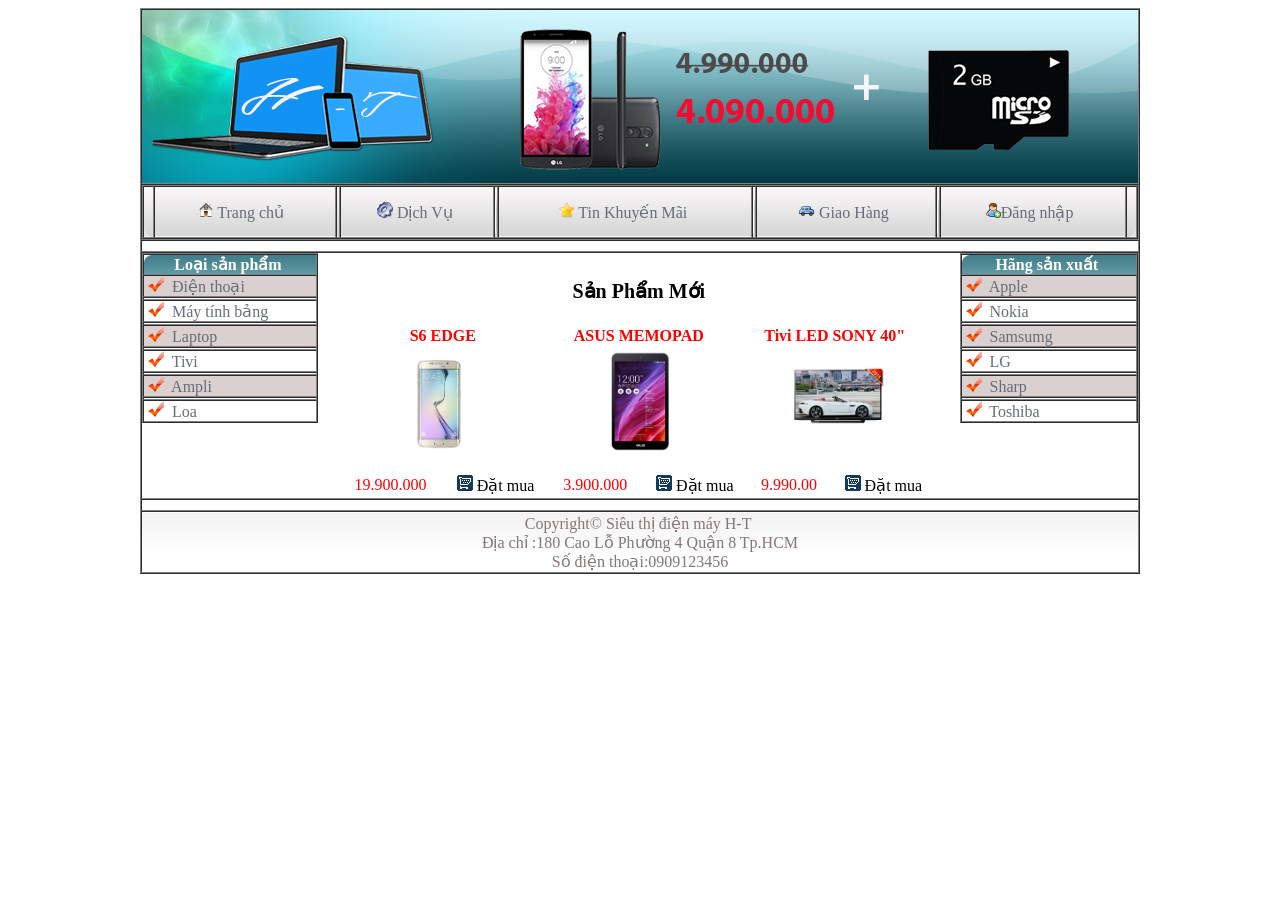
<file: lap/lab2/index.html>
<!DOCTYPE html PUBLIC "-//W3C//DTD XHTML 1.0 Transitional//EN" "http://www.w3.org/TR/xhtml1/DTD/xhtml1-transitional.dtd">
<html xmlns="http://www.w3.org/1999/xhtml">
<head>
<meta http-equiv="Content-Type" content="text/html; charset=utf-8" />
<title>Siêu thị điện máy</title>

<style type="text/css">
.title {
	font-weight: bold;
	color: #FFF;
}
a{
  text-decoration: none;
  color: #676d77 ;

}
</style>
</head>

<body>
  <table width="1000" align="center" border="1" cellpadding="0" cellspacing="0">
    <tr><!-- logo và banner -->
        <td background="images/layout/header_bg.jpg">
            <table border="0" cellpadding="0" cellspacing="0" width="100%">
                <tr>
                    <td height="173" width="300" align="center" valign="middle">
                        <img src="images/layout/logo.png" width="284" height="160" />
                      </td>
                      <td width="700" align="center">
                        <img src="images/layout/banner.png" width="600" height="173" />
                      </td>
                  </tr>
              </table>
          </td>
      </tr>
      <tr><!-- menu -->
        <td>
            <table width="100%" border="1" cellspacing="0" cellpadding="0" >
                <tr style="background-image: url(images/layout/menu_bg.gif);color: #676d77;text-align: center;">
                  <td style="background-image: url(images/layout/menu_left.gif);"height="50" width="9">&nbsp;</td>
                  <td  ><img src="images/layout/home.png" alt="home"> Trang chủ &nbsp;</td>
                  <td width="2"><img src="images/layout/menu_left.gif" width="2" height="50" /></td>
                  <td ><a href="dichvu.html"><img src="images/layout/services.png" alt=""> Dịch Vụ&nbsp;</a></td>
                  <td width="2"><img src="images/layout/menu_divider.gif" width="2" height="50" /></td>
                  <td ><img src="images/layout/favs.png" alt=""> Tin Khuyến Mãi&nbsp;</td>
                  <td width="2"><img src="images/layout/menu_divider.gif" width="2" height="50" /></td>
                  <td ><img src="images/layout/car.png" alt=""> Giao Hàng&nbsp;</td>
                  <td width="2"><img src="images/layout/menu_divider.gif" width="2" height="50" /></td>
                  <td><img src="images/layout/user_add.png" alt="">Đăng nhập &nbsp;</td>
                  <td style="background-image: url(images/layout/menu_right.gif);" width="9">&nbsp;</td>
                </tr>
  </table>
  
          </td>
      </tr>
      <tr><!-- dòng trắng -->
        <td height="10"></td>
      </tr>
      <tr> <!-- Nội dung -->
        <td>
            <table width="100%" border="0" cellpadding="0" cellspacing="0">
                <tr>
                     <td width="196" valign="top"><!-- left -->
                        <table width="100%" border="1" cellspacing="0" cellpadding="0">
                                <tr >
                                  <td style="background-image: url(images/layout/menu_title_bg.gif);color: white;text-align: center;"> <b>Loại sản phẩm&nbsp;</b></td>
                             </tr>
                                <tr>
                                  <td style="background-color:#dad0d0 ;color: #676d77;">&nbsp;<img src="images/layout/checked.png" alt="">&nbsp; Điện thoại</td>
                                </tr>
                                <tr>
                                  <td height="1"></td>
                                </tr>
                                <tr>
                                  <td style="background-color:#eee6e6, ;color: #676d77;">&nbsp;<img src="images/layout/checked.png" alt="">&nbsp; Máy tính bảng</td>
                                </tr>
                                <tr>
                                  <td height="1"></td>
                                </tr>
                                <tr>
                                  <td style="background-color:#dad0d0 ;color: #676d77;">&nbsp;<img src="images/layout/checked.png" alt="">&nbsp; Laptop</td>
                                </tr>
                               <tr>
                                  <td height="1"></td>
                            </tr>
                                <tr>
                                  <td style="background-color:#eee6e6, ;color: #676d77;">&nbsp;<img src="images/layout/checked.png" alt="">&nbsp; Tivi</td>
                                </tr>
                                <tr>
                                  <td height="1"></td>
                                </tr>
                                <tr>
                                  <td style="background-color:#dad0d0 ;color: #676d77;">&nbsp;<img src="images/layout/checked.png" alt="">&nbsp; Ampli</td>
                                </tr>
                                <tr>
                                  <td  height="1"></td>
                                </tr>
                                <tr>
                                  <td style="background-color:#eee6e6, ;color: #676d77;">&nbsp;<img src="images/layout/checked.png" alt="">&nbsp; Loa</td>
                                </tr>
                        </table>
  
                      </td>
  
  
                      
                    <td width="24"></td> <!-- trắng -->
                      <td width="560" valign="top">
                        <table width="600"  align ="center" >
                          <tr style="text-align :center ; font-size:20px; ">
                            <td>
                              <br> <b>Sản Phẩm Mới</b> 
                            </td>
                          </tr>
                        </table>
  
                        <table width="600"  align="center">
                          <br>
                          <tr style="color: red;text-align: center; " >
                          
                            <td   width="200">
                             <b> S6 EDGE </b>
                            </td>
                            <td  width="180"><b> ASUS MEMOPAD </b></td>
                            <td width="200"> <b> Tivi LED SONY 40" </b></td>
                          </b>
                          </tr>
                        </table>
                        <table width="600"  >
                          <tr align="center">
                          <td ><img src="images/pro_img/phones/S6Edge1.png" alt="" width="100">
  
                          </td>
                          <td><img src="images/pro_img/tablets/ME181CX1.png" alt="" width="100"></td>
                          <td><img src="images/pro_img/tivis/KDL-40R350C VN31.png" alt="" width="100"  ></td>
                          </tr>
                        </table>
  
                        <table width="600" >
                          <tr align="center">
                            <br>
                            <td style="color: red;">19.900.000</td>
                            <td><img src="images/layout/cart.gif" alt=""> Đặt mua</td>
                            <td style="color: red;">3.900.000</td>
                            <td><img src="images/layout/cart.gif" alt=""> Đặt mua</td>
                            <td style="color: red;">9.990.00</td>
                            <td><img src="images/layout/cart.gif" alt=""> Đặt mua</td>
                          </tr>
                          
                        </table>
                        <!-- center --></td>
                      <td width="24"></td> 
                      <!-- trắng -->
                    <td width="196" valign="top"><table width="100%" border="1" cellspacing="0" cellpadding="0">
                      <tr>
                        <td style="background-image: url(images/layout/menu_title_bg.gif);color: white;text-align: center;"> <b>Hãng sản xuất&nbsp;</b></td>
                      </tr>
                      <tr>
                        <td style="background-color:#dad0d0 ;color: #676d77;">&nbsp;<img src="images/layout/checked.png" alt="">&nbsp; Apple</td>
                      </tr>
                      <tr>
                        <td height="1"></td>
                      </tr>
                      <tr>
                        <td style="background-color:#eee6e6, ;color: #676d77;">&nbsp;<img src="images/layout/checked.png" alt="">&nbsp; Nokia</td>
                      </tr>
                      <tr>
                        <td height="1"></td>
                      </tr>
                      <tr>
                        <td style="background-color:#dad0d0 ;color: #676d77;">&nbsp;<img src="images/layout/checked.png" alt="">&nbsp; Samsumg</td>
                      </tr>
                      <tr>
                        <td height="1"></td>
                      </tr>
                      <tr>
                        <td style="background-color:#eee6e6, ;color: #676d77;">&nbsp;<img src="images/layout/checked.png" alt="">&nbsp; LG</td>
                      </tr>
                      <tr>
                        <td height="1"></td>
                      </tr>
                      <tr>
                        <td style="background-color:#dad0d0 ;color: #676d77;">&nbsp;<img src="images/layout/checked.png" alt="">&nbsp; Sharp</td>
                      </tr>
                      <tr>
                        <td height="1"></td>
                      </tr>
                      <tr>
                        <td style="background-color:#eee6e6, ;color: #676d77;">&nbsp;<img src="images/layout/checked.png" alt="">&nbsp; Toshiba</td>
                      </tr>
                    </table>                    <!-- right --></td>
                  </tr>
              </table>
          
        </td>
      </tr>
      <tr> <!-- trắng -->
        <td height="10"></td>
      </tr>
      <tr style="background-image: url(images/layout/footer_bg.gif);color: #847676;text-align: center;" > <!-- footer -->
        <td height="60">Copyright© Siêu thị điện máy H-T&nbsp;
          <br>Địa chỉ :180 Cao Lỗ Phường 4 Quận 8 Tp.HCM
          <br> Số điện thoại:0909123456
        </br>
        
      </tr>
      
  </table>
  
  </body>
</html>
</file>
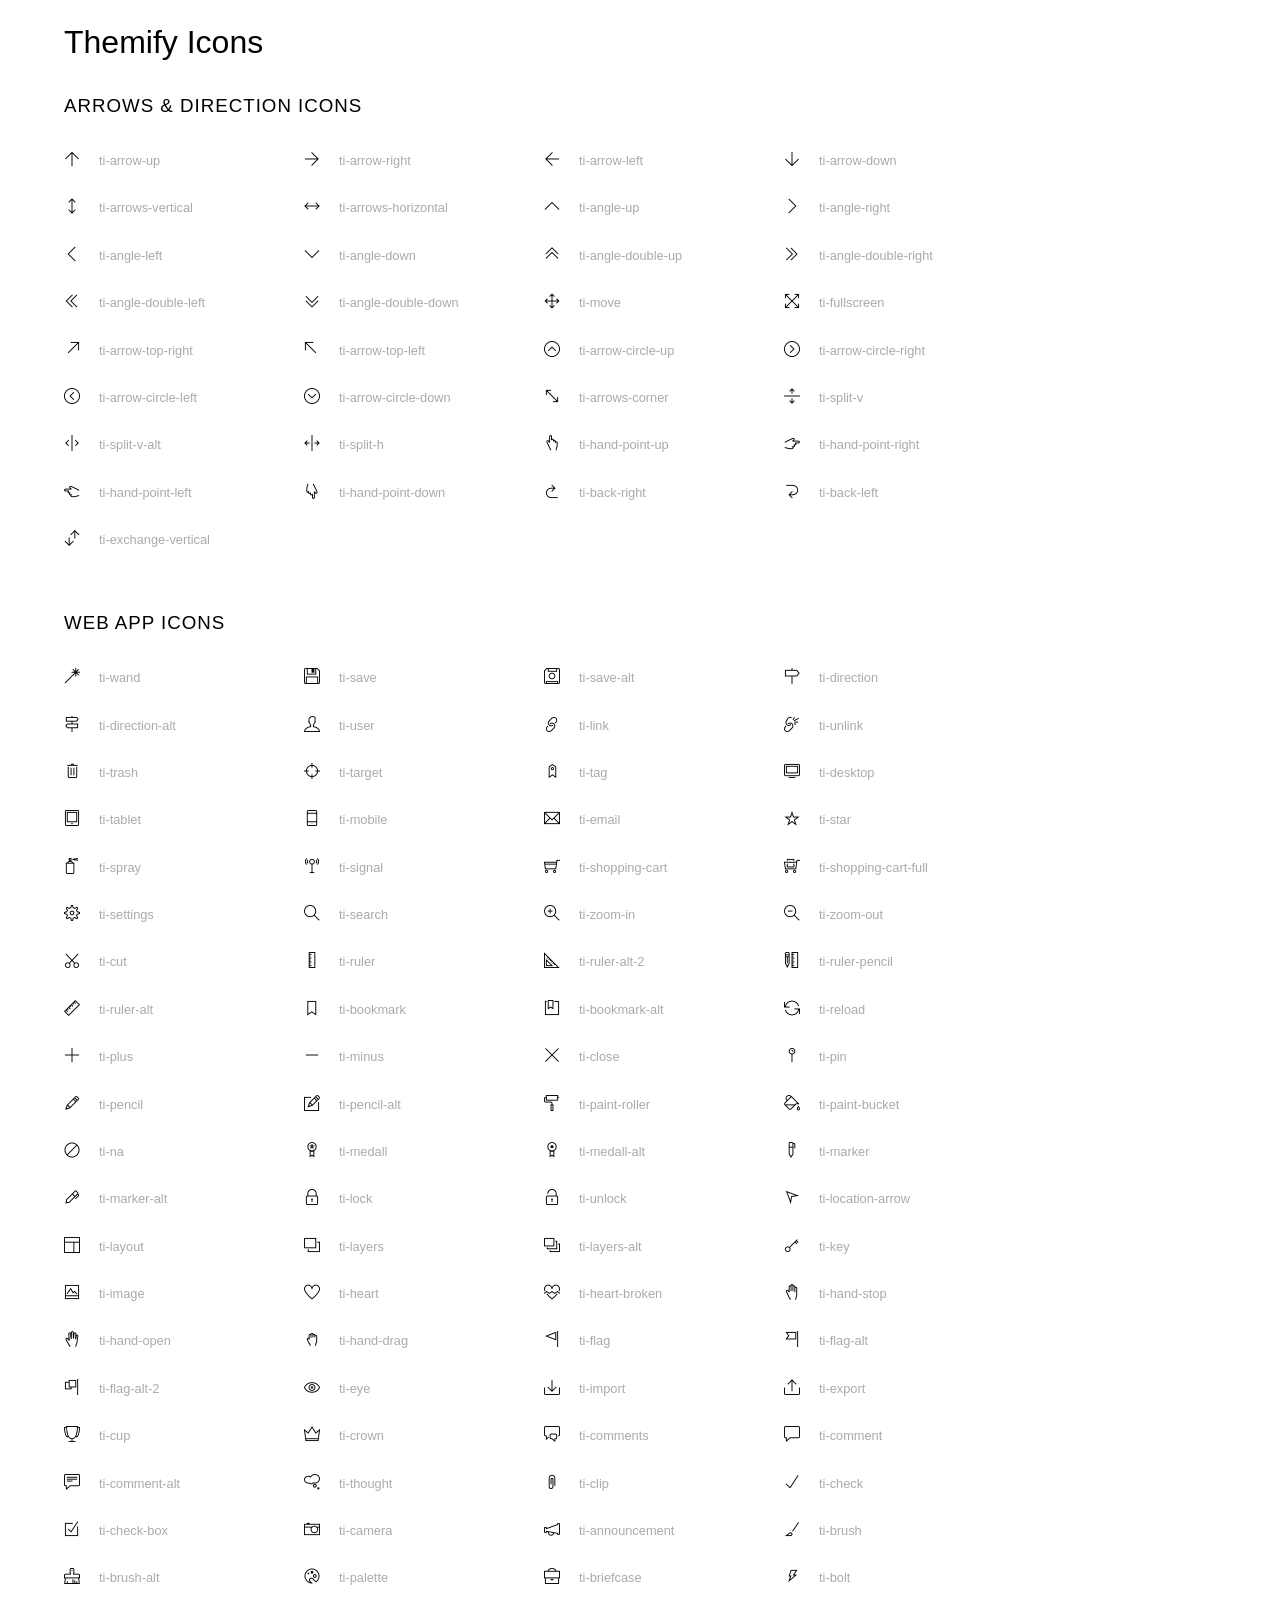
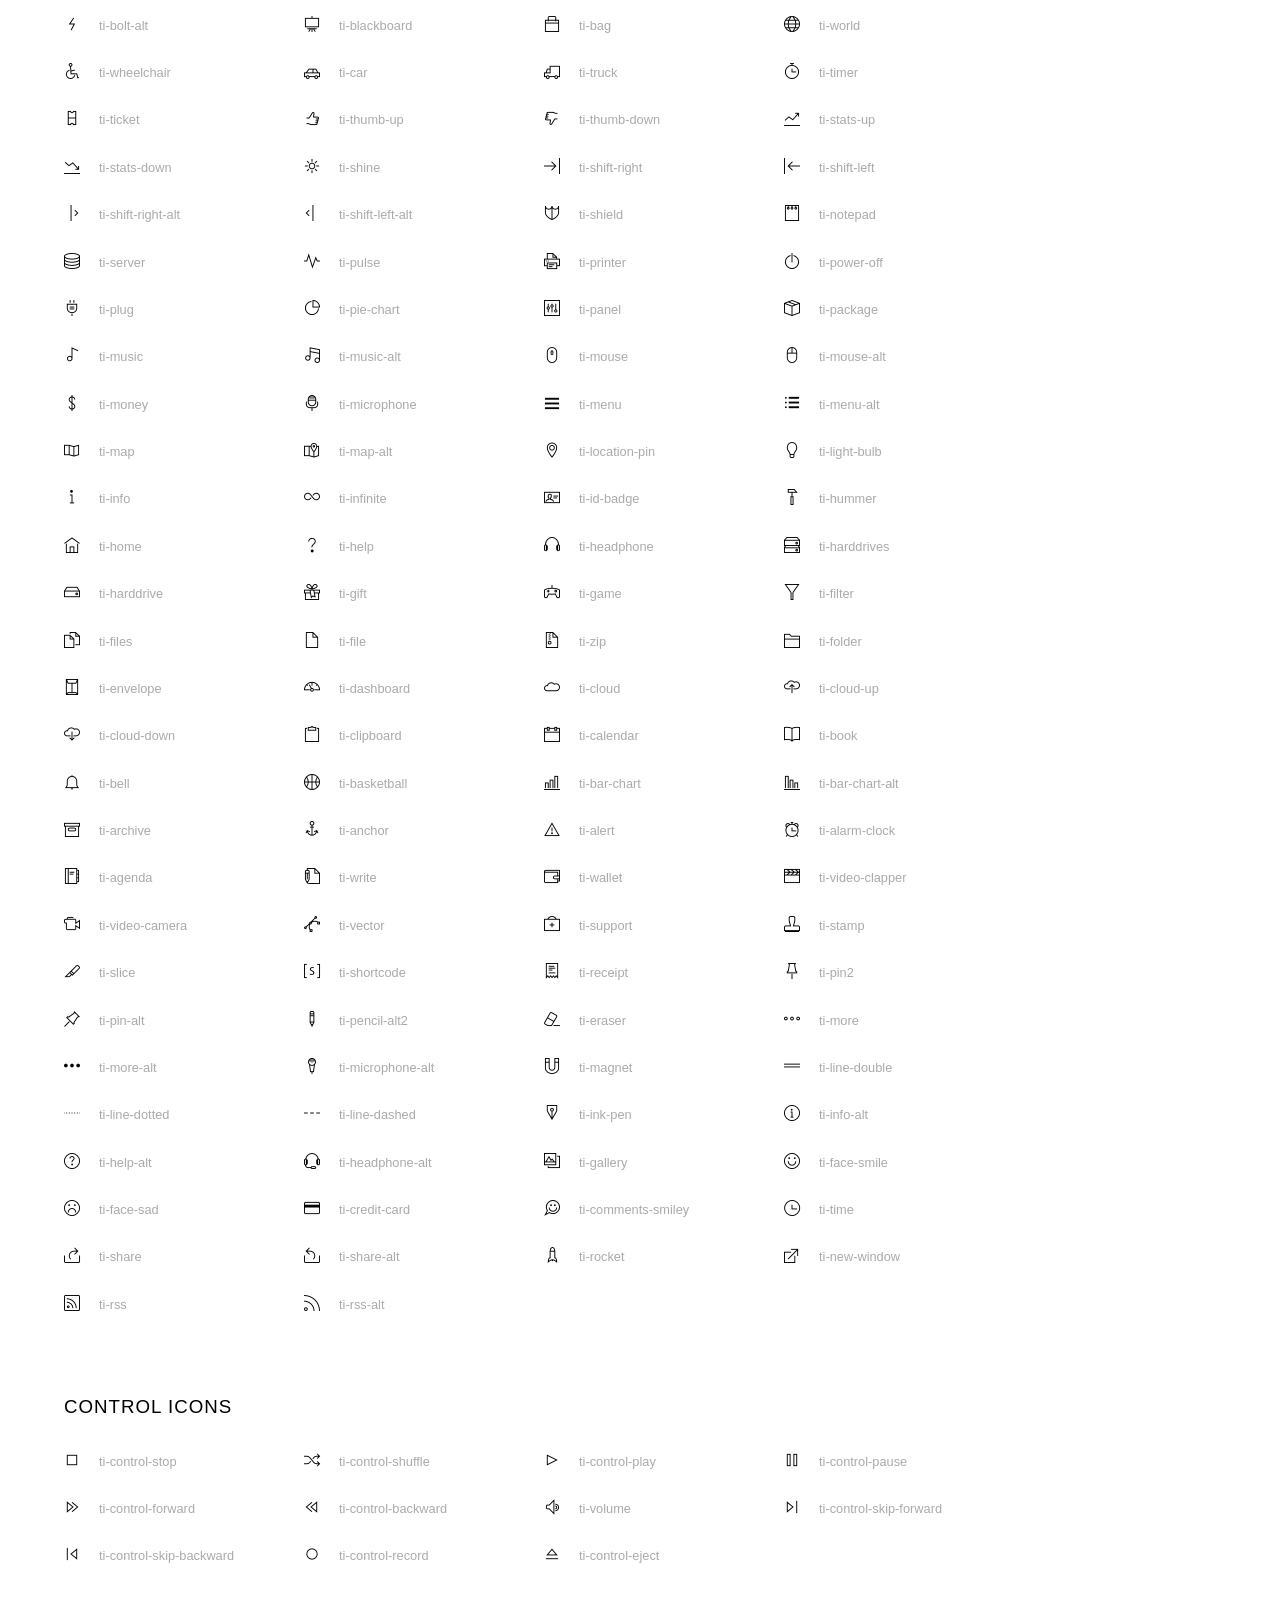
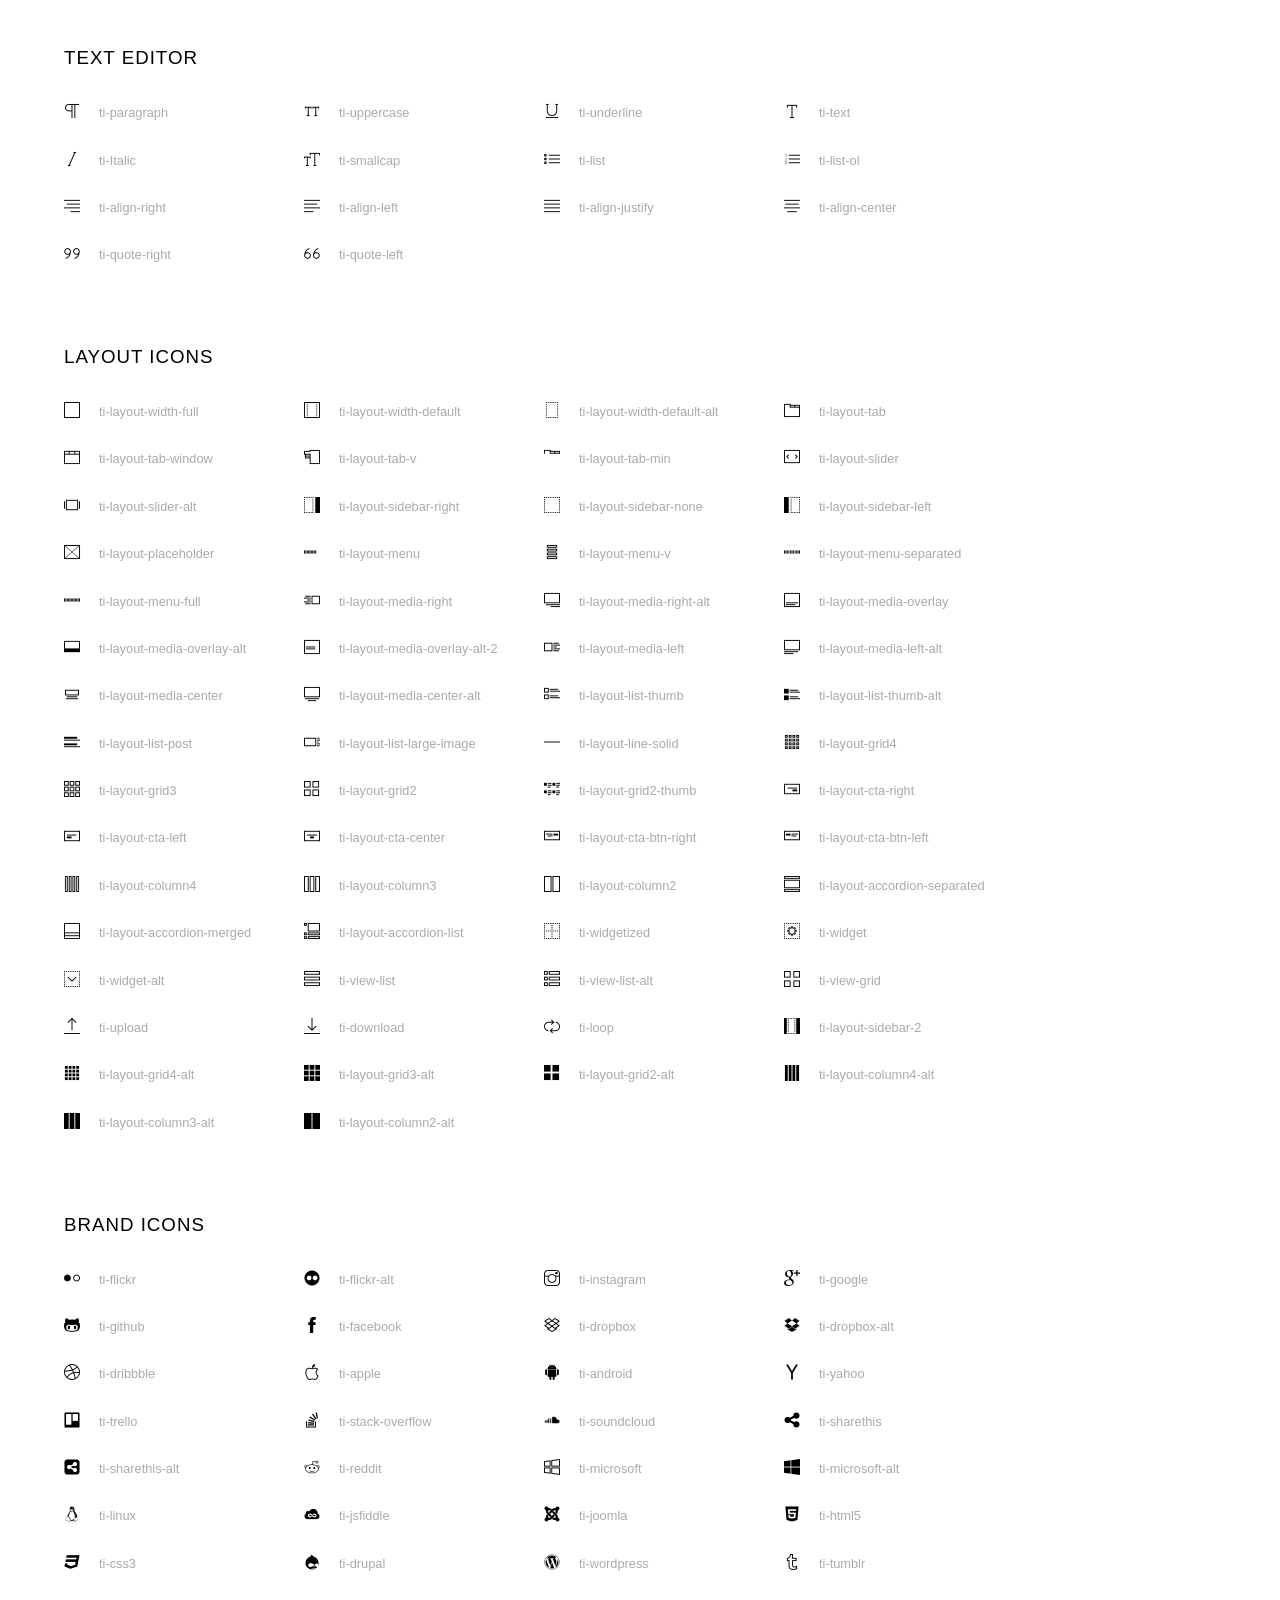
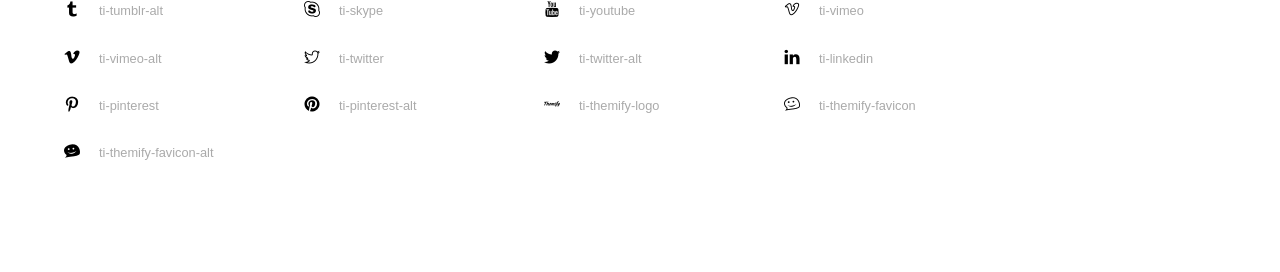
<file: assets/font/themify-icons/index.html>
<!doctype html>
<html>
<head>
	<meta charset="utf-8">
	<title>Themify Icon Font</title>
	<meta name="viewport" content="width=device-width">
	<link rel="stylesheet" href="demo-files/demo.css">
	<link rel="stylesheet" href="themify-icons.css">
	<!--[if lt IE 8]><!-->
	<link rel="stylesheet" href="ie7/ie7.css">
	<!--<![endif]-->
</head>
<body>
	<h1>Themify Icons</h1>

	<div class="icon-section">

		<div class="icon-section">
			<h3>Arrows &amp; Direction Icons </h3>

			<div class="icon-container">
				<span class="ti-arrow-up"></span><span class="icon-name"> ti-arrow-up</span>
			</div>
			<div class="icon-container">
				<span class="ti-arrow-right"></span><span class="icon-name"> ti-arrow-right</span>
			</div>
			<div class="icon-container">
				<span class="ti-arrow-left"></span><span class="icon-name"> ti-arrow-left</span>
			</div>
			<div class="icon-container">
				<span class="ti-arrow-down"></span><span class="icon-name"> ti-arrow-down</span>
			</div>
			<div class="icon-container">
				<span class="ti-arrows-vertical"></span><span class="icon-name"> ti-arrows-vertical</span>
			</div>
			<div class="icon-container">
				<span class="ti-arrows-horizontal"></span><span class="icon-name"> ti-arrows-horizontal</span>
			</div>
			<div class="icon-container">
				<span class="ti-angle-up"></span><span class="icon-name"> ti-angle-up</span>
			</div>
			<div class="icon-container">
				<span class="ti-angle-right"></span><span class="icon-name"> ti-angle-right</span>
			</div>
			<div class="icon-container">
				<span class="ti-angle-left"></span><span class="icon-name"> ti-angle-left</span>
			</div>
			<div class="icon-container">
				<span class="ti-angle-down"></span><span class="icon-name"> ti-angle-down</span>
			</div>	
			<div class="icon-container">
				<span class="ti-angle-double-up"></span><span class="icon-name"> ti-angle-double-up</span>
			</div>
			<div class="icon-container">
				<span class="ti-angle-double-right"></span><span class="icon-name"> ti-angle-double-right</span>
			</div>
			<div class="icon-container">
				<span class="ti-angle-double-left"></span><span class="icon-name"> ti-angle-double-left</span>
			</div>
			<div class="icon-container">
				<span class="ti-angle-double-down"></span><span class="icon-name"> ti-angle-double-down</span>
			</div>					
			<div class="icon-container">
				<span class="ti-move"></span><span class="icon-name"> ti-move</span>
			</div>
			<div class="icon-container">
				<span class="ti-fullscreen"></span><span class="icon-name"> ti-fullscreen</span>
			</div>
			<div class="icon-container">
				<span class="ti-arrow-top-right"></span><span class="icon-name"> ti-arrow-top-right</span>
			</div>
			<div class="icon-container">
				<span class="ti-arrow-top-left"></span><span class="icon-name"> ti-arrow-top-left</span>
			</div>
			<div class="icon-container">
				<span class="ti-arrow-circle-up"></span><span class="icon-name"> ti-arrow-circle-up</span>
			</div>
			<div class="icon-container">
				<span class="ti-arrow-circle-right"></span><span class="icon-name"> ti-arrow-circle-right</span>
			</div>
			<div class="icon-container">
				<span class="ti-arrow-circle-left"></span><span class="icon-name"> ti-arrow-circle-left</span>
			</div>
			<div class="icon-container">
				<span class="ti-arrow-circle-down"></span><span class="icon-name"> ti-arrow-circle-down</span>
			</div>
			<div class="icon-container">
				<span class="ti-arrows-corner"></span><span class="icon-name"> ti-arrows-corner</span>
			</div>
			<div class="icon-container">
				<span class="ti-split-v"></span><span class="icon-name"> ti-split-v</span>
			</div>

			<div class="icon-container">
				<span class="ti-split-v-alt"></span><span class="icon-name"> ti-split-v-alt</span>
			</div>
			<div class="icon-container">
				<span class="ti-split-h"></span><span class="icon-name"> ti-split-h</span>
			</div>
			<div class="icon-container">
				<span class="ti-hand-point-up"></span><span class="icon-name"> ti-hand-point-up</span>
			</div>
			<div class="icon-container">
				<span class="ti-hand-point-right"></span><span class="icon-name"> ti-hand-point-right</span>
			</div>
			<div class="icon-container">
				<span class="ti-hand-point-left"></span><span class="icon-name"> ti-hand-point-left</span>
			</div>
			<div class="icon-container">
				<span class="ti-hand-point-down"></span><span class="icon-name"> ti-hand-point-down</span>
			</div>
			<div class="icon-container">
				<span class="ti-back-right"></span><span class="icon-name"> ti-back-right</span>
			</div>
			<div class="icon-container">
				<span class="ti-back-left"></span><span class="icon-name"> ti-back-left</span>
			</div>
			<div class="icon-container">
				<span class="ti-exchange-vertical"></span><span class="icon-name"> ti-exchange-vertical</span>
			</div>

		</div> <!-- Arrows Icons -->



		<h3>Web App Icons</h3>
		
		<div class="icon-section">

			<div class="icon-container">
				<span class="ti-wand"></span><span class="icon-name"> ti-wand</span>
			</div>
			<div class="icon-container">
				<span class="ti-save"></span><span class="icon-name"> ti-save</span>
			</div>
			<div class="icon-container">
				<span class="ti-save-alt"></span><span class="icon-name"> ti-save-alt</span>
			</div>

			<div class="icon-container">
				<span class="ti-direction"></span><span class="icon-name"> ti-direction</span>
			</div>
			<div class="icon-container">
				<span class="ti-direction-alt"></span><span class="icon-name"> ti-direction-alt</span>
			</div>
			<div class="icon-container">
				<span class="ti-user"></span><span class="icon-name"> ti-user</span>
			</div>
			<div class="icon-container">
				<span class="ti-link"></span><span class="icon-name"> ti-link</span>
			</div>
			<div class="icon-container">
				<span class="ti-unlink"></span><span class="icon-name"> ti-unlink</span>
			</div>
			<div class="icon-container">
				<span class="ti-trash"></span><span class="icon-name"> ti-trash</span>
			</div>
			<div class="icon-container">
				<span class="ti-target"></span><span class="icon-name"> ti-target</span>
			</div>
			<div class="icon-container">
				<span class="ti-tag"></span><span class="icon-name"> ti-tag</span>
			</div>
			<div class="icon-container">
				<span class="ti-desktop"></span><span class="icon-name"> ti-desktop</span>
			</div>
			<div class="icon-container">
				<span class="ti-tablet"></span><span class="icon-name"> ti-tablet</span>
			</div>
			<div class="icon-container">
				<span class="ti-mobile"></span><span class="icon-name"> ti-mobile</span>
			</div>
			<div class="icon-container">
				<span class="ti-email"></span><span class="icon-name"> ti-email</span>
			</div>	
			<div class="icon-container">
				<span class="ti-star"></span><span class="icon-name"> ti-star</span>
			</div>
			<div class="icon-container">
				<span class="ti-spray"></span><span class="icon-name"> ti-spray</span>
			</div>
			<div class="icon-container">
				<span class="ti-signal"></span><span class="icon-name"> ti-signal</span>
			</div>
			<div class="icon-container">
				<span class="ti-shopping-cart"></span><span class="icon-name"> ti-shopping-cart</span>
			</div>
			<div class="icon-container">
				<span class="ti-shopping-cart-full"></span><span class="icon-name"> ti-shopping-cart-full</span>
			</div>
			<div class="icon-container">
				<span class="ti-settings"></span><span class="icon-name"> ti-settings</span>
			</div>
			<div class="icon-container">
				<span class="ti-search"></span><span class="icon-name"> ti-search</span>
			</div>
			<div class="icon-container">
				<span class="ti-zoom-in"></span><span class="icon-name"> ti-zoom-in</span>
			</div>
			<div class="icon-container">
				<span class="ti-zoom-out"></span><span class="icon-name"> ti-zoom-out</span>
			</div>
			<div class="icon-container">
				<span class="ti-cut"></span><span class="icon-name"> ti-cut</span>
			</div>
			<div class="icon-container">
				<span class="ti-ruler"></span><span class="icon-name"> ti-ruler</span>
			</div>
			<div class="icon-container">
				<span class="ti-ruler-alt-2"></span><span class="icon-name"> ti-ruler-alt-2</span>
			</div>			
			<div class="icon-container">
				<span class="ti-ruler-pencil"></span><span class="icon-name"> ti-ruler-pencil</span>
			</div>
			<div class="icon-container">
				<span class="ti-ruler-alt"></span><span class="icon-name"> ti-ruler-alt</span>
			</div>
			<div class="icon-container">
				<span class="ti-bookmark"></span><span class="icon-name"> ti-bookmark</span>
			</div>
			<div class="icon-container">
				<span class="ti-bookmark-alt"></span><span class="icon-name"> ti-bookmark-alt</span>
			</div>
			<div class="icon-container">
				<span class="ti-reload"></span><span class="icon-name"> ti-reload</span>
			</div>
			<div class="icon-container">
				<span class="ti-plus"></span><span class="icon-name"> ti-plus</span>
			</div>
			<div class="icon-container">
				<span class="ti-minus"></span><span class="icon-name"> ti-minus</span>
			</div>
			<div class="icon-container">
				<span class="ti-close"></span><span class="icon-name"> ti-close</span>
			</div>			
			<div class="icon-container">
				<span class="ti-pin"></span><span class="icon-name"> ti-pin</span>
			</div>
			<div class="icon-container">
				<span class="ti-pencil"></span><span class="icon-name"> ti-pencil</span>
			</div>
					
		  	<div class="icon-container">
				<span class="ti-pencil-alt"></span><span class="icon-name"> ti-pencil-alt</span>
			</div>
			<div class="icon-container">
				<span class="ti-paint-roller"></span><span class="icon-name"> ti-paint-roller</span>
			</div>
			<div class="icon-container">
				<span class="ti-paint-bucket"></span><span class="icon-name"> ti-paint-bucket</span>
			</div>
			<div class="icon-container">
				<span class="ti-na"></span><span class="icon-name"> ti-na</span>
			</div>
			<div class="icon-container">
				<span class="ti-medall"></span><span class="icon-name"> ti-medall</span>
			</div>
			<div class="icon-container">
				<span class="ti-medall-alt"></span><span class="icon-name"> ti-medall-alt</span>
			</div>
			<div class="icon-container">
				<span class="ti-marker"></span><span class="icon-name"> ti-marker</span>
			</div>
			<div class="icon-container">
				<span class="ti-marker-alt"></span><span class="icon-name"> ti-marker-alt</span>
			</div>

			<div class="icon-container">
				<span class="ti-lock"></span><span class="icon-name"> ti-lock</span>
			</div>
			<div class="icon-container">
				<span class="ti-unlock"></span><span class="icon-name"> ti-unlock</span>
			</div>
			<div class="icon-container">
				<span class="ti-location-arrow"></span><span class="icon-name"> ti-location-arrow</span>
			</div>
			<div class="icon-container">
				<span class="ti-layout"></span><span class="icon-name"> ti-layout</span>
			</div>
			<div class="icon-container">
				<span class="ti-layers"></span><span class="icon-name"> ti-layers</span>
			</div>
			<div class="icon-container">
				<span class="ti-layers-alt"></span><span class="icon-name"> ti-layers-alt</span>
			</div>
			<div class="icon-container">
				<span class="ti-key"></span><span class="icon-name"> ti-key</span>
			</div>
			<div class="icon-container">
				<span class="ti-image"></span><span class="icon-name"> ti-image</span>
			</div>
			<div class="icon-container">
				<span class="ti-heart"></span><span class="icon-name"> ti-heart</span>
			</div>
			<div class="icon-container">
				<span class="ti-heart-broken"></span><span class="icon-name"> ti-heart-broken</span>
			</div>
			<div class="icon-container">
				<span class="ti-hand-stop"></span><span class="icon-name"> ti-hand-stop</span>
			</div>
			<div class="icon-container">
				<span class="ti-hand-open"></span><span class="icon-name"> ti-hand-open</span>
			</div>
			<div class="icon-container">
				<span class="ti-hand-drag"></span><span class="icon-name"> ti-hand-drag</span>
			</div>
			<div class="icon-container">
				<span class="ti-flag"></span><span class="icon-name"> ti-flag</span>
			</div>
			<div class="icon-container">
				<span class="ti-flag-alt"></span><span class="icon-name"> ti-flag-alt</span>
			</div>
			<div class="icon-container">
				<span class="ti-flag-alt-2"></span><span class="icon-name"> ti-flag-alt-2</span>
			</div>
			<div class="icon-container">
				<span class="ti-eye"></span><span class="icon-name"> ti-eye</span>
			</div>
			<div class="icon-container">
				<span class="ti-import"></span><span class="icon-name"> ti-import</span>
			</div>			
			<div class="icon-container">
				<span class="ti-export"></span><span class="icon-name"> ti-export</span>
			</div>
			<div class="icon-container">
				<span class="ti-cup"></span><span class="icon-name"> ti-cup</span>
			</div>
			<div class="icon-container">
				<span class="ti-crown"></span><span class="icon-name"> ti-crown</span>
			</div>
			<div class="icon-container">
				<span class="ti-comments"></span><span class="icon-name"> ti-comments</span>
			</div>
			<div class="icon-container">
				<span class="ti-comment"></span><span class="icon-name"> ti-comment</span>
			</div>
			<div class="icon-container">
				<span class="ti-comment-alt"></span><span class="icon-name"> ti-comment-alt</span>
			</div>
			<div class="icon-container">
				<span class="ti-thought"></span><span class="icon-name"> ti-thought</span>
			</div>			
			<div class="icon-container">
				<span class="ti-clip"></span><span class="icon-name"> ti-clip</span>
			</div>

			<div class="icon-container">
				<span class="ti-check"></span><span class="icon-name"> ti-check</span>
			</div>
			<div class="icon-container">
				<span class="ti-check-box"></span><span class="icon-name"> ti-check-box</span>
			</div>
			<div class="icon-container">
				<span class="ti-camera"></span><span class="icon-name"> ti-camera</span>
			</div>
			<div class="icon-container">
				<span class="ti-announcement"></span><span class="icon-name"> ti-announcement</span>
			</div>
			<div class="icon-container">
				<span class="ti-brush"></span><span class="icon-name"> ti-brush</span>
			</div>
			<div class="icon-container">
				<span class="ti-brush-alt"></span><span class="icon-name"> ti-brush-alt</span>
			</div>
			<div class="icon-container">
				<span class="ti-palette"></span><span class="icon-name"> ti-palette</span>
			</div>			
			<div class="icon-container">
				<span class="ti-briefcase"></span><span class="icon-name"> ti-briefcase</span>
			</div>
			<div class="icon-container">
				<span class="ti-bolt"></span><span class="icon-name"> ti-bolt</span>
			</div>
			<div class="icon-container">
				<span class="ti-bolt-alt"></span><span class="icon-name"> ti-bolt-alt</span>
			</div>
			<div class="icon-container">
				<span class="ti-blackboard"></span><span class="icon-name"> ti-blackboard</span>
			</div>
			<div class="icon-container">
				<span class="ti-bag"></span><span class="icon-name"> ti-bag</span>
			</div>
			<div class="icon-container">
				<span class="ti-world"></span><span class="icon-name"> ti-world</span>
			</div>
			<div class="icon-container">
				<span class="ti-wheelchair"></span><span class="icon-name"> ti-wheelchair</span>
			</div>
			<div class="icon-container">
				<span class="ti-car"></span><span class="icon-name"> ti-car</span>
			</div>
			<div class="icon-container">
				<span class="ti-truck"></span><span class="icon-name"> ti-truck</span>
			</div>
			<div class="icon-container">
				<span class="ti-timer"></span><span class="icon-name"> ti-timer</span>
			</div>
			<div class="icon-container">
				<span class="ti-ticket"></span><span class="icon-name"> ti-ticket</span>
			</div>
			<div class="icon-container">
				<span class="ti-thumb-up"></span><span class="icon-name"> ti-thumb-up</span>
			</div>
			<div class="icon-container">
				<span class="ti-thumb-down"></span><span class="icon-name"> ti-thumb-down</span>
			</div>

			<div class="icon-container">
				<span class="ti-stats-up"></span><span class="icon-name"> ti-stats-up</span>
			</div>
			<div class="icon-container">
				<span class="ti-stats-down"></span><span class="icon-name"> ti-stats-down</span>
			</div>
			<div class="icon-container">
				<span class="ti-shine"></span><span class="icon-name"> ti-shine</span>
			</div>
			<div class="icon-container">
				<span class="ti-shift-right"></span><span class="icon-name"> ti-shift-right</span>
			</div>
			<div class="icon-container">
				<span class="ti-shift-left"></span><span class="icon-name"> ti-shift-left</span>
			</div>

			<div class="icon-container">
				<span class="ti-shift-right-alt"></span><span class="icon-name"> ti-shift-right-alt</span>
			</div>
			<div class="icon-container">
				<span class="ti-shift-left-alt"></span><span class="icon-name"> ti-shift-left-alt</span>
			</div>
			<div class="icon-container">
				<span class="ti-shield"></span><span class="icon-name"> ti-shield</span>
			</div>
			<div class="icon-container">
				<span class="ti-notepad"></span><span class="icon-name"> ti-notepad</span>
			</div>
			<div class="icon-container">
				<span class="ti-server"></span><span class="icon-name"> ti-server</span>
			</div>

			<div class="icon-container">
				<span class="ti-pulse"></span><span class="icon-name"> ti-pulse</span>
			</div>
			<div class="icon-container">
				<span class="ti-printer"></span><span class="icon-name"> ti-printer</span>
			</div>
			<div class="icon-container">
				<span class="ti-power-off"></span><span class="icon-name"> ti-power-off</span>
			</div>
			<div class="icon-container">
				<span class="ti-plug"></span><span class="icon-name"> ti-plug</span>
			</div>
			<div class="icon-container">
				<span class="ti-pie-chart"></span><span class="icon-name"> ti-pie-chart</span>
			</div>

			<div class="icon-container">
				<span class="ti-panel"></span><span class="icon-name"> ti-panel</span>
			</div>
			<div class="icon-container">
				<span class="ti-package"></span><span class="icon-name"> ti-package</span>
			</div>
			<div class="icon-container">
				<span class="ti-music"></span><span class="icon-name"> ti-music</span>
			</div>
			<div class="icon-container">
				<span class="ti-music-alt"></span><span class="icon-name"> ti-music-alt</span>
			</div>
			<div class="icon-container">
				<span class="ti-mouse"></span><span class="icon-name"> ti-mouse</span>
			</div>
			<div class="icon-container">
				<span class="ti-mouse-alt"></span><span class="icon-name"> ti-mouse-alt</span>
			</div>
			<div class="icon-container">
				<span class="ti-money"></span><span class="icon-name"> ti-money</span>
			</div>
			<div class="icon-container">
				<span class="ti-microphone"></span><span class="icon-name"> ti-microphone</span>
			</div>
			<div class="icon-container">
				<span class="ti-menu"></span><span class="icon-name"> ti-menu</span>
			</div>
			<div class="icon-container">
				<span class="ti-menu-alt"></span><span class="icon-name"> ti-menu-alt</span>
			</div>
			<div class="icon-container">
				<span class="ti-map"></span><span class="icon-name"> ti-map</span>
			</div>
			<div class="icon-container">
				<span class="ti-map-alt"></span><span class="icon-name"> ti-map-alt</span>
			</div>

			<div class="icon-container">
				<span class="ti-location-pin"></span><span class="icon-name"> ti-location-pin</span>
			</div>

			<div class="icon-container">
				<span class="ti-light-bulb"></span><span class="icon-name"> ti-light-bulb</span>
			</div>
			<div class="icon-container">
				<span class="ti-info"></span><span class="icon-name"> ti-info</span>
			</div>
			<div class="icon-container">
				<span class="ti-infinite"></span><span class="icon-name"> ti-infinite</span>
			</div>
			<div class="icon-container">
				<span class="ti-id-badge"></span><span class="icon-name"> ti-id-badge</span>
			</div>
			<div class="icon-container">
				<span class="ti-hummer"></span><span class="icon-name"> ti-hummer</span>
			</div>
			<div class="icon-container">
				<span class="ti-home"></span><span class="icon-name"> ti-home</span>
			</div>
			<div class="icon-container">
				<span class="ti-help"></span><span class="icon-name"> ti-help</span>
			</div>
			<div class="icon-container">
				<span class="ti-headphone"></span><span class="icon-name"> ti-headphone</span>
			</div>
			<div class="icon-container">
				<span class="ti-harddrives"></span><span class="icon-name"> ti-harddrives</span>
			</div>
			<div class="icon-container">
				<span class="ti-harddrive"></span><span class="icon-name"> ti-harddrive</span>
			</div>
			<div class="icon-container">
				<span class="ti-gift"></span><span class="icon-name"> ti-gift</span>
			</div>
			<div class="icon-container">
				<span class="ti-game"></span><span class="icon-name"> ti-game</span>
			</div>
			<div class="icon-container">
				<span class="ti-filter"></span><span class="icon-name"> ti-filter</span>
			</div>
			<div class="icon-container">
				<span class="ti-files"></span><span class="icon-name"> ti-files</span>
			</div>
			<div class="icon-container">
				<span class="ti-file"></span><span class="icon-name"> ti-file</span>
			</div>
			<div class="icon-container">
				<span class="ti-zip"></span><span class="icon-name"> ti-zip</span>
			</div>
			<div class="icon-container">
				<span class="ti-folder"></span><span class="icon-name"> ti-folder</span>
			</div>			
			<div class="icon-container">
				<span class="ti-envelope"></span><span class="icon-name"> ti-envelope</span>
			</div>


			<div class="icon-container">
				<span class="ti-dashboard"></span><span class="icon-name"> ti-dashboard</span>
			</div>
			<div class="icon-container">
				<span class="ti-cloud"></span><span class="icon-name"> ti-cloud</span>
			</div>
			<div class="icon-container">
				<span class="ti-cloud-up"></span><span class="icon-name"> ti-cloud-up</span>
			</div>
			<div class="icon-container">
				<span class="ti-cloud-down"></span><span class="icon-name"> ti-cloud-down</span>
			</div>
			<div class="icon-container">
				<span class="ti-clipboard"></span><span class="icon-name"> ti-clipboard</span>
			</div>
			<div class="icon-container">
				<span class="ti-calendar"></span><span class="icon-name"> ti-calendar</span>
			</div>
			<div class="icon-container">
				<span class="ti-book"></span><span class="icon-name"> ti-book</span>
			</div>
			<div class="icon-container">
				<span class="ti-bell"></span><span class="icon-name"> ti-bell</span>
			</div>
			<div class="icon-container">
				<span class="ti-basketball"></span><span class="icon-name"> ti-basketball</span>
			</div>
			<div class="icon-container">
				<span class="ti-bar-chart"></span><span class="icon-name"> ti-bar-chart</span>
			</div>
			<div class="icon-container">
				<span class="ti-bar-chart-alt"></span><span class="icon-name"> ti-bar-chart-alt</span>
			</div>


			<div class="icon-container">
				<span class="ti-archive"></span><span class="icon-name"> ti-archive</span>
			</div>
			<div class="icon-container">
				<span class="ti-anchor"></span><span class="icon-name"> ti-anchor</span>
			</div>

			<div class="icon-container">
				<span class="ti-alert"></span><span class="icon-name"> ti-alert</span>
			</div>
			<div class="icon-container">
				<span class="ti-alarm-clock"></span><span class="icon-name"> ti-alarm-clock</span>
			</div>
			<div class="icon-container">
				<span class="ti-agenda"></span><span class="icon-name"> ti-agenda</span>
			</div>
			<div class="icon-container">
				<span class="ti-write"></span><span class="icon-name"> ti-write</span>
			</div>

			<div class="icon-container">
				<span class="ti-wallet"></span><span class="icon-name"> ti-wallet</span>
			</div>
			<div class="icon-container">
				<span class="ti-video-clapper"></span><span class="icon-name"> ti-video-clapper</span>
			</div>
			<div class="icon-container">
				<span class="ti-video-camera"></span><span class="icon-name"> ti-video-camera</span>
			</div>
			<div class="icon-container">
				<span class="ti-vector"></span><span class="icon-name"> ti-vector</span>
			</div>

			<div class="icon-container">
				<span class="ti-support"></span><span class="icon-name"> ti-support</span>
			</div>
			<div class="icon-container">
				<span class="ti-stamp"></span><span class="icon-name"> ti-stamp</span>
			</div>
			<div class="icon-container">
				<span class="ti-slice"></span><span class="icon-name"> ti-slice</span>
			</div>
			<div class="icon-container">
				<span class="ti-shortcode"></span><span class="icon-name"> ti-shortcode</span>
			</div>
			<div class="icon-container">
				<span class="ti-receipt"></span><span class="icon-name"> ti-receipt</span>
			</div>
			<div class="icon-container">
				<span class="ti-pin2"></span><span class="icon-name"> ti-pin2</span>
			</div>
			<div class="icon-container">
				<span class="ti-pin-alt"></span><span class="icon-name"> ti-pin-alt</span>
			</div>
			<div class="icon-container">
				<span class="ti-pencil-alt2"></span><span class="icon-name"> ti-pencil-alt2</span>
			</div>
			<div class="icon-container">
				<span class="ti-eraser"></span><span class="icon-name"> ti-eraser</span>
			</div>			
			<div class="icon-container">
				<span class="ti-more"></span><span class="icon-name"> ti-more</span>
			</div>
			<div class="icon-container">
				<span class="ti-more-alt"></span><span class="icon-name"> ti-more-alt</span>
			</div>
			<div class="icon-container">
				<span class="ti-microphone-alt"></span><span class="icon-name"> ti-microphone-alt</span>
			</div>
			<div class="icon-container">
				<span class="ti-magnet"></span><span class="icon-name"> ti-magnet</span>
			</div>
			<div class="icon-container">
				<span class="ti-line-double"></span><span class="icon-name"> ti-line-double</span>
			</div>
			<div class="icon-container">
				<span class="ti-line-dotted"></span><span class="icon-name"> ti-line-dotted</span>
			</div>
			<div class="icon-container">
				<span class="ti-line-dashed"></span><span class="icon-name"> ti-line-dashed</span>
			</div>

			<div class="icon-container">
				<span class="ti-ink-pen"></span><span class="icon-name"> ti-ink-pen</span>
			</div>
			<div class="icon-container">
				<span class="ti-info-alt"></span><span class="icon-name"> ti-info-alt</span>
			</div>
			<div class="icon-container">
				<span class="ti-help-alt"></span><span class="icon-name"> ti-help-alt</span>
			</div>
			<div class="icon-container">
				<span class="ti-headphone-alt"></span><span class="icon-name"> ti-headphone-alt</span>
			</div>

			<div class="icon-container">
				<span class="ti-gallery"></span><span class="icon-name"> ti-gallery</span>
			</div>
			<div class="icon-container">
				<span class="ti-face-smile"></span><span class="icon-name"> ti-face-smile</span>
			</div>
			<div class="icon-container">
				<span class="ti-face-sad"></span><span class="icon-name"> ti-face-sad</span>
			</div>
			<div class="icon-container">
				<span class="ti-credit-card"></span><span class="icon-name"> ti-credit-card</span>
			</div>
			<div class="icon-container">
				<span class="ti-comments-smiley"></span><span class="icon-name"> ti-comments-smiley</span>
			</div>
			<div class="icon-container">
				<span class="ti-time"></span><span class="icon-name"> ti-time</span>
			</div>
			<div class="icon-container">
				<span class="ti-share"></span><span class="icon-name"> ti-share</span>
			</div>
			<div class="icon-container">
				<span class="ti-share-alt"></span><span class="icon-name"> ti-share-alt</span>
			</div>
			<div class="icon-container">
				<span class="ti-rocket"></span><span class="icon-name"> ti-rocket</span>
			</div>

			<div class="icon-container">
				<span class="ti-new-window"></span><span class="icon-name"> ti-new-window</span>
			</div>

			<div class="icon-container">
				<span class="ti-rss"></span><span class="icon-name"> ti-rss</span>
			</div>

			<div class="icon-container">
				<span class="ti-rss-alt"></span><span class="icon-name"> ti-rss-alt</span>
			</div>
			
		</div><!-- Web App Icons -->


		<div class="icon-section">
			<h3>Control Icons</h3>
			<div class="icon-container">
				<span class="ti-control-stop"></span><span class="icon-name"> ti-control-stop</span>
			</div>
			<div class="icon-container">
				<span class="ti-control-shuffle"></span><span class="icon-name"> ti-control-shuffle</span>
			</div>
			<div class="icon-container">
				<span class="ti-control-play"></span><span class="icon-name"> ti-control-play</span>
			</div>
			<div class="icon-container">
				<span class="ti-control-pause"></span><span class="icon-name"> ti-control-pause</span>
			</div>
			<div class="icon-container">
				<span class="ti-control-forward"></span><span class="icon-name"> ti-control-forward</span>
			</div>
			<div class="icon-container">
				<span class="ti-control-backward"></span><span class="icon-name"> ti-control-backward</span>
			</div>	
			<div class="icon-container">
				<span class="ti-volume"></span><span class="icon-name"> ti-volume</span>
			</div>
			<div class="icon-container">
				<span class="ti-control-skip-forward"></span><span class="icon-name"> ti-control-skip-forward</span>
			</div>
			<div class="icon-container">
				<span class="ti-control-skip-backward"></span><span class="icon-name"> ti-control-skip-backward</span>
			</div>
			<div class="icon-container">
				<span class="ti-control-record"></span><span class="icon-name"> ti-control-record</span>
			</div>
			<div class="icon-container">
				<span class="ti-control-eject"></span><span class="icon-name"> ti-control-eject</span>
			</div>			
		</div> <!-- Control Icons -->


		<div class="icon-section">
			<h3>Text Editor</h3>

			<div class="icon-container">
				<span class="ti-paragraph"></span><span class="icon-name"> ti-paragraph</span>
			</div>
			<div class="icon-container">
				<span class="ti-uppercase"></span><span class="icon-name"> ti-uppercase</span>
			</div>

			<div class="icon-container">
				<span class="ti-underline"></span><span class="icon-name"> ti-underline</span>
			</div>
			<div class="icon-container">
				<span class="ti-text"></span><span class="icon-name"> ti-text</span>
			</div>
			<div class="icon-container">
				<span class="ti-Italic"></span><span class="icon-name"> ti-Italic</span>
			</div>
			<div class="icon-container">
				<span class="ti-smallcap"></span><span class="icon-name"> ti-smallcap</span>
			</div>
			<div class="icon-container">
				<span class="ti-list"></span><span class="icon-name"> ti-list</span>
			</div>
			<div class="icon-container">
				<span class="ti-list-ol"></span><span class="icon-name"> ti-list-ol</span>
			</div>
			<div class="icon-container">
				<span class="ti-align-right"></span><span class="icon-name"> ti-align-right</span>
			</div>
			<div class="icon-container">
				<span class="ti-align-left"></span><span class="icon-name"> ti-align-left</span>
			</div>
			<div class="icon-container">
				<span class="ti-align-justify"></span><span class="icon-name"> ti-align-justify</span>
			</div>
			<div class="icon-container">
				<span class="ti-align-center"></span><span class="icon-name"> ti-align-center</span>
			</div>
			<div class="icon-container">
				<span class="ti-quote-right"></span><span class="icon-name"> ti-quote-right</span>
			</div>
			<div class="icon-container">
				<span class="ti-quote-left"></span><span class="icon-name"> ti-quote-left</span>
			</div>

		</div> <!-- Text Editor -->



		<div class="icon-section">
			<h3>Layout Icons</h3>
			<div class="icon-container">
				<span class="ti-layout-width-full"></span><span class="icon-name"> ti-layout-width-full</span>
			</div>
			<div class="icon-container">
				<span class="ti-layout-width-default"></span><span class="icon-name"> ti-layout-width-default</span>
			</div>
			<div class="icon-container">
				<span class="ti-layout-width-default-alt"></span><span class="icon-name"> ti-layout-width-default-alt</span>
			</div>
			<div class="icon-container">
				<span class="ti-layout-tab"></span><span class="icon-name"> ti-layout-tab</span>
			</div>
			<div class="icon-container">
				<span class="ti-layout-tab-window"></span><span class="icon-name"> ti-layout-tab-window</span>
			</div>
			<div class="icon-container">
				<span class="ti-layout-tab-v"></span><span class="icon-name"> ti-layout-tab-v</span>
			</div>
			<div class="icon-container">
				<span class="ti-layout-tab-min"></span><span class="icon-name"> ti-layout-tab-min</span>
			</div>
			<div class="icon-container">
				<span class="ti-layout-slider"></span><span class="icon-name"> ti-layout-slider</span>
			</div>
			<div class="icon-container">
				<span class="ti-layout-slider-alt"></span><span class="icon-name"> ti-layout-slider-alt</span>
			</div>
			<div class="icon-container">
				<span class="ti-layout-sidebar-right"></span><span class="icon-name"> ti-layout-sidebar-right</span>
			</div>
			<div class="icon-container">
				<span class="ti-layout-sidebar-none"></span><span class="icon-name"> ti-layout-sidebar-none</span>
			</div>
			<div class="icon-container">
				<span class="ti-layout-sidebar-left"></span><span class="icon-name"> ti-layout-sidebar-left</span>
			</div>
			<div class="icon-container">
				<span class="ti-layout-placeholder"></span><span class="icon-name"> ti-layout-placeholder</span>
			</div>
			<div class="icon-container">
				<span class="ti-layout-menu"></span><span class="icon-name"> ti-layout-menu</span>
			</div>
			<div class="icon-container">
				<span class="ti-layout-menu-v"></span><span class="icon-name"> ti-layout-menu-v</span>
			</div>
			<div class="icon-container">
				<span class="ti-layout-menu-separated"></span><span class="icon-name"> ti-layout-menu-separated</span>
			</div>
			<div class="icon-container">
				<span class="ti-layout-menu-full"></span><span class="icon-name"> ti-layout-menu-full</span>
			</div>
			<div class="icon-container">
				<span class="ti-layout-media-right"></span><span class="icon-name"> ti-layout-media-right</span>
			</div>
			<div class="icon-container">
				<span class="ti-layout-media-right-alt"></span><span class="icon-name"> ti-layout-media-right-alt</span>
			</div>
			<div class="icon-container">
				<span class="ti-layout-media-overlay"></span><span class="icon-name"> ti-layout-media-overlay</span>
			</div>
			<div class="icon-container">
				<span class="ti-layout-media-overlay-alt"></span><span class="icon-name"> ti-layout-media-overlay-alt</span>
			</div>
			<div class="icon-container">
				<span class="ti-layout-media-overlay-alt-2"></span><span class="icon-name"> ti-layout-media-overlay-alt-2</span>
			</div>
			<div class="icon-container">
				<span class="ti-layout-media-left"></span><span class="icon-name"> ti-layout-media-left</span>
			</div>
			<div class="icon-container">
				<span class="ti-layout-media-left-alt"></span><span class="icon-name"> ti-layout-media-left-alt</span>
			</div>
			<div class="icon-container">
				<span class="ti-layout-media-center"></span><span class="icon-name"> ti-layout-media-center</span>
			</div>
			<div class="icon-container">
				<span class="ti-layout-media-center-alt"></span><span class="icon-name"> ti-layout-media-center-alt</span>
			</div>
			<div class="icon-container">
				<span class="ti-layout-list-thumb"></span><span class="icon-name"> ti-layout-list-thumb</span>
			</div>
			<div class="icon-container">
				<span class="ti-layout-list-thumb-alt"></span><span class="icon-name"> ti-layout-list-thumb-alt</span>
			</div>
			<div class="icon-container">
				<span class="ti-layout-list-post"></span><span class="icon-name"> ti-layout-list-post</span>
			</div>
			<div class="icon-container">
				<span class="ti-layout-list-large-image"></span><span class="icon-name"> ti-layout-list-large-image</span>
			</div>
			<div class="icon-container">
				<span class="ti-layout-line-solid"></span><span class="icon-name"> ti-layout-line-solid</span>
			</div>
			<div class="icon-container">
				<span class="ti-layout-grid4"></span><span class="icon-name"> ti-layout-grid4</span>
			</div>
			<div class="icon-container">
				<span class="ti-layout-grid3"></span><span class="icon-name"> ti-layout-grid3</span>
			</div>
			<div class="icon-container">
				<span class="ti-layout-grid2"></span><span class="icon-name"> ti-layout-grid2</span>
			</div>
			<div class="icon-container">
				<span class="ti-layout-grid2-thumb"></span><span class="icon-name"> ti-layout-grid2-thumb</span>
			</div>
			<div class="icon-container">
				<span class="ti-layout-cta-right"></span><span class="icon-name"> ti-layout-cta-right</span>
			</div>
			<div class="icon-container">
				<span class="ti-layout-cta-left"></span><span class="icon-name"> ti-layout-cta-left</span>
			</div>
			<div class="icon-container">
				<span class="ti-layout-cta-center"></span><span class="icon-name"> ti-layout-cta-center</span>
			</div>
			<div class="icon-container">
				<span class="ti-layout-cta-btn-right"></span><span class="icon-name"> ti-layout-cta-btn-right</span>
			</div>
			<div class="icon-container">
				<span class="ti-layout-cta-btn-left"></span><span class="icon-name"> ti-layout-cta-btn-left</span>
			</div>
			<div class="icon-container">
				<span class="ti-layout-column4"></span><span class="icon-name"> ti-layout-column4</span>
			</div>
			<div class="icon-container">
				<span class="ti-layout-column3"></span><span class="icon-name"> ti-layout-column3</span>
			</div>
			<div class="icon-container">
				<span class="ti-layout-column2"></span><span class="icon-name"> ti-layout-column2</span>
			</div>
			<div class="icon-container">
				<span class="ti-layout-accordion-separated"></span><span class="icon-name"> ti-layout-accordion-separated</span>
			</div>
			<div class="icon-container">
				<span class="ti-layout-accordion-merged"></span><span class="icon-name"> ti-layout-accordion-merged</span>
			</div>
			<div class="icon-container">
				<span class="ti-layout-accordion-list"></span><span class="icon-name"> ti-layout-accordion-list</span>
			</div>
			<div class="icon-container">
				<span class="ti-widgetized"></span><span class="icon-name"> ti-widgetized</span>
			</div>
			<div class="icon-container">
				<span class="ti-widget"></span><span class="icon-name"> ti-widget</span>
			</div>
			<div class="icon-container">
				<span class="ti-widget-alt"></span><span class="icon-name"> ti-widget-alt</span>
			</div>
			<div class="icon-container">
				<span class="ti-view-list"></span><span class="icon-name"> ti-view-list</span>
			</div>
			<div class="icon-container">
				<span class="ti-view-list-alt"></span><span class="icon-name"> ti-view-list-alt</span>
			</div>
			<div class="icon-container">
				<span class="ti-view-grid"></span><span class="icon-name"> ti-view-grid</span>
			</div>
			<div class="icon-container">
				<span class="ti-upload"></span><span class="icon-name"> ti-upload</span>
			</div>
			<div class="icon-container">
				<span class="ti-download"></span><span class="icon-name"> ti-download</span>
			</div>	
			<div class="icon-container">
				<span class="ti-loop"></span><span class="icon-name"> ti-loop</span>
			</div>
			<div class="icon-container">
				<span class="ti-layout-sidebar-2"></span><span class="icon-name"> ti-layout-sidebar-2</span>
			</div>
			<div class="icon-container">
				<span class="ti-layout-grid4-alt"></span><span class="icon-name"> ti-layout-grid4-alt</span>
			</div>
			<div class="icon-container">
				<span class="ti-layout-grid3-alt"></span><span class="icon-name"> ti-layout-grid3-alt</span>
			</div>
			<div class="icon-container">
				<span class="ti-layout-grid2-alt"></span><span class="icon-name"> ti-layout-grid2-alt</span>
			</div>
			<div class="icon-container">
				<span class="ti-layout-column4-alt"></span><span class="icon-name"> ti-layout-column4-alt</span>
			</div>
			<div class="icon-container">
				<span class="ti-layout-column3-alt"></span><span class="icon-name"> ti-layout-column3-alt</span>
			</div>
			<div class="icon-container">
				<span class="ti-layout-column2-alt"></span><span class="icon-name"> ti-layout-column2-alt</span>
			</div>		


		</div> <!-- Layout Icons -->


		<div class="icon-section">
			<h3>Brand Icons</h3>

			<div class="icon-container">
				<span class="ti-flickr"></span><span class="icon-name"> ti-flickr</span>
			</div>
			<div class="icon-container">
				<span class="ti-flickr-alt"></span><span class="icon-name"> ti-flickr-alt</span>
			</div>			
			<div class="icon-container">
				<span class="ti-instagram"></span><span class="icon-name"> ti-instagram</span>
			</div>
			<div class="icon-container">
				<span class="ti-google"></span><span class="icon-name"> ti-google</span>
			</div>
			<div class="icon-container">
				<span class="ti-github"></span><span class="icon-name"> ti-github</span>
			</div>

			<div class="icon-container">
				<span class="ti-facebook"></span><span class="icon-name"> ti-facebook</span>
			</div>
			<div class="icon-container">
				<span class="ti-dropbox"></span><span class="icon-name"> ti-dropbox</span>
			</div>
			<div class="icon-container">
				<span class="ti-dropbox-alt"></span><span class="icon-name"> ti-dropbox-alt</span>
			</div>
			<div class="icon-container">
				<span class="ti-dribbble"></span><span class="icon-name"> ti-dribbble</span>
			</div>
			<div class="icon-container">
				<span class="ti-apple"></span><span class="icon-name"> ti-apple</span>
			</div>
			<div class="icon-container">
				<span class="ti-android"></span><span class="icon-name"> ti-android</span>
			</div>
			<div class="icon-container">
				<span class="ti-yahoo"></span><span class="icon-name"> ti-yahoo</span>
			</div>
			<div class="icon-container">
				<span class="ti-trello"></span><span class="icon-name"> ti-trello</span>
			</div>
			<div class="icon-container">
				<span class="ti-stack-overflow"></span><span class="icon-name"> ti-stack-overflow</span>
			</div>
			<div class="icon-container">
				<span class="ti-soundcloud"></span><span class="icon-name"> ti-soundcloud</span>
			</div>
			<div class="icon-container">
				<span class="ti-sharethis"></span><span class="icon-name"> ti-sharethis</span>
			</div>
			<div class="icon-container">
				<span class="ti-sharethis-alt"></span><span class="icon-name"> ti-sharethis-alt</span>
			</div>
			<div class="icon-container">
				<span class="ti-reddit"></span><span class="icon-name"> ti-reddit</span>
			</div>

			<div class="icon-container">
				<span class="ti-microsoft"></span><span class="icon-name"> ti-microsoft</span>
			</div>
			<div class="icon-container">
				<span class="ti-microsoft-alt"></span><span class="icon-name"> ti-microsoft-alt</span>
			</div>
			<div class="icon-container">
				<span class="ti-linux"></span><span class="icon-name"> ti-linux</span>
			</div>
			<div class="icon-container">
				<span class="ti-jsfiddle"></span><span class="icon-name"> ti-jsfiddle</span>
			</div>
			<div class="icon-container">
				<span class="ti-joomla"></span><span class="icon-name"> ti-joomla</span>
			</div>
			<div class="icon-container">
				<span class="ti-html5"></span><span class="icon-name"> ti-html5</span>
			</div>
			<div class="icon-container">
				<span class="ti-css3"></span><span class="icon-name"> ti-css3</span>
			</div>	
			<div class="icon-container">
				<span class="ti-drupal"></span><span class="icon-name"> ti-drupal</span>
			</div>
			<div class="icon-container">
				<span class="ti-wordpress"></span><span class="icon-name"> ti-wordpress</span>
			</div>		
			<div class="icon-container">
				<span class="ti-tumblr"></span><span class="icon-name"> ti-tumblr</span>
			</div>
			<div class="icon-container">
				<span class="ti-tumblr-alt"></span><span class="icon-name"> ti-tumblr-alt</span>
			</div>
			<div class="icon-container">
				<span class="ti-skype"></span><span class="icon-name"> ti-skype</span>
			</div>
			<div class="icon-container">
				<span class="ti-youtube"></span><span class="icon-name"> ti-youtube</span>
			</div>
			<div class="icon-container">
				<span class="ti-vimeo"></span><span class="icon-name"> ti-vimeo</span>
			</div>
			<div class="icon-container">
				<span class="ti-vimeo-alt"></span><span class="icon-name"> ti-vimeo-alt</span>
			</div>			
			<div class="icon-container">
				<span class="ti-twitter"></span><span class="icon-name"> ti-twitter</span>
			</div>
			<div class="icon-container">
				<span class="ti-twitter-alt"></span><span class="icon-name"> ti-twitter-alt</span>
			</div>
			<div class="icon-container">
				<span class="ti-linkedin"></span><span class="icon-name"> ti-linkedin</span>
			</div>
			<div class="icon-container">
				<span class="ti-pinterest"></span><span class="icon-name"> ti-pinterest</span>
			</div>

			<div class="icon-container">
				<span class="ti-pinterest-alt"></span><span class="icon-name"> ti-pinterest-alt</span>
			</div>
			<div class="icon-container">
				<span class="ti-themify-logo"></span><span class="icon-name"> ti-themify-logo</span>
			</div>
			<div class="icon-container">
				<span class="ti-themify-favicon"></span><span class="icon-name"> ti-themify-favicon</span>
			</div>
			<div class="icon-container">
				<span class="ti-themify-favicon-alt"></span><span class="icon-name"> ti-themify-favicon-alt</span>
			</div>

		</div> <!-- brand Icons -->

	</div>

</body>
</html>
</file>
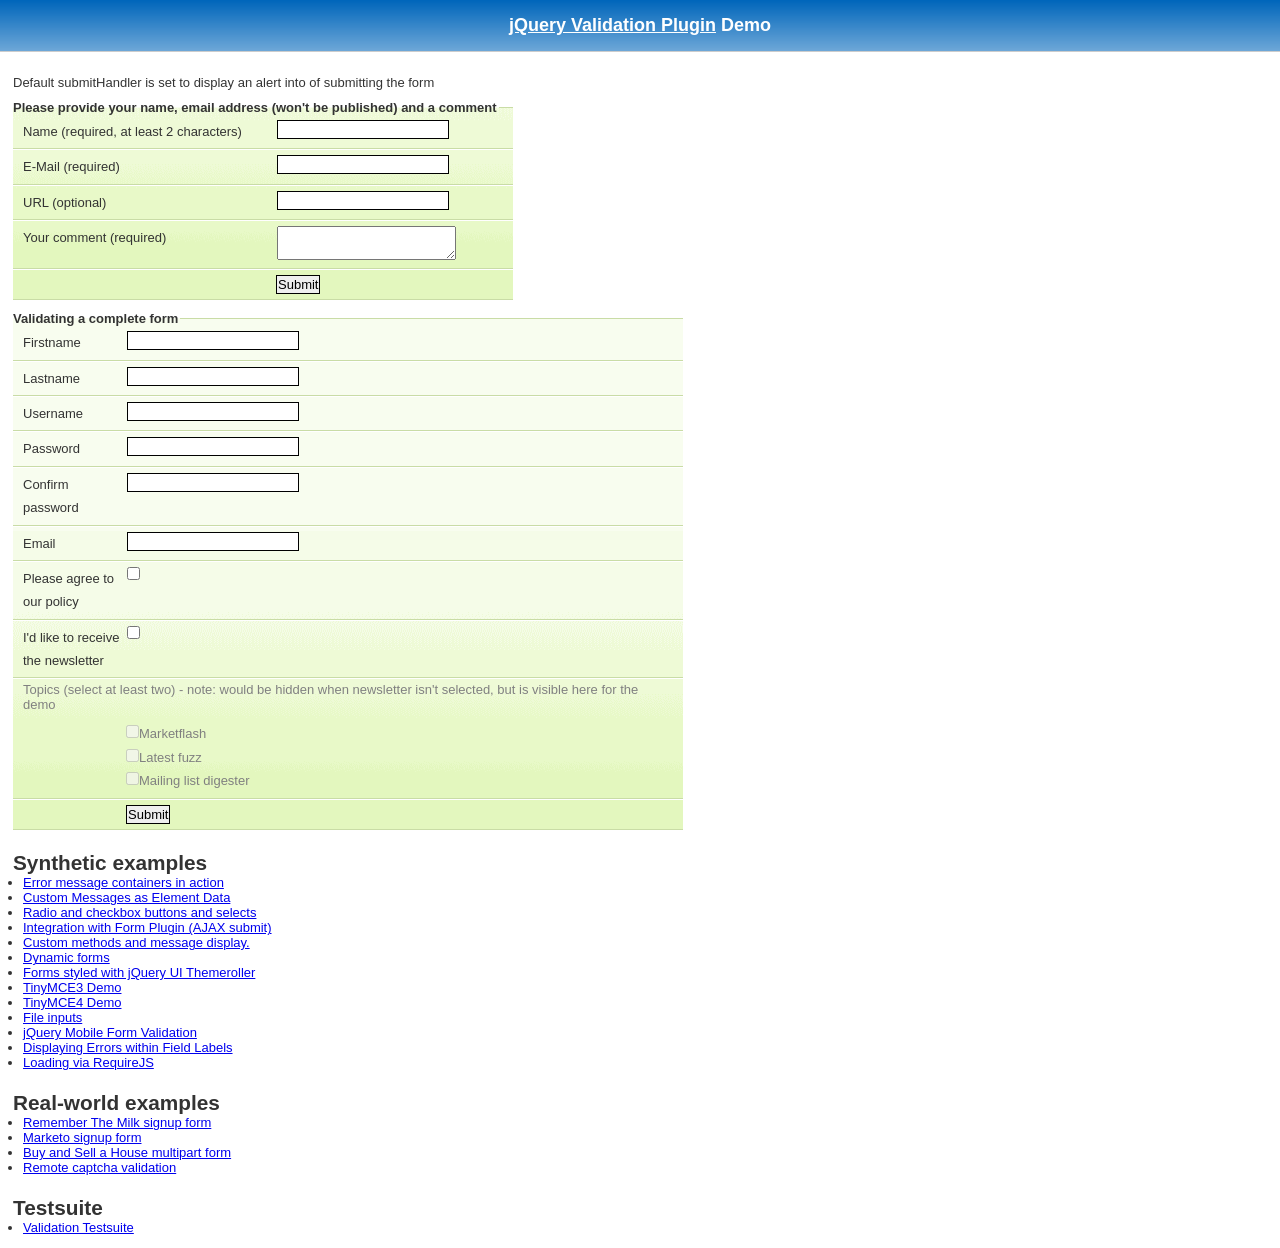
<file: lap/lab1/scripts/jquery-validation-1.14.0/demo/index.html>
<!DOCTYPE html>
<html lang="en">
<head>
	<meta charset="utf-8">
	<title>jQuery validation plug-in - main demo</title>
	<link rel="stylesheet" href="css/screen.css">
	<script src="../lib/jquery.js"></script>
	<script src="../dist/jquery.validate.js"></script>
	<script>
	$.validator.setDefaults({
		submitHandler: function() {
			alert("submitted!");
		}
	});

	$().ready(function() {
		// validate the comment form when it is submitted
		$("#commentForm").validate();

		// validate signup form on keyup and submit
		$("#signupForm").validate({
			rules: {
				firstname: "required",
				lastname: "required",
				username: {
					required: true,
					minlength: 2
				},
				password: {
					required: true,
					minlength: 5
				},
				confirm_password: {
					required: true,
					minlength: 5,
					equalTo: "#password"
				},
				email: {
					required: true,
					email: true
				},
				topic: {
					required: "#newsletter:checked",
					minlength: 2
				},
				agree: "required"
			},
			messages: {
				firstname: "Please enter your firstname",
				lastname: "Please enter your lastname",
				username: {
					required: "Please enter a username",
					minlength: "Your username must consist of at least 2 characters"
				},
				password: {
					required: "Please provide a password",
					minlength: "Your password must be at least 5 characters long"
				},
				confirm_password: {
					required: "Please provide a password",
					minlength: "Your password must be at least 5 characters long",
					equalTo: "Please enter the same password as above"
				},
				email: "Please enter a valid email address",
				agree: "Please accept our policy",
				topic: "Please select at least 2 topics"
			}
		});

		// propose username by combining first- and lastname
		$("#username").focus(function() {
			var firstname = $("#firstname").val();
			var lastname = $("#lastname").val();
			if (firstname && lastname && !this.value) {
				this.value = firstname + "." + lastname;
			}
		});

		//code to hide topic selection, disable for demo
		var newsletter = $("#newsletter");
		// newsletter topics are optional, hide at first
		var inital = newsletter.is(":checked");
		var topics = $("#newsletter_topics")[inital ? "removeClass" : "addClass"]("gray");
		var topicInputs = topics.find("input").attr("disabled", !inital);
		// show when newsletter is checked
		newsletter.click(function() {
			topics[this.checked ? "removeClass" : "addClass"]("gray");
			topicInputs.attr("disabled", !this.checked);
		});
	});
	</script>
	<style>
	#commentForm {
		width: 500px;
	}
	#commentForm label {
		width: 250px;
	}
	#commentForm label.error, #commentForm input.submit {
		margin-left: 253px;
	}
	#signupForm {
		width: 670px;
	}
	#signupForm label.error {
		margin-left: 10px;
		width: auto;
		display: inline;
	}
	#newsletter_topics label.error {
		display: none;
		margin-left: 103px;
	}
	</style>
</head>
<body>
<h1 id="banner"><a href="http://jqueryvalidation.org/">jQuery Validation Plugin</a> Demo</h1>
<div id="main">
	<p>Default submitHandler is set to display an alert into of submitting the form</p>
	<form class="cmxform" id="commentForm" method="get" action="">
		<fieldset>
			<legend>Please provide your name, email address (won't be published) and a comment</legend>
			<p>
				<label for="cname">Name (required, at least 2 characters)</label>
				<input id="cname" name="name" minlength="2" type="text" required>
			</p>
			<p>
				<label for="cemail">E-Mail (required)</label>
				<input id="cemail" type="email" name="email" required>
			</p>
			<p>
				<label for="curl">URL (optional)</label>
				<input id="curl" type="url" name="url">
			</p>
			<p>
				<label for="ccomment">Your comment (required)</label>
				<textarea id="ccomment" name="comment" required></textarea>
			</p>
			<p>
				<input class="submit" type="submit" value="Submit">
			</p>
		</fieldset>
	</form>
	<form class="cmxform" id="signupForm" method="get" action="">
		<fieldset>
			<legend>Validating a complete form</legend>
			<p>
				<label for="firstname">Firstname</label>
				<input id="firstname" name="firstname" type="text">
			</p>
			<p>
				<label for="lastname">Lastname</label>
				<input id="lastname" name="lastname" type="text">
			</p>
			<p>
				<label for="username">Username</label>
				<input id="username" name="username" type="text">
			</p>
			<p>
				<label for="password">Password</label>
				<input id="password" name="password" type="password">
			</p>
			<p>
				<label for="confirm_password">Confirm password</label>
				<input id="confirm_password" name="confirm_password" type="password">
			</p>
			<p>
				<label for="email">Email</label>
				<input id="email" name="email" type="email">
			</p>
			<p>
				<label for="agree">Please agree to our policy</label>
				<input type="checkbox" class="checkbox" id="agree" name="agree">
			</p>
			<p>
				<label for="newsletter">I'd like to receive the newsletter</label>
				<input type="checkbox" class="checkbox" id="newsletter" name="newsletter">
			</p>
			<fieldset id="newsletter_topics">
				<legend>Topics (select at least two) - note: would be hidden when newsletter isn't selected, but is visible here for the demo</legend>
				<label for="topic_marketflash">
					<input type="checkbox" id="topic_marketflash" value="marketflash" name="topic">Marketflash
				</label>
				<label for="topic_fuzz">
					<input type="checkbox" id="topic_fuzz" value="fuzz" name="topic">Latest fuzz
				</label>
				<label for="topic_digester">
					<input type="checkbox" id="topic_digester" value="digester" name="topic">Mailing list digester
				</label>
				<label for="topic" class="error">Please select at least two topics you'd like to receive.</label>
			</fieldset>
			<p>
				<input class="submit" type="submit" value="Submit">
			</p>
		</fieldset>
	</form>
	<h3>Synthetic examples</h3>
	<ul>
		<li><a href="errorcontainer-demo.html">Error message containers in action</a>
		</li>
		<li><a href="custom-messages-data-demo.html">Custom Messages as Element Data</a>
		</li>
		<li><a href="radio-checkbox-select-demo.html">Radio and checkbox buttons and selects</a>
		</li>
		<li><a href="ajaxSubmit-integration-demo.html">Integration with Form Plugin (AJAX submit)</a>
		</li>
		<li><a href="custom-methods-demo.html">Custom methods and message display.</a>
		</li>
		<li><a href="dynamic-totals.html">Dynamic forms</a>
		</li>
		<li><a href="themerollered.html">Forms styled with jQuery UI Themeroller</a>
		</li>
		<li><a href="tinymce/">TinyMCE3 Demo</a>
		</li>
		<li><a href="tinymce4/">TinyMCE4 Demo</a>
		</li>
		<li><a href="file_input.html">File inputs</a>
		</li>
		<li><a href="jquerymobile.html">jQuery Mobile Form Validation</a>
		</li>
		<li><a href="errors-within-labels.html">Displaying Errors within Field Labels</a>
		</li>
		<li><a href="requirejs/index.html">Loading via RequireJS</a>
		</li>
	</ul>
	<h3>Real-world examples</h3>
	<ul>
		<li><a href="milk/">Remember The Milk signup form</a>
		</li>
		<li><a href="marketo/">Marketo signup form</a>
		</li>
		<li><a href="multipart/">Buy and Sell a House multipart form</a>
		</li>
		<li><a href="captcha/">Remote captcha validation</a>
		</li>
	</ul>
	<h3>Testsuite</h3>
	<ul>
		<li><a href="../test/">Validation Testsuite</a>
		</li>
	</ul>
</div>
</body>
</html>
</file>
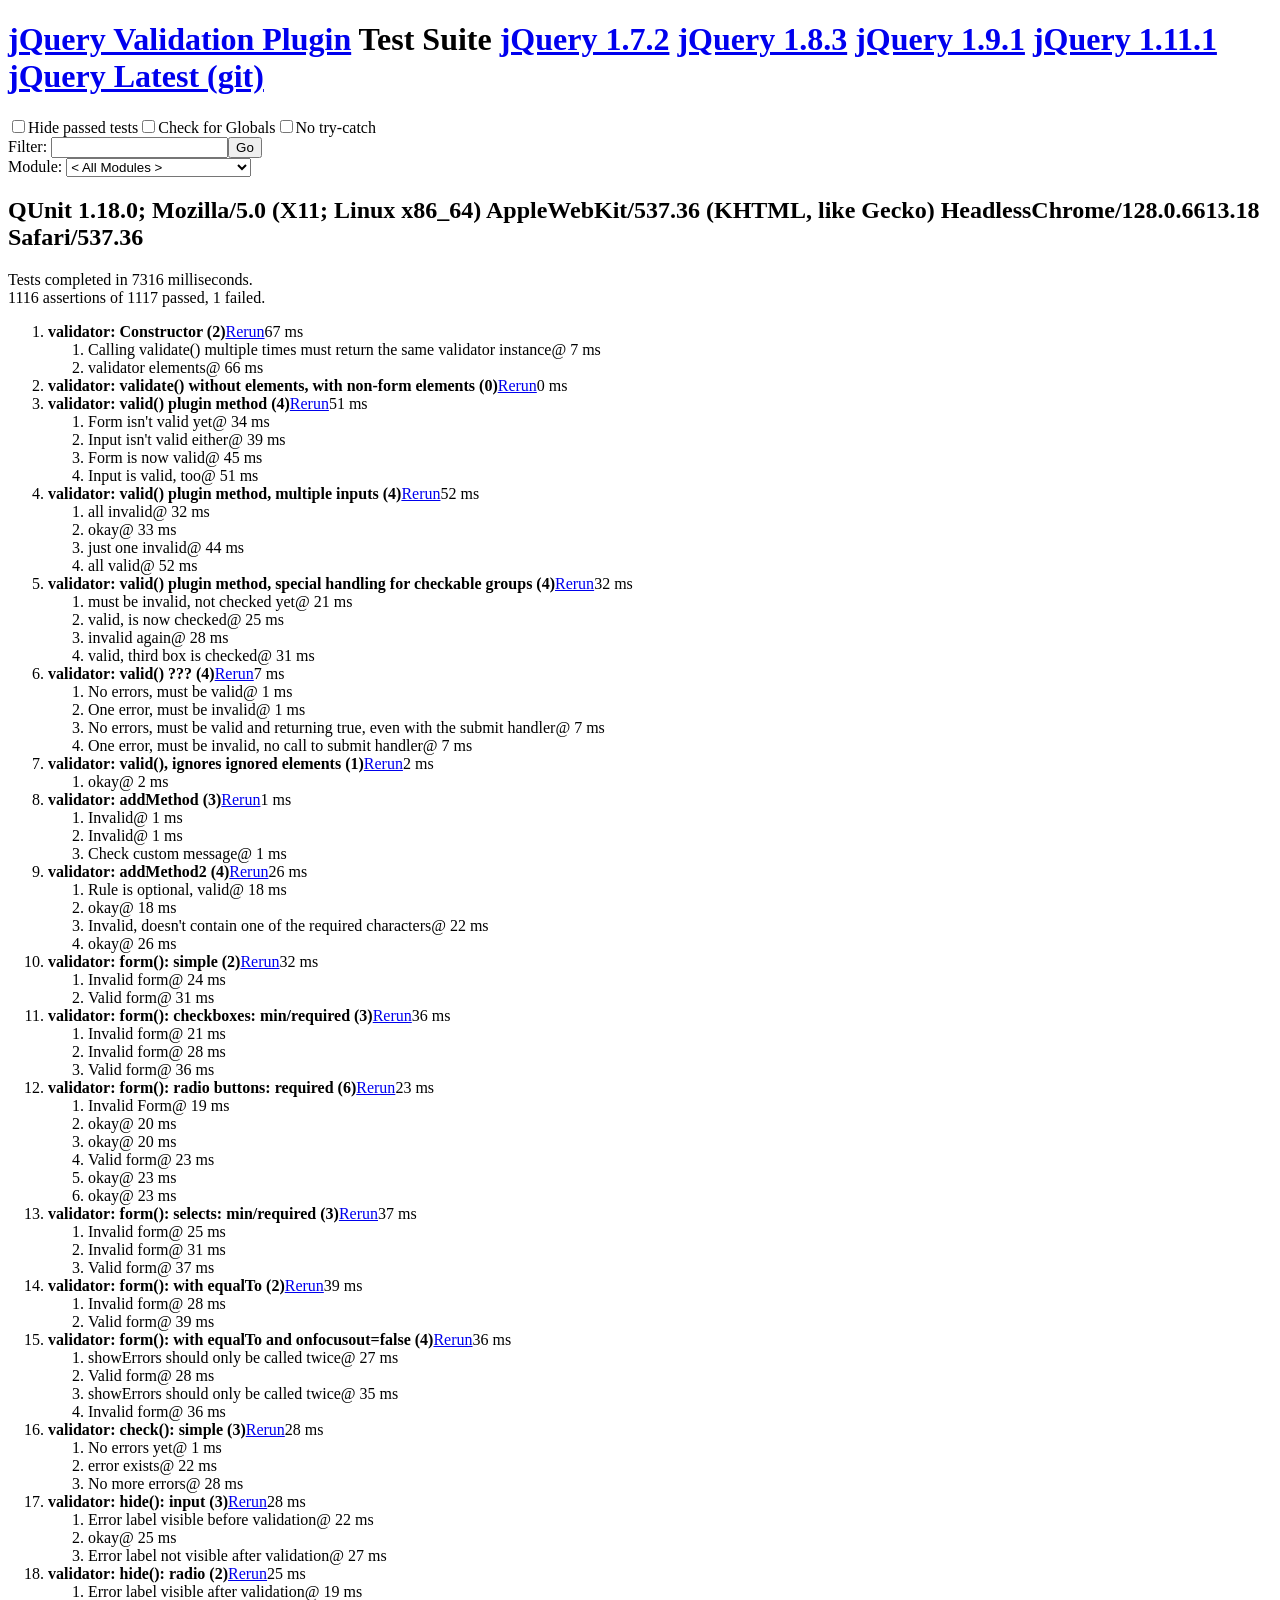
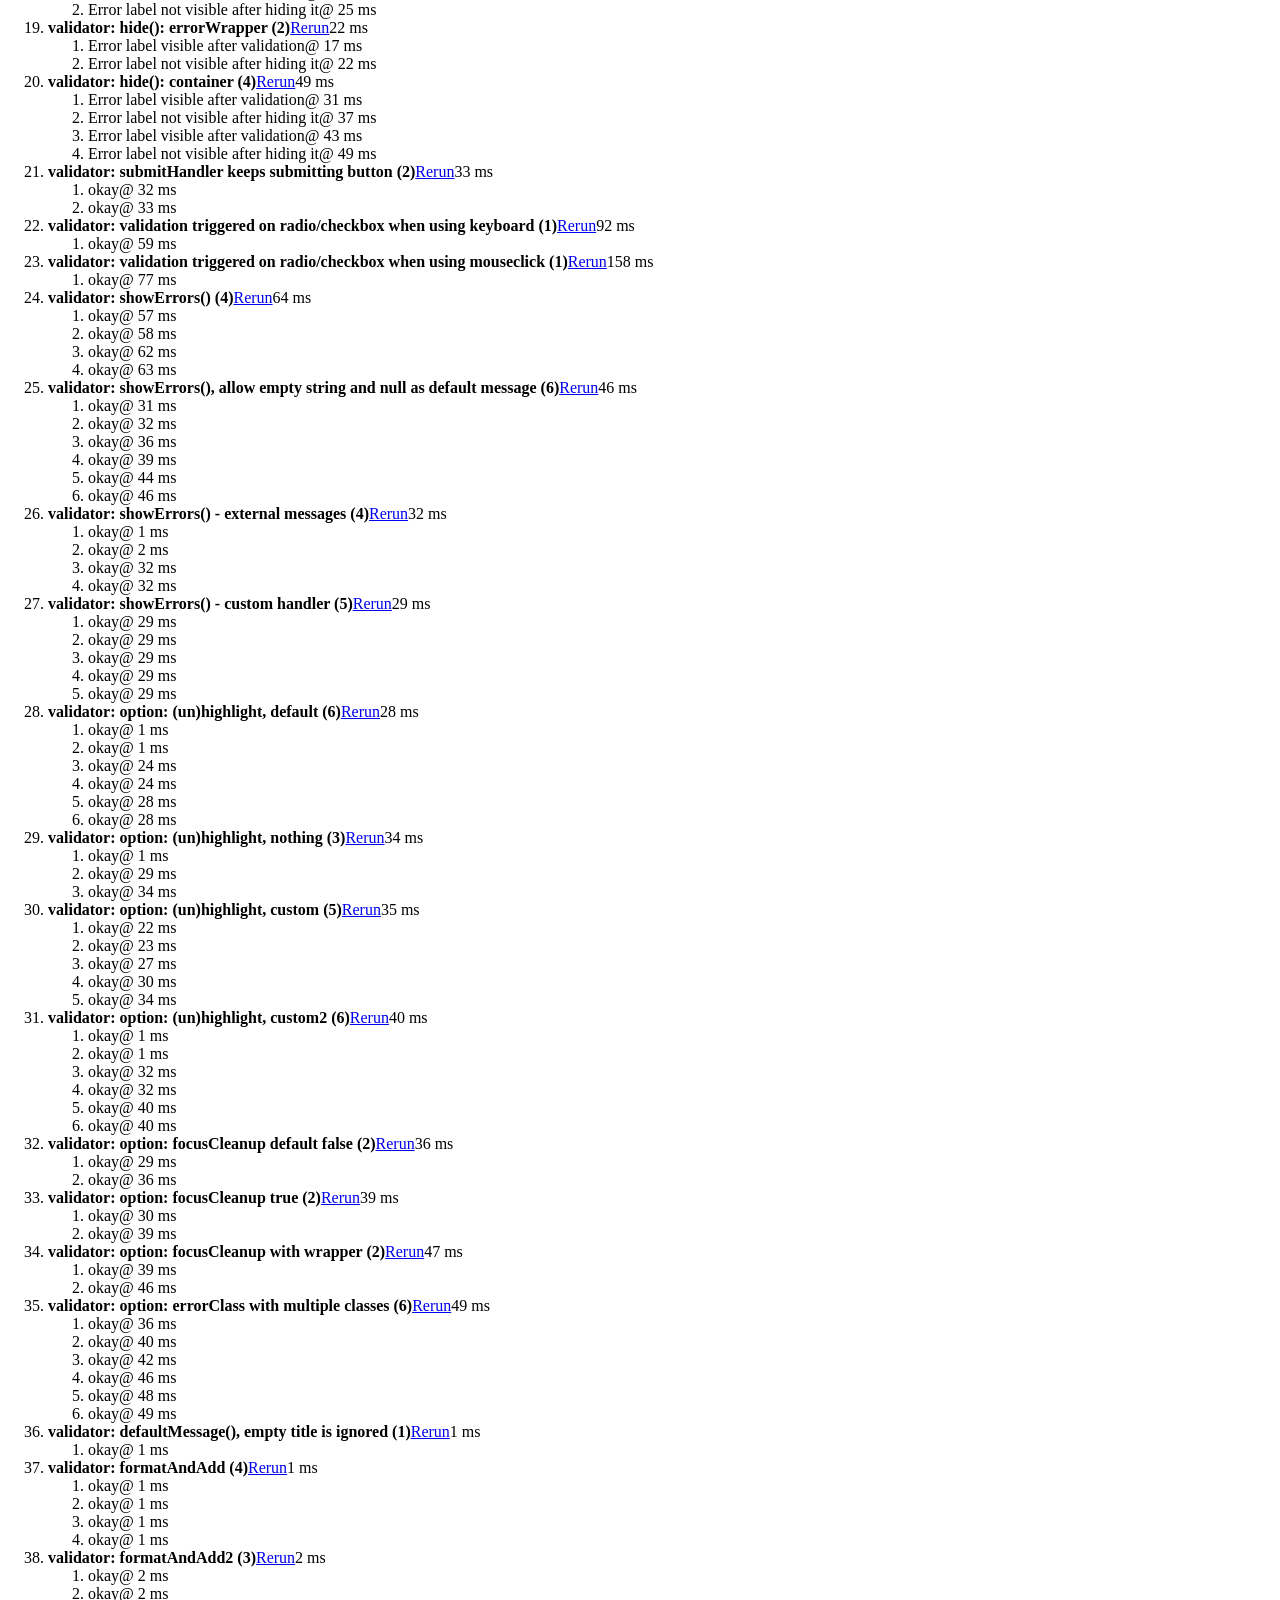
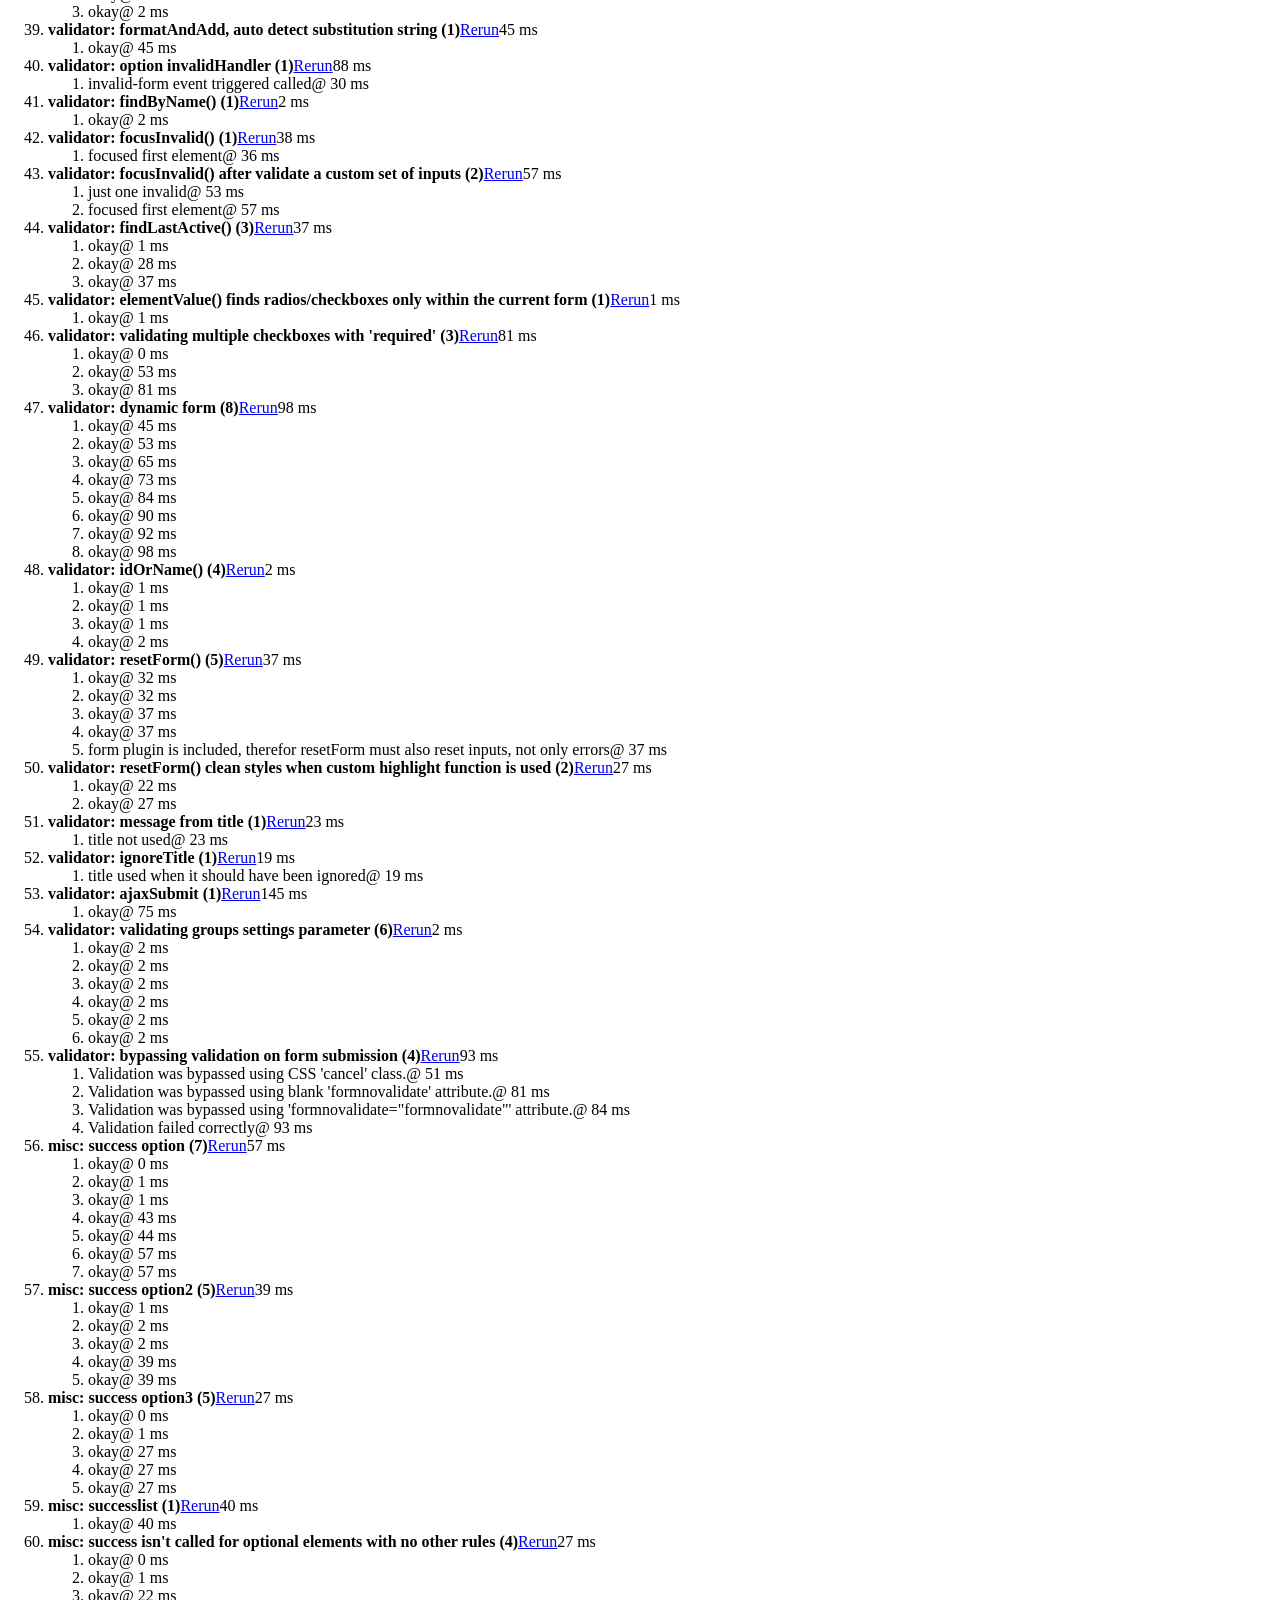
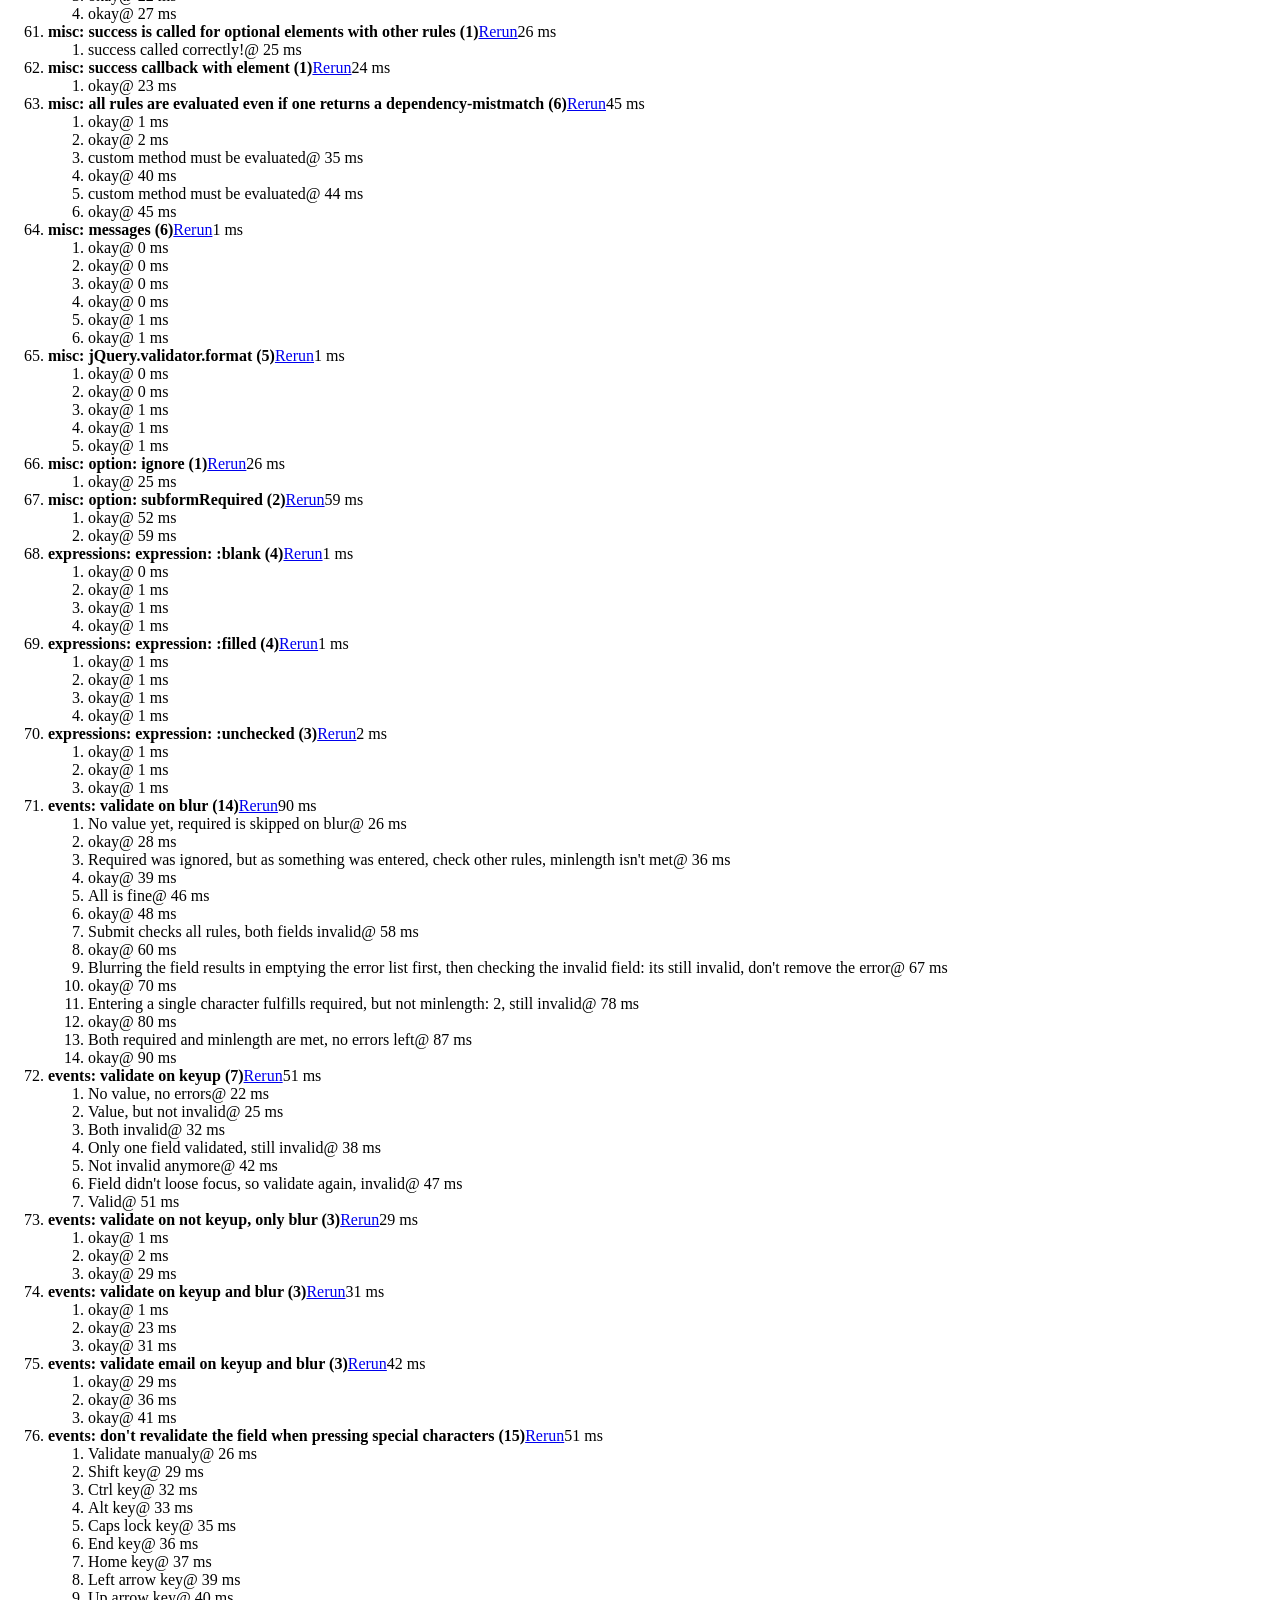
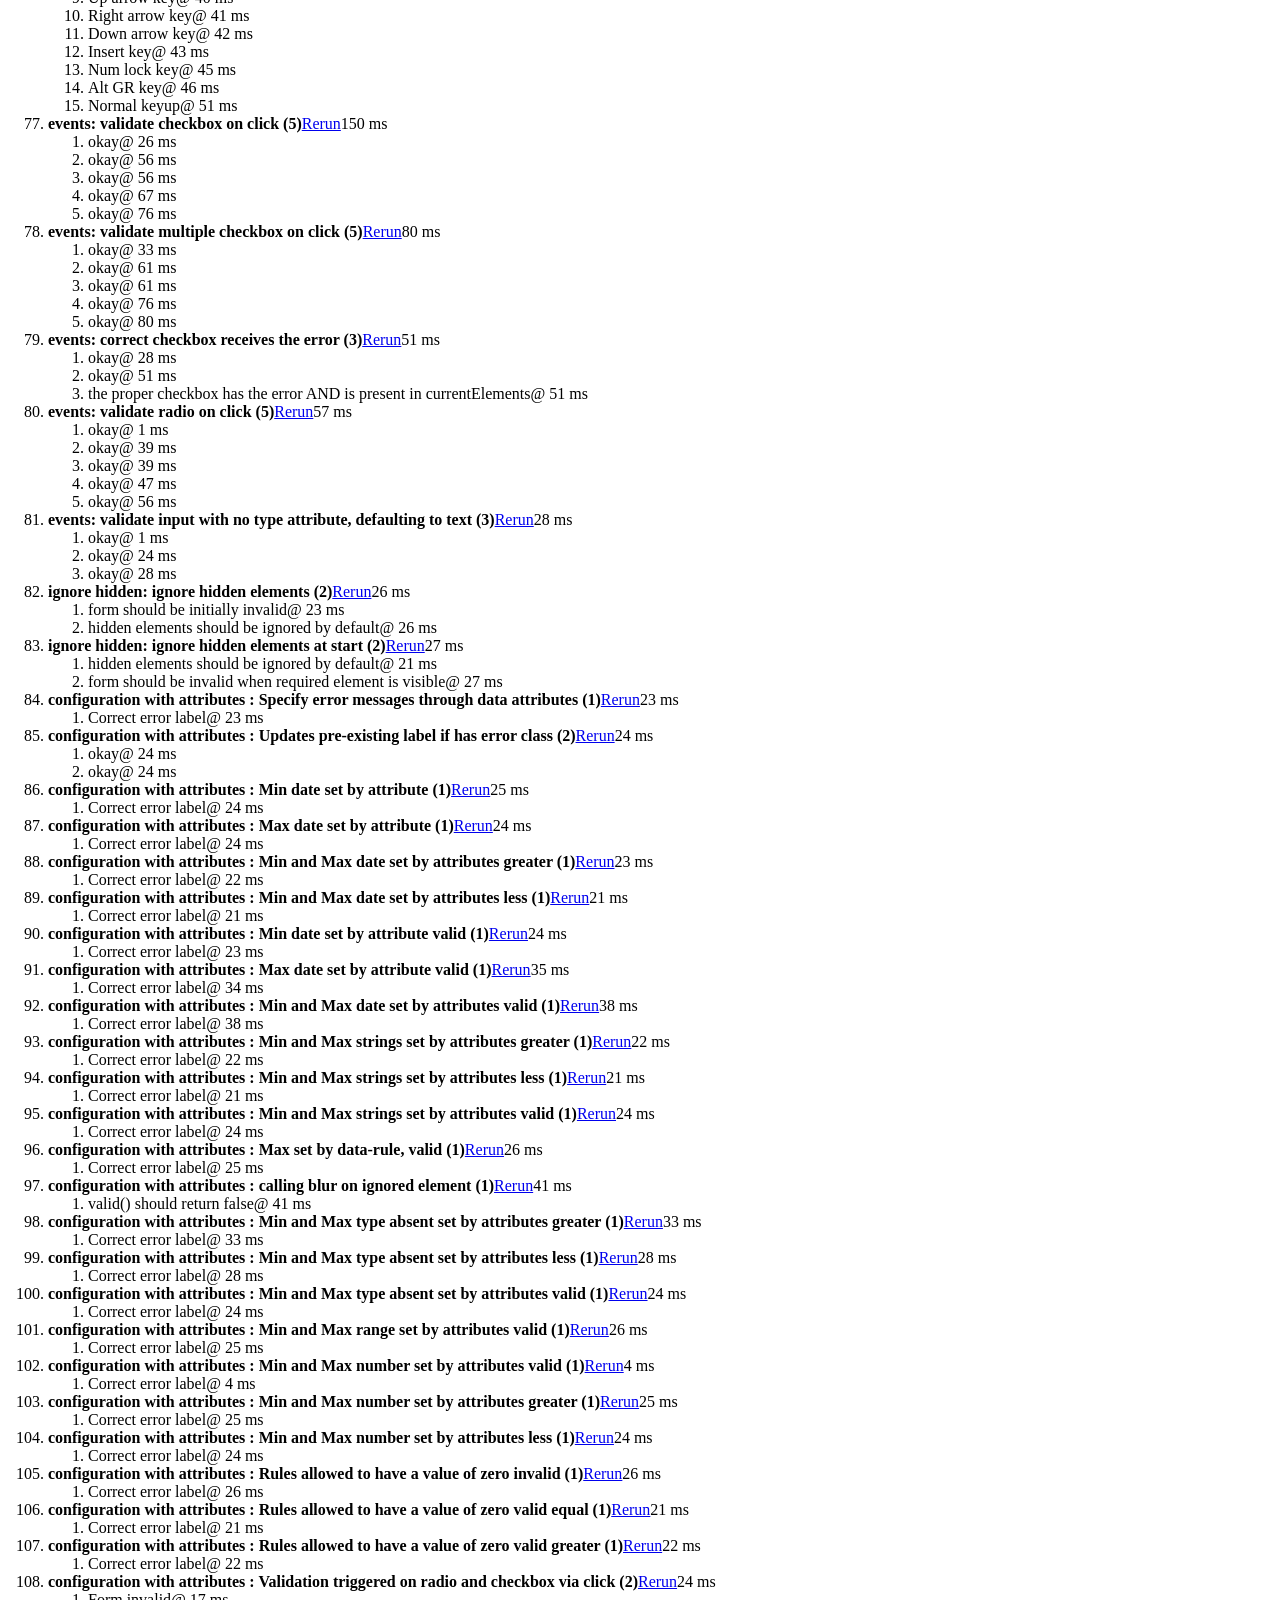
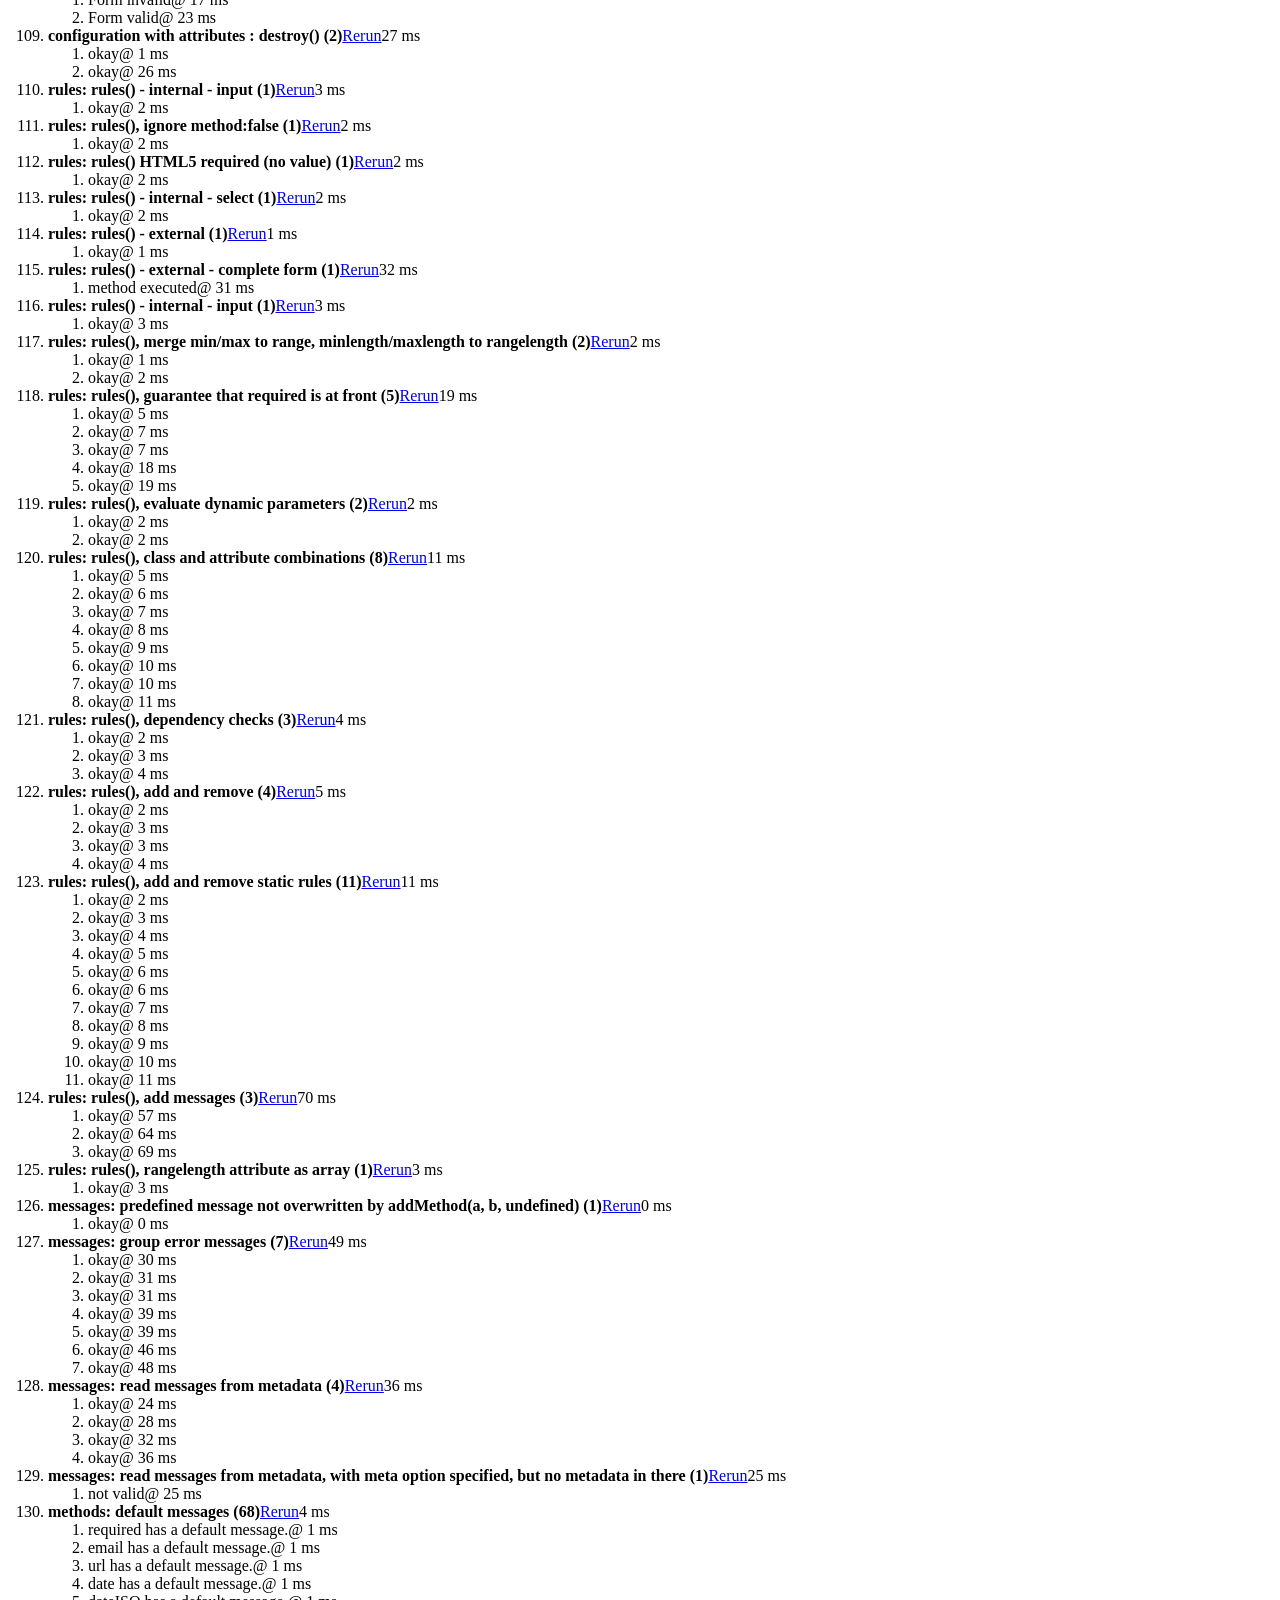
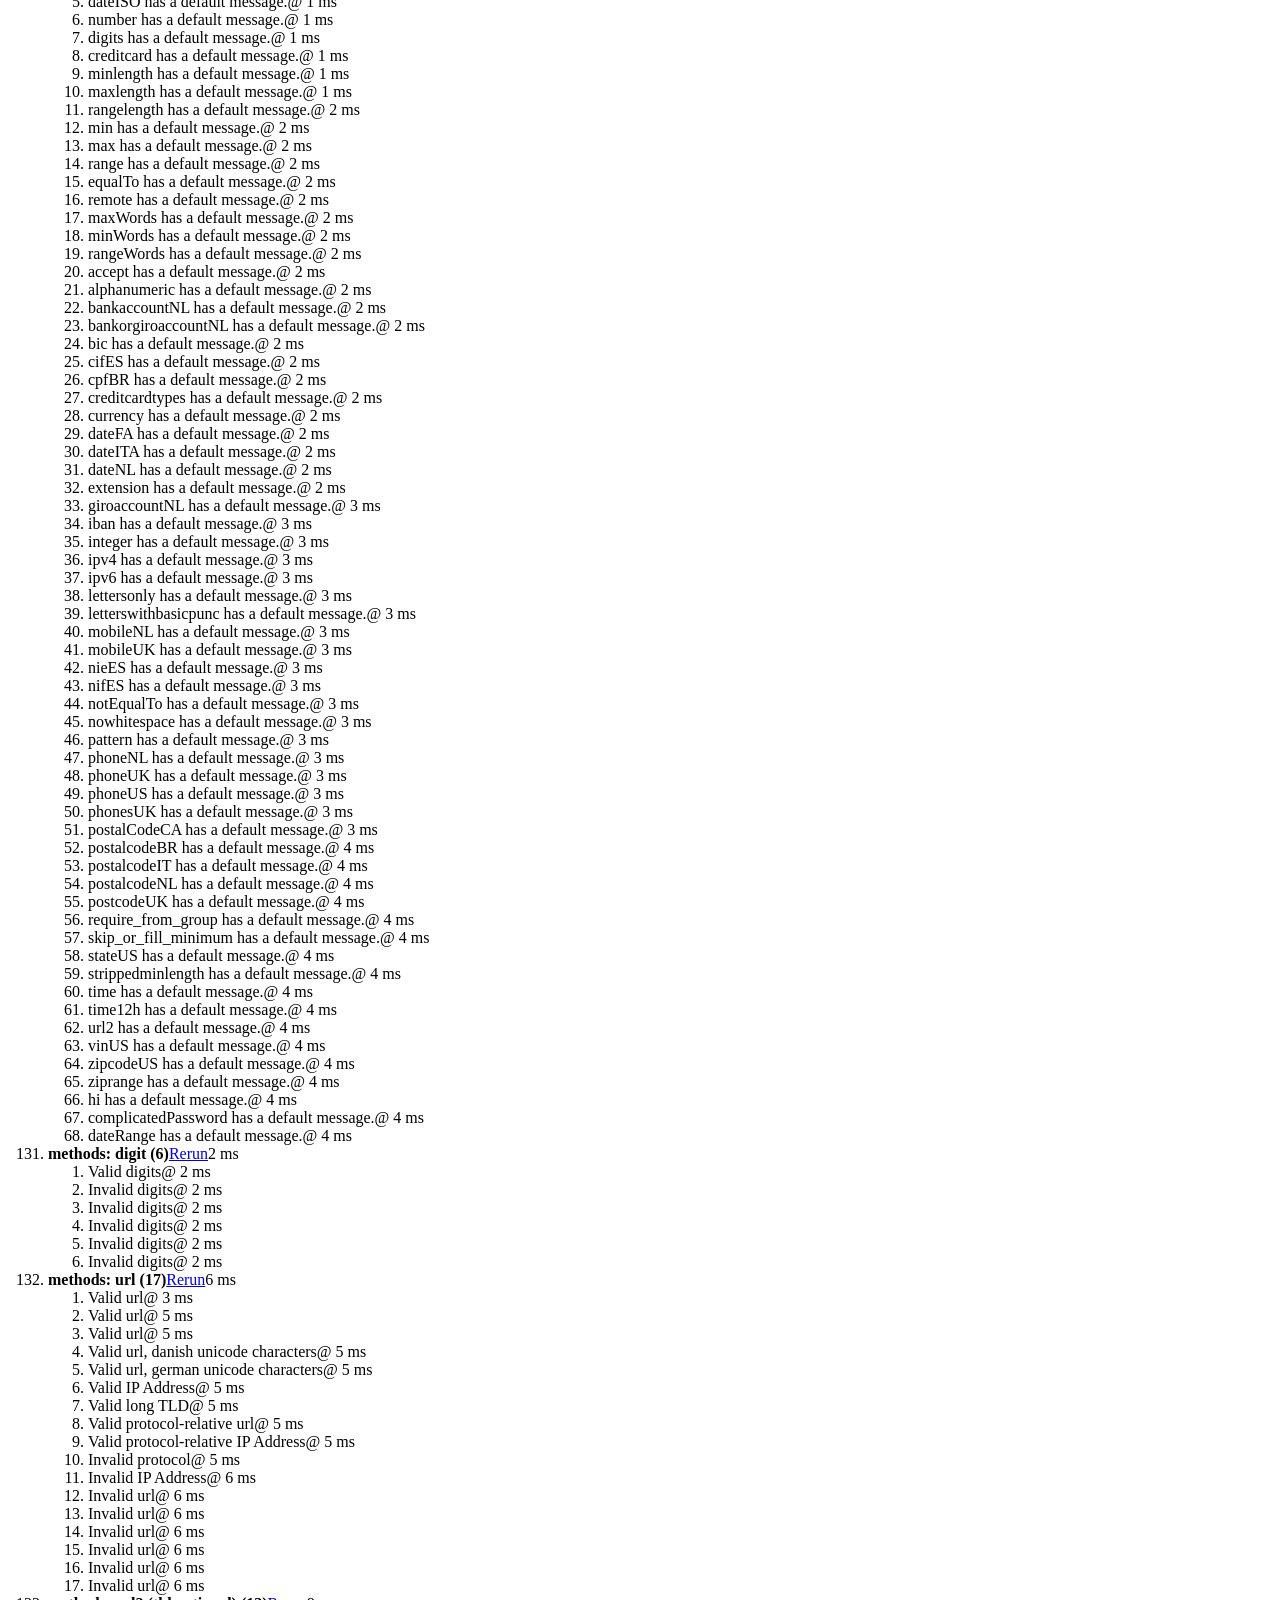
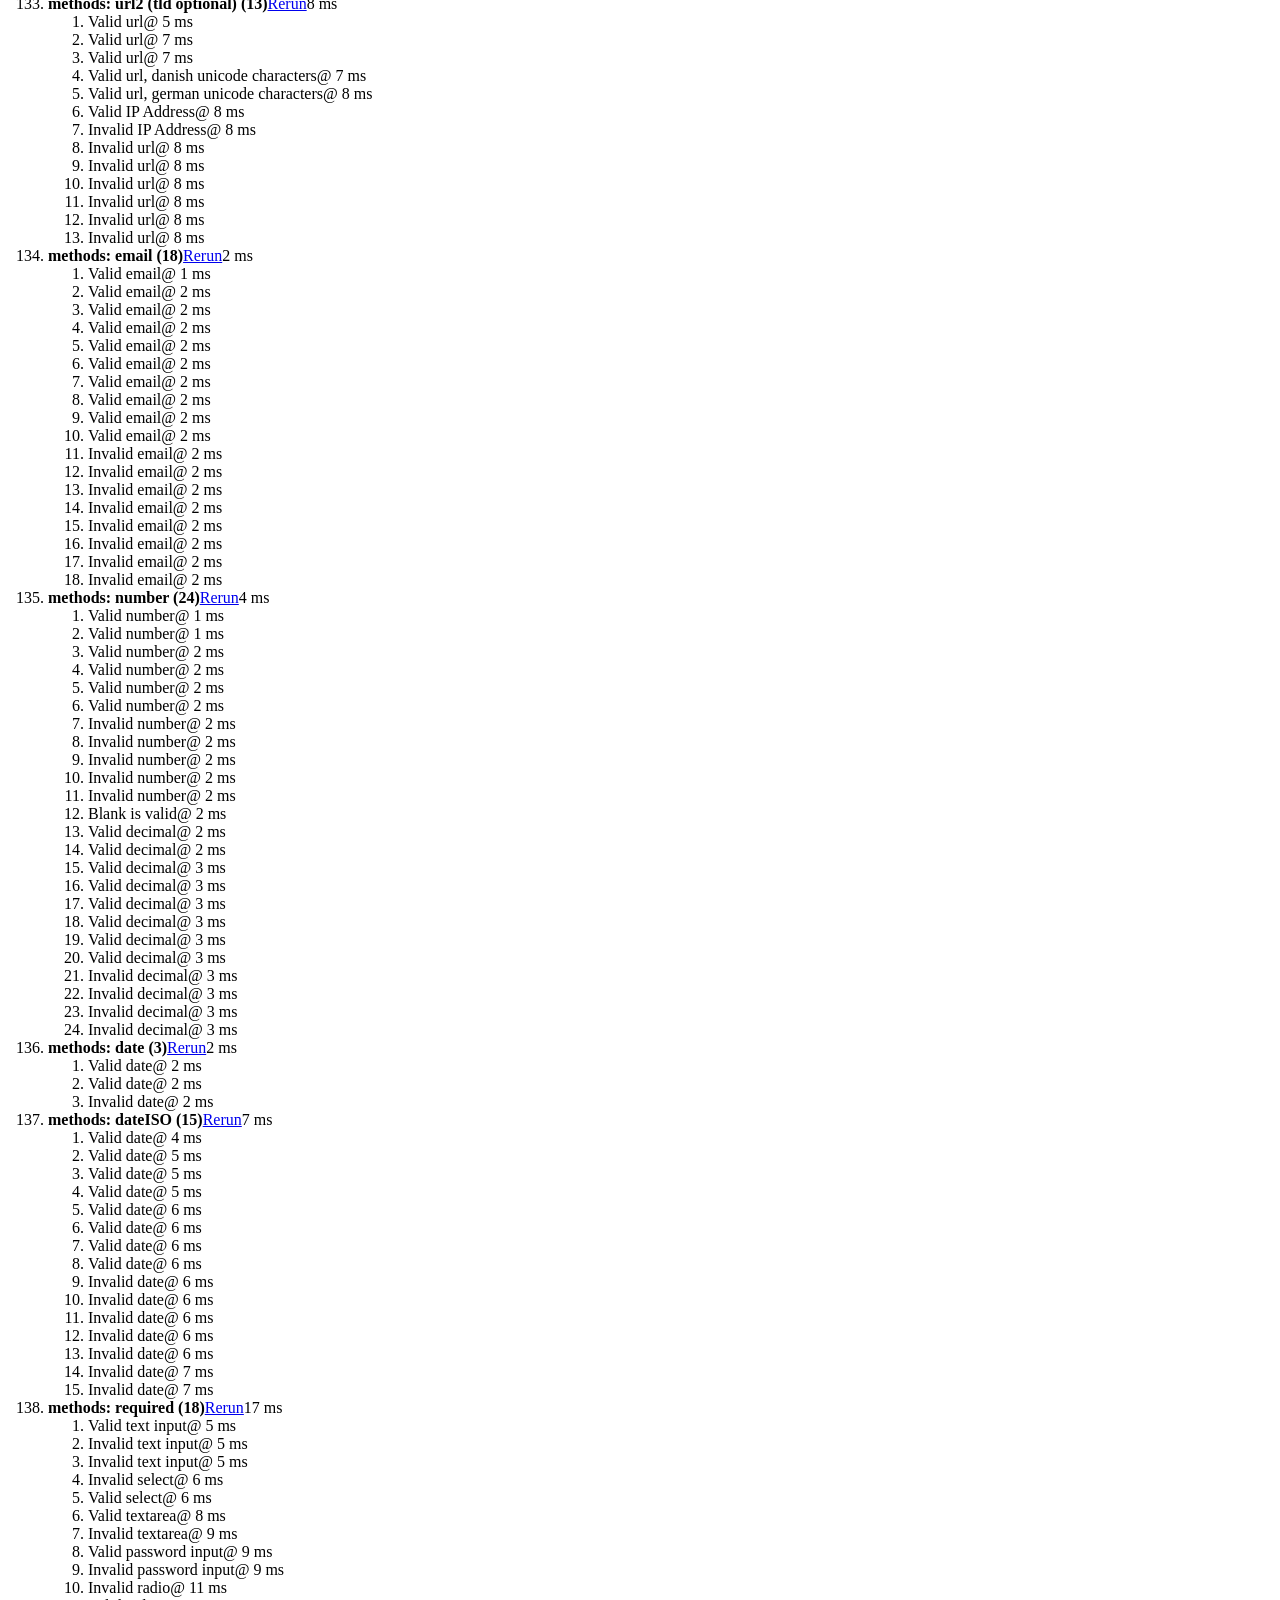
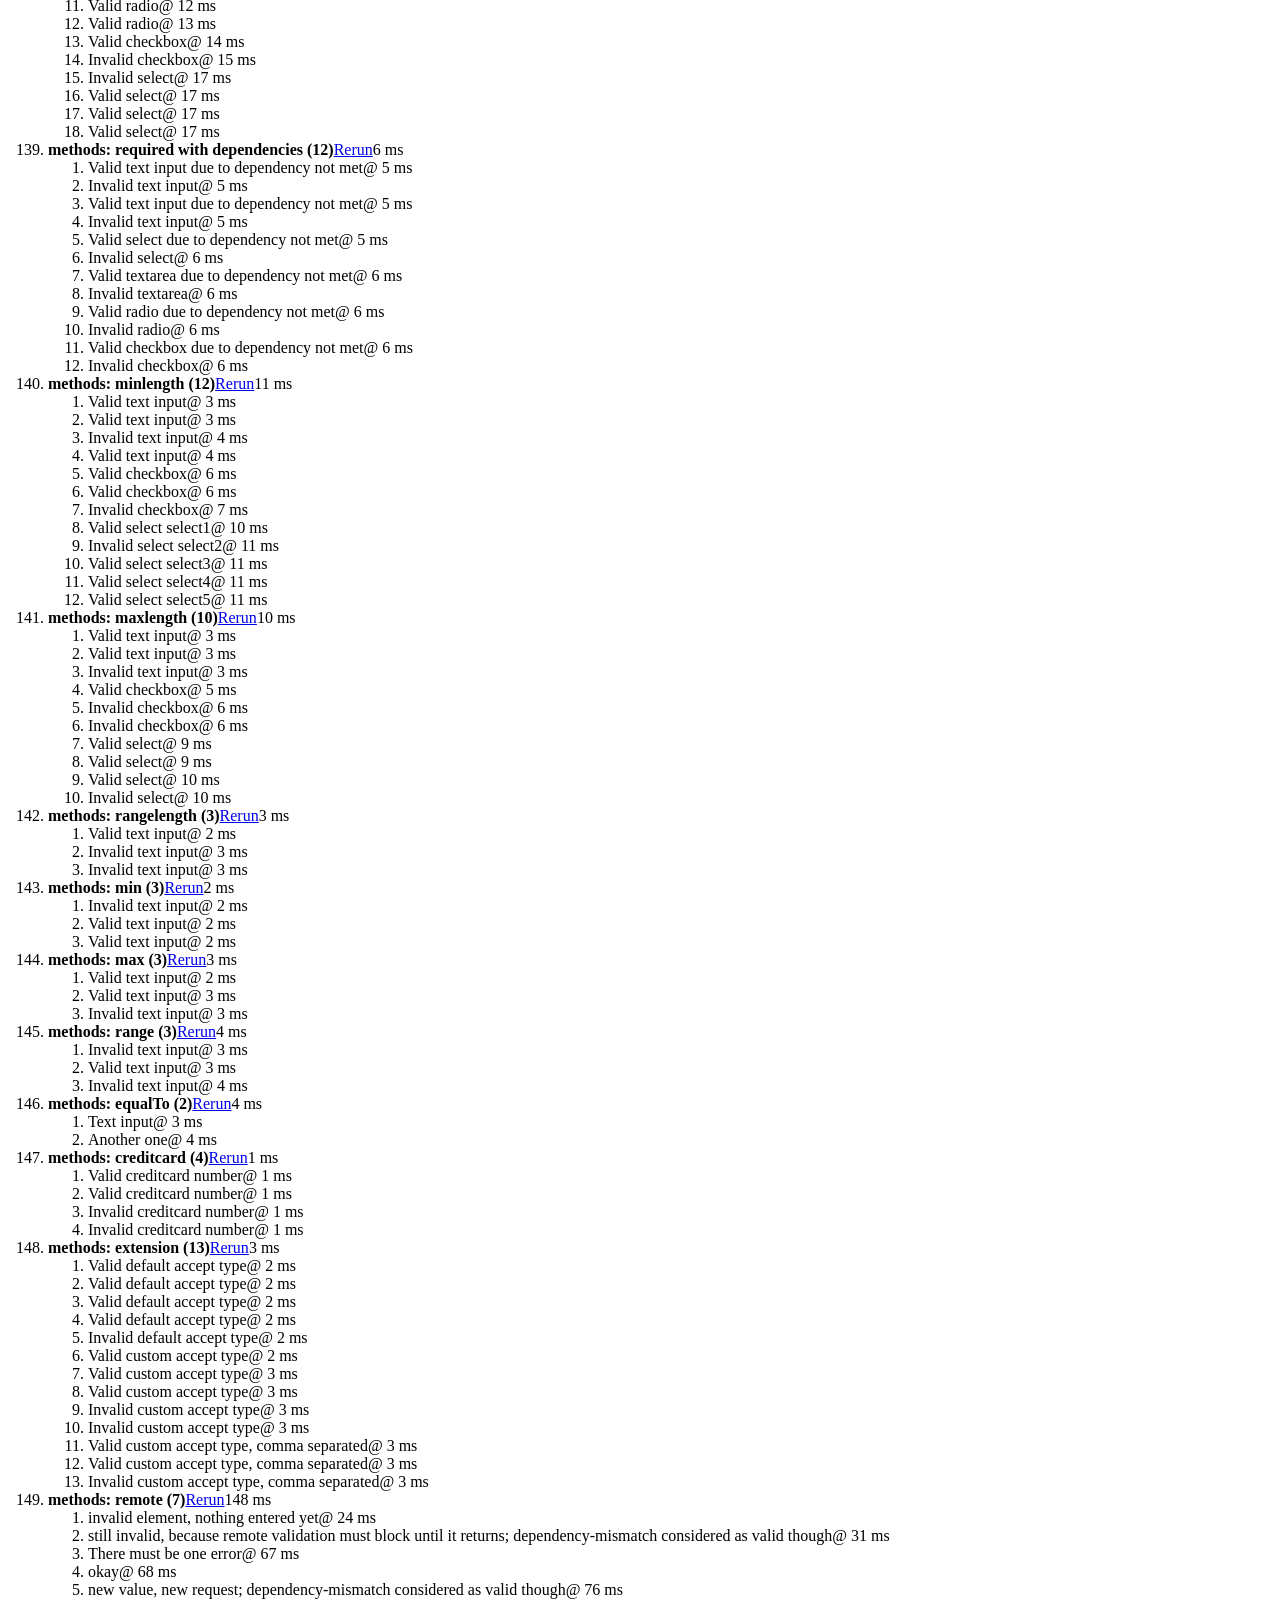
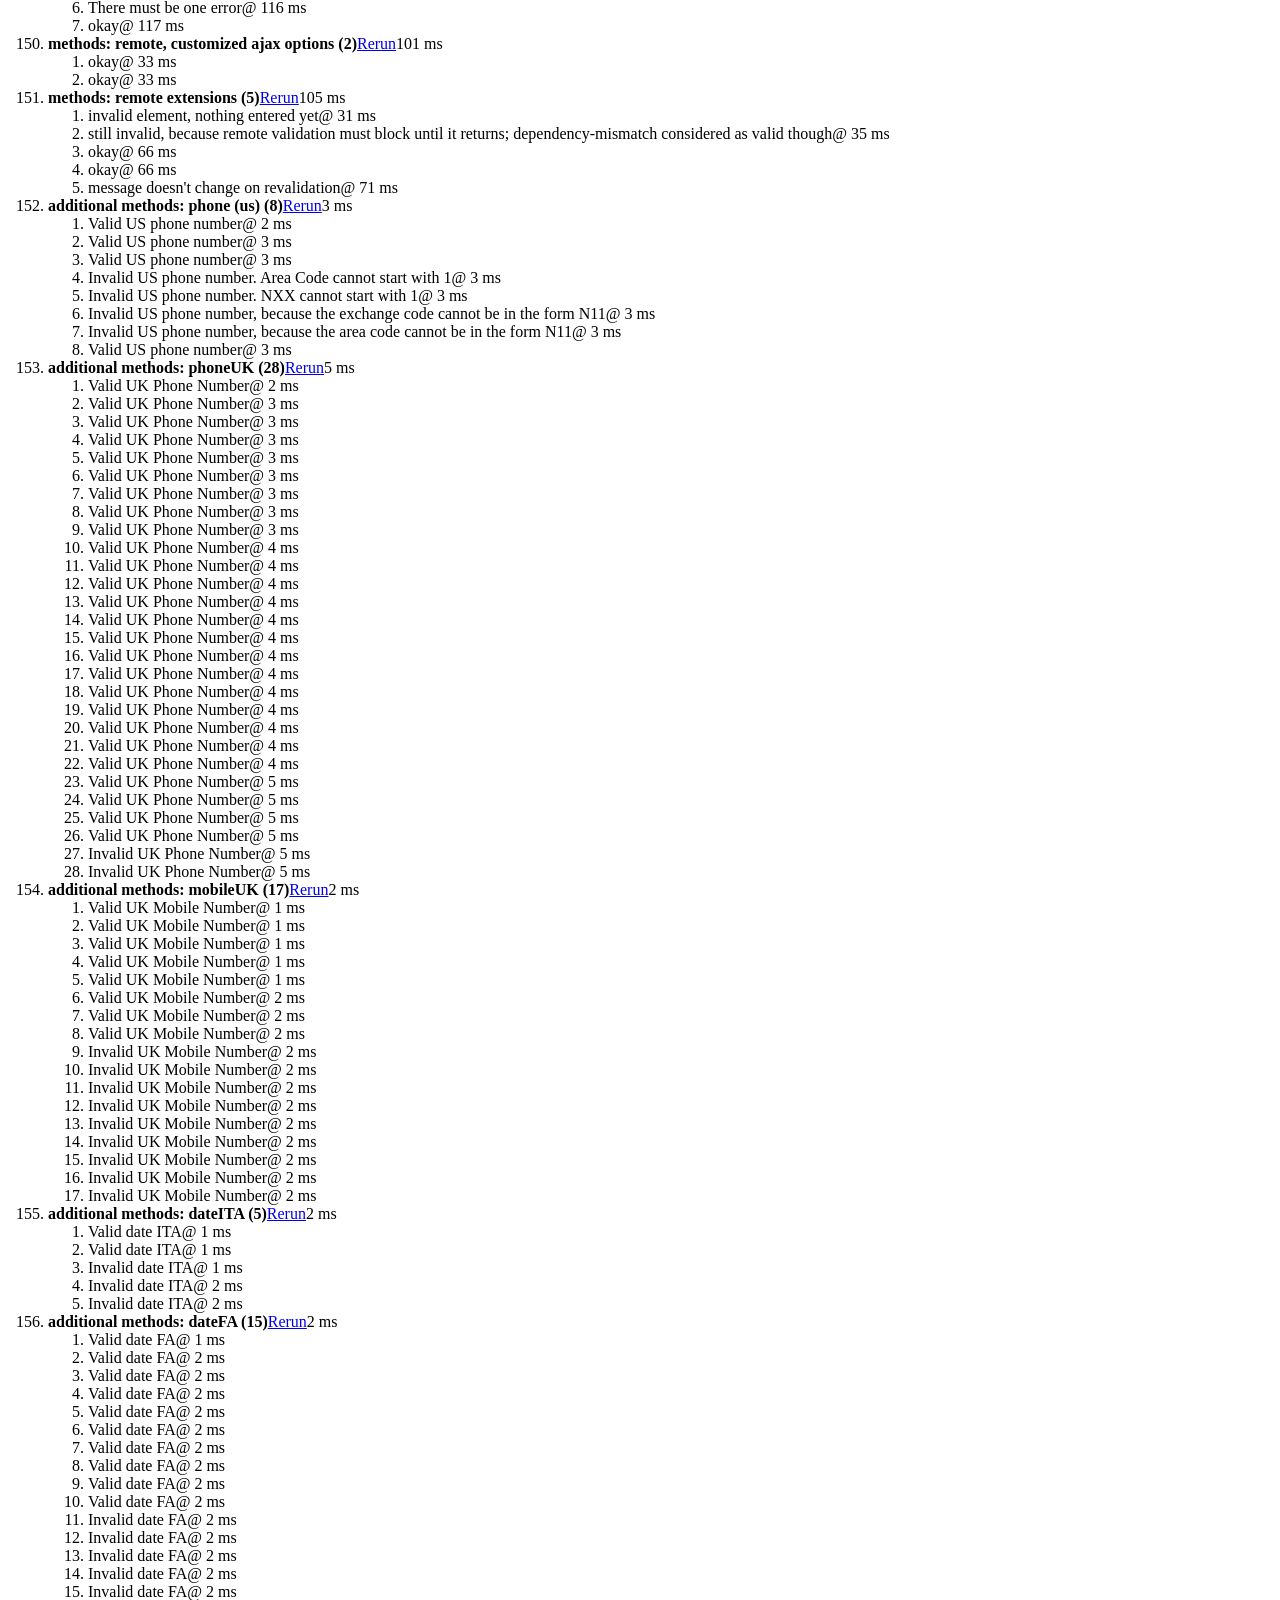
<file: lap/lab1/scripts/jquery-validation-1.14.0/test/index.html>
<!DOCTYPE html>
<html id="html">
<head>
	<meta charset="utf-8">
	<title>jQuery - Validation Test Suite</title>
	<link rel="stylesheet" href="qunit/qunit.css">
	<script src="../lib/jquery.js"></script>
	<script src="../lib/jquery.simulate.js"></script>
	<script src="../lib/jquery.form.js"></script>
	<script src="qunit/qunit.js"></script>
	<script src="../lib/jquery.mockjax.js"></script>
	<script src="../dist/jquery.validate.js"></script>
	<script src="../dist/additional-methods.js"></script>
	<script src="test.js"></script>
	<script src="rules.js"></script>
	<script src="messages.js"></script>
	<script src="methods.js"></script>
	<script src="aria.js"></script>
	<script src="error-placement.js"></script>
</head>
<body id="body">
<h1 id="qunit-header">
	<a href="http://jqueryvalidation.org/">jQuery Validation Plugin</a> Test Suite
	<a href="?jquery=1.7.2">jQuery 1.7.2</a>
	<a href="?jquery=1.8.3">jQuery 1.8.3</a>
	<a href="?jquery=1.9.1">jQuery 1.9.1</a>
	<a href="?jquery=1.11.1">jQuery 1.11.1</a>
	<a href="?jquery=git">jQuery Latest (git)</a>
</h1>
<div>
</div>
<h2 id="qunit-banner"></h2>
<div id="qunit-testrunner-toolbar"></div>
<h2 id="qunit-userAgent"></h2>
<ol id="qunit-tests"></ol>
<!-- Test HTML -->
<div id="other" style="display:none;">
	<input type="password" name="pw1" id="pw1" value="engfeh">
	<input type="password" name="pw2" id="pw2" value="">
</div>
<div id="qunit-fixture">
	<p id="firstp">See <a id="simon1" href="http://simon.incutio.com/archive/2003/03/25/#getElementsBySelector" rel="bookmark">this blog entry</a> for more information.</p>
	<p id="ap">
		Here are some links in a normal paragraph: <a id="google" href="http://www.google.com/" title="Google!">Google</a>,
		<a id="groups" href="http://groups.google.com/">Google Groups</a>. This link has
		<code><a href="#" id="anchor1">class="blog"</a>
		</code>:
		<a href="http://diveintomark.org/" class="blog" hreflang="en" id="mark">diveintomark</a>
	</p>
	<div id="foo">
		<p id="sndp">Everything inside the red border is inside a div with
			<code>id="foo"</code>.</p>
		<p lang="en" id="en">This is a normal link: <a id="yahoo" href="http://www.yahoo.com/" class="blogTest">Yahoo</a>
		</p>
		<p id="sap">This link has
			<code><a href="#2" id="anchor2">class="blog"</a>
			</code>: <a href="http://simon.incutio.com/" class="blog link" id="simon">Simon Willison's Weblog</a>
		</p>
	</div>
	<p id="first">Try them out:</p>
	<ul id="firstUL"></ul>
	<ol id="empty"></ol>
	<form id="testForm1">
		<input type="text" data-rule-required="true" data-rule-minlength="2" title="buga" name="firstname" id="firstname">
		<label id="errorFirstname" for="firstname" class="error">error for firstname</label>
		<input type="text" data-rule-required="true" title="buga" name="lastname" id="lastname">
		<input type="text" data-rule-required="true" title="something" name="something" id="something" value="something">
	</form>
	<form id="testForm1clean">
		<input title="buga" name="firstnamec" id="firstnamec">
		<label id="errorFirstnamec" for="firstnamec" class="error">error for firstname</label>
		<input title="buga" name="lastname" id="lastnamec">
		<input name="username" id="usernamec">
	</form>
	<form id="userForm">
		<input type="text" data-rule-required="true" name="username" id="username">
		<input type="submit" name="submitButton" value="submitButtonValue">
	</form>
	<form id="signupForm" action="form.php">
		<input id="user" name="user" title="Please enter your username (at least 3 characters)" data-rule-required="true" data-rule-minlength="3">
		<input type="password" name="password" id="password" data-rule-required="true" data-rule-minlength="5">
	</form>
	<form id="testForm2">
		<input data-rule-required="true" type="radio" name="agree" id="agb">
		<label for="agree" id="agreeLabel" class="xerror">error for agb</label>
	</form>
	<form id="testForm3">
		<select data-rule-required="true" name="meal" id="meal">
			<option value="">Please select...</option>
			<option value="1">Food</option>
			<option value="2">Milk</option>
		</select>
	</form>
	<div class="error" id="errorContainer">
		<ul>
			<li class="error" id="errorWrapper">
				<label for="meal" id="mealLabel" class="error">error for meal</label>
			</li>
		</ul>
	</div>
	<form id="testForm4">
		<input data-rule-foo="true" name="f1" id="f1">
		<input data-rule-bar="true" name="f2" id="f2">
	</form>
	<form id="testForm5">
		<input data-rule-equalto="#x2" value="x" name="x1" id="x1">
		<input data-rule-equalto="#x1" value="y" name="x2" id="x2">
	</form>
	<form id="testForm6">
		<input data-rule-required="true" data-rule-minlength="2" type="checkbox" name="check" id="form6check1">
		<input type="checkbox" name="check" id="form6check2">
	</form>
	<form id="testForm7">
		<select data-rule-required="true" data-rule-minlength="2" name="selectf7" id="selectf7" multiple="multiple">
			<option id="optionxa" value="0">0</option>
			<option id="optionxb" value="1">1</option>
			<option id="optionxc" value="2">2</option>
			<option id="optionxd" value="3">3</option>
		</select>
	</form>
	<form id="dateRangeForm">
		<input id="fromDate" name="fromDate" class="requiredDateRange" value="x">
		<input id="toDate" name="toDate" class="requiredDateRange" value="y">
		<span class="errorContainer"></span>
	</form>
	<form id="testForm8">
		<input id="form8input" data-rule-required="true" data-rule-number="true" data-rule-rangelength="2,8" name="abc">
		<input type="radio" name="radio1">
	</form>
	<form id="testForm9">
		<input id="testEmail9" data-rule-required="true" data-rule-email="true" data-msg-required="required" data-msg-email="email">
		<input id="testGeneric9" data-rule-required="true" data-rule-email="true" data-msg="generic" data-msg-email="email">
	</form>
	<form id="testForm10">
		<input type="radio" name="testForm10Radio" value="1" id="testForm10Radio1">
		<input type="radio" name="testForm10Radio" value="2" id="testForm10Radio2">
	</form>
	<form id="testForm11">
		<!-- HTML5 -->
		<input required type="text" name="testForm11Text" id="testForm11text1">
	</form>
	<form id="testForm12">
		<!-- empty "type" attribute -->
		<input name="testForm12text" id="testForm12text" data-rule-required="true">
	</form>
	<form id="testForm13">
		<select id="cars-select" name="cars" title="Please select at least two cars, but no more than three" required rangelength="[2,3]" multiple="multiple">
			<option value="m_sl">Mercedes SL</option>
			<option value="o_c">Opel Corsa</option>
			<option value="vw_p">VW Polo</option>
			<option value="t_s">Titanic Skoda</option>
		</select>
	</form>
	<form id="testForm14">
		<!-- test existing "label" error holder -->
		<input name="testForm14text" id="testForm14text" data-rule-required="true" data-msg="required">
		<label for="testForm14text" class="error"></label>
	</form>
	<form id="testForm16">
		<!-- test existing "label" attribute -->
		<input name="testForm16text" id="testForm16text" data-rule-required="true" data-msg="missing">
		<label for="testForm16text" class="title">Field Label</label>
	</form>
	<form id="testForm15">
		<!-- test existing non-label error holder -->
		<input name="testForm15text" id="testForm15text" data-rule-required="true" data-msg="required" aria-describedby="testForm15text-error">
		<span id="testForm15text-error" class="error"></span>
	</form>
	<form id="testForm17">
		<!-- test existing non-error aria-describedby -->
		<label for="testForm17text">My Label</label>
		<input name="testForm17text" id="testForm17text" data-rule-required="true" data-msg="required" aria-describedby="testForm17text-description">
		<span id="testForm17text-description">This is where you enter your data</span>
	</form>
	<form id="testForm18">
		<!-- test id/name containing brackets -->
		<input name="testForm18[text]" id="testForm18[text]" required>
	</form>
	<form id="testForm19">
	<!-- test id/name containing $ -->
	<input name="testForm19$text" id="testForm19$text" required>
	</form>
	<form id="dataMessages">
		<input name="dataMessagesName" id="dataMessagesName" class="required" data-msg-required="You must enter a value here">
	</form>
	<div id="simplecontainer">
		<h3></h3>
	</div>
	<div id="container" style="min-height:1px"></div>
	<ol id="labelcontainer"></ol>
	<form id="elementsOrder">
		<select class="required" name="order1" id="order1">
			<option value="">none</option>
		</select>
		<input class="required" name="order2" id="order2">
		<input class="required" name="order3" type="checkbox" id="order3">
		<input class="required" name="order4" id="order4">
		<input class="required" name="order5" type="radio" id="order5">
		<input class="required" name="order6" id="order6">
		<ul id="orderContainer">
		</ul>
	</form>
	<form id="form" action="formaction">
		<input type="text" name="action" value="Test" id="text1">
		<input type="text" name="text2" value="" id="text1b">
		<input type="text" name="text2" value="T " id="text1c">
		<input type="text" name="text2" value="T" id="text2">
		<input type="text" name="text2" value="TestTestTest" id="text3">
		<input type="text" name="action" value="0" id="value1">
		<input type="text" name="text2" value="10" id="value2">
		<input type="text" name="text2" value="1000" id="value3">
		<input type="radio" name="radio1" id="radio1">
		<input type="radio" name="radio1" id="radio1a">
		<input type="radio" name="radio2" id="radio2" checked="checked">
		<input type="radio" name="radio" id="radio3">
		<input type="radio" name="radio" id="radio4" checked="checked">
		<input type="checkbox" name="check" id="check1" checked="checked">
		<input type="checkbox" name="check" id="check1b">
		<input type="checkbox" name="check2" id="check2">
		<input type="checkbox" name="check3" id="check3" checked="checked">
		<input type="checkbox" name="check3" checked="checked">
		<input type="checkbox" name="check3" checked="checked">
		<input type="checkbox" name="check3" checked="checked">
		<input type="checkbox" name="check3" checked="checked">
		<input type="hidden" name="hidden" id="hidden1">
		<input type="text" style="display:none;" name="foo[bar]" id="hidden2">
		<input type="text" readonly="readonly" id="name" name="name" value="name">
		<button name="button">Button</button>
		<textarea id="area1" name="area1">foobar</textarea>
		<textarea id="area2" name="area2"></textarea>
		<select name="select1" id="select1">
			<option id="option1a" value="">Nothing</option>
			<option id="option1b" value="1">1</option>
			<option id="option1c" value="2">2</option>
			<option id="option1d" value="3">3</option>
		</select>
		<select name="select2" id="select2">
			<option id="option2a" value="">Nothing</option>
			<option id="option2b" value="1">1</option>
			<option id="option2c" value="2">2</option>
			<option id="option2d" selected="selected" value="3">3</option>
		</select>
		<select name="select3" id="select3" multiple="multiple">
			<option id="option3a" value="">Nothing</option>
			<option id="option3b" selected="selected" value="1">1</option>
			<option id="option3c" selected="selected" value="2">2</option>
			<option id="option3d" value="3">3</option>
		</select>
		<select name="select4" id="select4" multiple="multiple">
			<option id="option4a" selected="selected" value="1">1</option>
			<option id="option4b" selected="selected" value="2">2</option>
			<option id="option4c" selected="selected" value="3">3</option>
			<option id="option4d" selected="selected" value="4">4</option>
			<option id="option4e" selected="selected" value="5">5</option>
		</select>
		<select name="select5" id="select5" multiple="multiple">
			<option id="option5a" value="0">0</option>
			<option id="option5b" value="1">1</option>
			<option id="option5c" value="2">2</option>
			<option id="option5d" value="3">3</option>
		</select>
	</form>
	<form id="v2">
		<input id="v2-i1" name="v2-i1" class="required">
		<input id="v2-i2" name="v2-i2" class="required email">
		<input id="v2-i3" name="v2-i3" class="url">
		<input id="v2-i4" name="v2-i4" class="required" minlength="2">
		<input id="v2-i5" name="v2-i5" class="required" minlength="2" maxlength="5" customMethod1="123">
		<input id="v2-i6" name="v2-i6" class="required customMethod2" data-rule-maxlength="5" data-rule-minlength="2">
		<input id="v2-i7" name="v2-i7">
	</form>
	<form id="checkables">
		<input type="checkbox" id="checkable1" name="checkablesgroup" class="required">
		<input type="checkbox" id="checkable2" name="checkablesgroup">
		<input type="checkbox" id="checkable3" name="checkablesgroup">
	</form>
	<form id="subformRequired">
		<div class="billingAddressControl">
			<input type="checkbox" id="bill_to_co" name="bill_to_co" class="toggleCheck" checked="checked" style="width: auto;" tabindex="1">
			<label for="bill_to_co" style="cursor:pointer">Same as Company Address</label>
		</div>
		<div id="subform">
			<input maxlength="40" class="billingRequired" name="bill_first_name" size="20" type="text" tabindex="2" value="">
		</div>
		<input id="co_name" class="required" maxlength="40" name="co_name" size="20" type="text" tabindex="1" value="">
	</form>
	<form id="withTitle">
		<input class="required" name="hastitle" type="text" title="fromtitle">
	</form>
	<form id="ccform" method="get">
		<input id="cardnumber" name="cardnumber">
	</form>
	<form id="productInfo">
		<input class="productInfo" name="partnumber">
		<input class="productInfo" name="description">
		<input class="productInfo" name="color">
		<input name="supplier">
		<input class="productInfo" type="checkbox" name="discount">
	</form>
	<form id="updateLabel">
		<input class="required" name="updateLabelInput" id="updateLabelInput" data-msg-required="You must enter a value here">
		<label id="targetLabel" class="error" for="updateLabelInput">Some server-side error</label>
	</form>
	<form id="rangesMinDateInvalid">
		<input type="date" id="minDateInvalid" name="minDateInvalid" min="2012-12-21" value="2012-11-21">
	</form>
	<form id="ranges">
		<input type="date" id="maxDateInvalid" name="maxDateInvalid" max="2012-12-21" value="2013-01-21">
		<input type="date" id="rangeDateInvalidGreater" name="rangeDateInvalidGreater" min="2012-11-21" max="2013-01-21" value="2013-02-21">
		<input type="date" id="rangeDateInvalidLess" name="rangeDateInvalidLess" min="2012-11-21" max="2013-01-21" value="2012-10-21">
		<input type="date" id="maxDateValid" name="maxDateValid" max="2013-01-21" value="2012-12-21">
		<input type="date" id="rangeDateValid" name="rangeDateValid" min="2012-11-21" max="2013-01-21" value="2012-12-21">
		<!-- input type text is not supposed to have min/max according to html5,
			 but for backward compatibility with 1.10.0 we treat it as number.
			 you can also use type="number", in which case the browser may also
			 do validation, and mobile browsers may offer a numeric keypad to edit
			 the value.
			 Type absent is treated like type="text".
		  -->
		<input type="text" id="rangeTextInvalidGreater" name="rangeTextInvalidGreater" min="50" max="200" value="1000">
		<input type="text" id="rangeTextInvalidLess" name="rangeTextInvalidLess" min="200" max="1000" value="50">
		<input id="rangeAbsentInvalidGreater" name="rangeAbsentInvalidGreater" min="50" max="200" value="1000">
		<input id="rangeAbsentInvalidLess" name="rangeAbsentInvalidLess" min="200" max="1000" value="50">
		<input type="text" id="rangeTextValid" name="rangeTextValid" min="50" max="1000" value="200">
		<input type="text" id="rangeTextDataRuleValid" name="rangeTextValid" min="50" data-rule-max="1000.00" value="200">
		<input id="rangeAbsentValid" name="rangeAbsentValid" min="50" max="1000" value="200">
		<!-- ranges are like numbers in html5, except that browser is not required
			 to demand an exact value.  User interface could be a slider.
		  -->
		<input type="range" id="rangeRangeValid" name="rangeRangeValid" min="50" max="1000" value="200">
		<input type="number" id="rangeNumberValid" name="rangeNumberValid" min="50" max="1000" value="200">
		<input type="number" id="rangeNumberInvalidGreater" name="rangeNumberInvalidGreater" min="50" max="200" value="1000">
		<input type="number" id="rangeNumberInvalidLess" name="rangeNumberInvalidLess" min="50" max="200" value="6">
		<input type="number" id="rangeMinZeroInvalidLess" name="rangeMinZeroInvalidLess" min="0" value="-1">
		<input type="number" id="rangeMinZeroValidEqual" name="rangeMinZeroValidEqual" min="0" value="0">
		<input type="number" id="rangeMinZeroValidGreater" name="rangeMinZeroValidGreater" min="0" value="1">
	</form>
	<form id="rangeMinDateValid">
		<input type="date" id="minDateValid" name="minDateValid" min="2012-11-21" value="2012-12-21">
	</form>
	<form id="bypassValidation">
		<input type="text" name="bypassValidationRequiredInput" required>
		<input id="normalSubmit" type="submit" value="submit">
		<input id="bypassSubmitWithCancel" type="submit" class="cancel" value="bypass1">
		<input id="bypassSubmitWithNoValidate1" type="submit" formnovalidate value="bypass1">
		<input id="bypassSubmitWithNoValidate2" type="submit" formnovalidate="formnovalidate" value="bypass2">
	</form>
	<form id="ariaInvalid">
		<input type="text" name="ariaInvalidFirstName" id="ariaInvalidFirstName">
	</form>
	<form id="ariaRequired">
		<input type="text" name="ariaRequiredDynamic" id="ariaRequiredDynamic">
		<input type="text" name="ariaRequiredStatic" id="ariaRequiredStatic" required="">
		<input type="text" name="ariaRequiredData" id="ariaRequiredData" data-rule-required="true">
		<input type="text" name="ariaRequiredClass" id="ariaRequiredClass" class="required">
	</form>
	<form id="ignoredElements">
		<select id="ss1" class="ignore">
			<option value="1">option 1</option>
			<option value="2">option 2</option>
		</select>
		<br>
		<input name="test" class="required" value="">
	</form>
	<form id="radiocheckbox" autocomplete="off">
		<input id="radiocheckbox-0-1" autocomplete="off" type="radio" name="radiocheckbox-0" required="required">
		<input id="radiocheckbox-0-2" autocomplete="off" type="radio" name="radiocheckbox-0" required="required">
		<input id="radiocheckbox-0-3" autocomplete="off" type="radio" name="radiocheckbox-0" required="required">
		<input id="radiocheckbox-1-1" autocomplete="off" type="checkbox" name="radiocheckbox-1" required="required">
		<input id="radiocheckbox-1-2" autocomplete="off" type="checkbox" name="radiocheckbox-1" required="required">
		<input id="radiocheckbox-1-3" autocomplete="off" type="checkbox" name="radiocheckbox-1" required="required">
	</form>
</div>
</body>
</html>
</file>
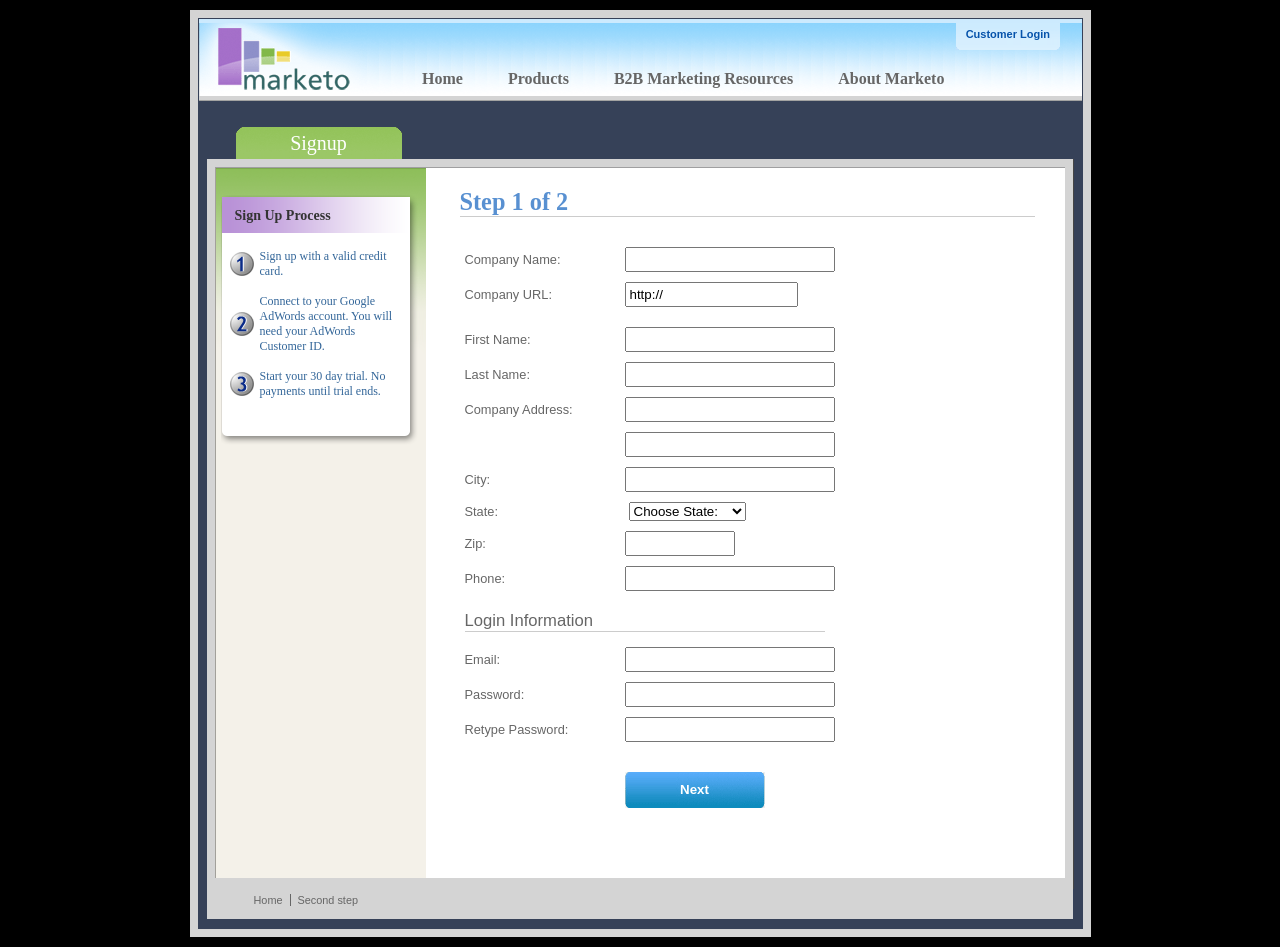
<file: lap/lab1/scripts/jquery-validation-1.14.0/demo/marketo/index.html>
<!DOCTYPE html>
<html lang="en">
<head>
	<meta charset="utf-8">
	<title>Subscription Signup | Marketo</title>
	<script src="../../lib/jquery.js"></script>
	<script src="../../lib/jquery.mockjax.js"></script>
	<script src="../../dist/jquery.validate.js"></script>
	<script src="jquery.maskedinput.js"></script>
	<script src="mktSignup.js"></script>
	<link rel="stylesheet" href="stylesheet.css">
</head>
<body>
<!-- start page wrapper -->
<div id="letterbox">
	<!-- start header container -->
	<div id="header-background">
		<div class="nav-global-container">
			<div class="login">
				<a href="#">
					<span></span>Customer Login</a>
			</div>
			<div class="logo">
				<a href="#">
					<img src="images/logo_marketo.gif" width="168" height="73" alt="Marketo">
				</a>
			</div>
			<div class="nav-global">
				<ul>
					<li>
						<a href="#" class="nav-g01">
							<span></span>Home</a>
					</li>
					<li>
						<a href="#" class="nav-g02">
							<span></span>Products</a>
					</li>
					<li>
						<a href="#" class="nav-g04">
							<span></span>B2B Marketing Resources</a>
					</li>
					<li>
						<a href="#" class="nav-g05">
							<span></span>About Marketo</a>
					</li>
				</ul>
			</div>
		</div>
	</div>
	<!-- end header container -->
	<div class="line-grey-tier"></div>
	<!-- start page container 2 div-->
	<div id="page-container" class="resize">
		<div id="page-content-inner" class="resize">
			<!-- start col-main -->
			<div id="col-main" class="resize" style="">
				<!-- start main content -->
				<div class="main-content resize">
					<div class="action-container" style="display:none;"></div>
					<h1>Step 1 of 2</h1>
					<p>
					</p>
					<br clear="all">
					<div>
						<form id="profileForm" type="actionForm" action="step2.htm" method="get">
							<div class="error" style="display:none;">
								<img src="images/warning.gif" alt="Warning!" width="24" height="24" style="float:left; margin: -5px 10px 0px 0px;">
								<span></span>.
								<br clear="all">
							</div>
							<table cellpadding="0" cellspacing="0" border="0">
								<tr>
									<td class="label">
										<label for="co_name">Company Name:</label>
									</td>
									<td class="field">
										<input id="co_name" class="required" maxlength="40" name="co_name" size="20" type="text" tabindex="1" value="">
									</td>
								</tr>
								<tr>
									<td class="label">
										<label for="co_url">Company URL:</label>
									</td>
									<td class="field">
										<input id="co_url" class="required defaultInvalid url" maxlength="40" name="co_url" style="width:163px" type="text" tabindex="2" value="http://">
									</td>
								</tr>
								<tr>
									<td>
									<td>
								</tr>
								<tr>
									<td class="label">
										<label for="first_name">First Name:</label>
									</td>
									<td class="field">
										<input id="first_name" class="required" maxlength="40" name="first_name" size="20" type="text" tabindex="3" value="">
									</td>
								</tr>
								<tr>
									<td class="label">
										<label for="last_name">Last Name:</label>
									</td>
									<td class="field">
										<input id="last_name" class="required" maxlength="40" name="last_name" size="20" type="text" tabindex="4" value="">
									</td>
								</tr>
								<tr>
									<td class="label">
										<label for="address1">Company Address:</label>
									</td>
									<td class="field">
										<input maxlength="40" class="required" name="address1" size="20" type="text" tabindex="5" value="">
									</td>
								</tr>
								<tr>
									<td class="label"></td>
									<td class="field">
										<input maxlength="40" name="address2" size="20" type="text" tabindex="6" value="">
									</td>
								</tr>
								<tr>
									<td class="label">
										<label for="city">City:</label>
									</td>
									<td class="field">
										<input maxlength="40" class="required" name="city" size="20" type="text" tabindex="7" value="">
									</td>
								</tr>
								<tr>
									<td class="label">
										<label for="state">State:</label>
									</td>
									<td class="field">
										<select id="state" class="required" name="state" style="margin-left: 4px;" tabindex="8">
											<option value="">Choose State:</option>
											<option value="AL">Alabama</option>
											<option value="AK">Alaska</option>
											<option value="AZ">Arizona</option>
											<option value="AR">Arkansas</option>
											<option value="CA">California</option>
											<option value="CO">Colorado</option>
											<option value="CT">Connecticut</option>
											<option value="DE">Delaware</option>
											<option value="FL">Florida</option>
											<option value="GA">Georgia</option>
											<option value="HI">Hawaii</option>
											<option value="ID">Idaho</option>
											<option value="IL">Illinois</option>
											<option value="IN">Indiana</option>
											<option value="IA">Iowa</option>
											<option value="KS">Kansas</option>
											<option value="KY">Kentucky</option>
											<option value="LA">Louisiana</option>
											<option value="ME">Maine</option>
											<option value="MD">Maryland</option>
											<option value="MA">Massachusetts</option>
											<option value="MI">Michigan</option>
											<option value="MN">Minnesota</option>
											<option value="MS">Mississippi</option>
											<option value="MO">Missouri</option>
											<option value="MT">Montana</option>
											<option value="NE">Nebraska</option>
											<option value="NV">Nevada</option>
											<option value="NH">New Hampshire</option>
											<option value="NJ">New Jersey</option>
											<option value="NM">New Mexico</option>
											<option value="NY">New York</option>
											<option value="NC">North Carolina</option>
											<option value="ND">North Dakota</option>
											<option value="OH">Ohio</option>
											<option value="OK">Oklahoma</option>
											<option value="OR">Oregon</option>
											<option value="PA">Pennsylvania</option>
											<option value="RI">Rhode Island</option>
											<option value="SC">South Carolina</option>
											<option value="SD">South Dakota</option>
											<option value="TN">Tennessee</option>
											<option value="TX">Texas</option>
											<option value="UT">Utah</option>
											<option value="VT">Vermont</option>
											<option value="VA">Virginia</option>
											<option value="WA">Washington</option>
											<option value="WV">West Virginia</option>
											<option value="WI">Wisconsin</option>
											<option value="WY">Wyoming</option>
										</select>
									</td>
								</tr>
								<tr>
									<td class="label">
										<label for="zip">Zip:</label>
									</td>
									<td class="field">
										<input maxlength="10" name="zip" style="width: 100px" type="text" class="required zipcode" tabindex="9" value="">
									</td>
								</tr>
								<tr>
									<td class="label">
										<label for="phone">Phone:</label>
									</td>
									<td class="field">
										<input id="phone" maxlength="14" name="phone" type="text" class="required phone" tabindex="10" value="">
									</td>
								</tr>
								<tr>
									<td colspan="2">
										<h2 style="border-bottom: 1px solid #CCCCCC;">Login Information</h2>
									</td>
								</tr>
								<tr>
									<td class="label">
										<label for="email">Email:</label>
									</td>
									<td class="field">
										<input id="email" class="required email" remote="emails.action" maxlength="40" name="email" size="20" type="text" tabindex="11" value="">
									</td>
								</tr>
								<tr>
									<td class="label">
										<label for="password1">Password:</label>
									</td>
									<td class="field">
										<input id="password1" class="required password" maxlength="40" name="password1" size="20" type="password" tabindex="12" value="">
									</td>
								</tr>
								<tr>
									<td class="label">
										<label for="password2">Retype Password:</label>
									</td>
									<td class="field">
										<input id="password2" class="required" equalTo="#password1" maxlength="40" name="password2" size="20" type="password" tabindex="13" value="">
										<div class="formError"></div>
									</td>
								</tr>
								<tr>
									<td></td>
									<td>
										<div class="buttonSubmit">
											<span></span>
											<input class="formButton" type="submit" value="Next" style="width: 140px" tabindex="14">
										</div>
									</td>
								</tr>
							</table>
							<br>
							<br>
						</form>
						<br clear="all">
					</div>
				</div>
				<!-- end main content -->
				<br>
			</div>
			<!-- end col-main -->
			<!-- start left col -->
			<div id="col-left" class="nav-left-back empty resize" style="position: absolute; min-height: 450px;">
				<div class="col-left-header-tab" style="position: absolute;">Signup</div>
				<div class="nav-left"></div>
				<div class="left-nav-callout png" style="top: 15px; margin-bottom: 100px;">
					<img src="images/left-nav-callout-long.png" class="png" alt="">
					<h6>Sign Up Process</h6>
					<a style="background-image: url(images/step1-24.gif); font-weight: normal; text-decoration: none; cursor: default;">Sign up with a valid credit card.</a>
					<a style="background-image: url(images/step2-24.gif); font-weight: normal; text-decoration: none; cursor: default;">Connect to your Google AdWords account.  You will need your AdWords Customer ID.</a>
					<a style="background-image: url(images/step3-24.gif); font-weight: normal; text-decoration: none; cursor: default;">Start your 30 day trial.  No payments until trial ends.</a>
				</div>
				<div class="footerAddress">
					<b>Marketo Inc.</b>
					<br>1710 S. Amphlett Blvd.
					<br>San Mateo, CA 94402 USA
					<br>
				</div>
				<br clear="all">
			</div>
			<!-- end left col -->
		</div>
	</div>
	<!-- end page container 2 divs-->
	<div id="footer-container" align="center">
		<div class="footer">
			<ul>
				<li><a href="..">Home</a>
				</li>
				<li class="line-off"><a href="step2.htm">Second step</a>
				</li>
			</ul>
		</div>
	</div>
	<!-- end page wrapper -->
</div>
</body>
</html>
</file>
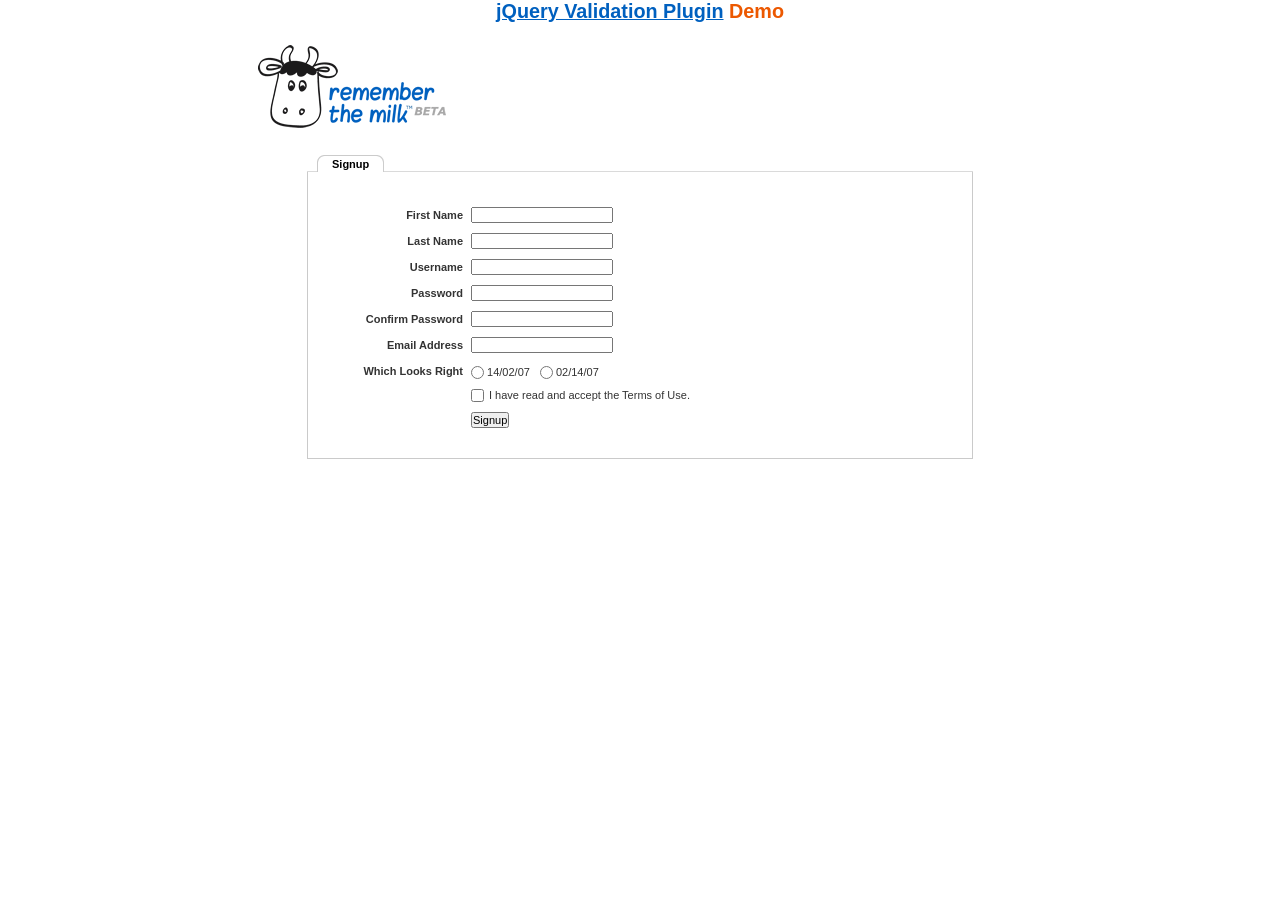
<file: lap/lab1/scripts/jquery-validation-1.14.0/demo/milk/index.html>
<!DOCTYPE html>
<html lang="en">
<head>
	<meta charset="utf-8">
	<title>Remember The Milk signup form - jQuery Validate plugin demo - with friendly permission from the RTM team</title>
	<link rel="stylesheet" href="milk.css">
	<script src="../../lib/jquery.js"></script>
	<script src="../../lib/jquery.mockjax.js"></script>
	<script src="../../dist/jquery.validate.js"></script>
	<script>
	$(document).ready(function() {
		$.mockjax({
			url: "emails.action",
			response: function(settings) {
				var email = settings.data.email,
					emails = ["glen@marketo.com", "george@bush.gov", "me@god.com", "aboutface@cooper.com", "steam@valve.com", "bill@gates.com"];
				this.responseText = "true";
				if ($.inArray(email, emails) !== -1) {
					this.responseText = "false";
				}
			},
			responseTime: 500
		});

		$.mockjax({
			url: "users.action",
			response: function(settings) {
				var user = settings.data.username,
					users = ["asdf", "Peter", "Peter2", "George"];
				this.responseText = "true";
				if ($.inArray(user, users) !== -1) {
					this.responseText = "false";
				}
			},
			responseTime: 500
		});

		// validate signup form on keyup and submit
		var validator = $("#signupform").validate({
			rules: {
				firstname: "required",
				lastname: "required",
				username: {
					required: true,
					minlength: 2,
					remote: "users.action"
				},
				password: {
					required: true,
					minlength: 5
				},
				password_confirm: {
					required: true,
					minlength: 5,
					equalTo: "#password"
				},
				email: {
					required: true,
					email: true,
					remote: "emails.action"
				},
				dateformat: "required",
				terms: "required"
			},
			messages: {
				firstname: "Enter your firstname",
				lastname: "Enter your lastname",
				username: {
					required: "Enter a username",
					minlength: jQuery.validator.format("Enter at least {0} characters"),
					remote: jQuery.validator.format("{0} is already in use")
				},
				password: {
					required: "Provide a password",
					minlength: jQuery.validator.format("Enter at least {0} characters")
				},
				password_confirm: {
					required: "Repeat your password",
					minlength: jQuery.validator.format("Enter at least {0} characters"),
					equalTo: "Enter the same password as above"
				},
				email: {
					required: "Please enter a valid email address",
					minlength: "Please enter a valid email address",
					remote: jQuery.validator.format("{0} is already in use")
				},
				dateformat: "Choose your preferred dateformat",
				terms: " "
			},
			// the errorPlacement has to take the table layout into account
			errorPlacement: function(error, element) {
				if (element.is(":radio"))
					error.appendTo(element.parent().next().next());
				else if (element.is(":checkbox"))
					error.appendTo(element.next());
				else
					error.appendTo(element.parent().next());
			},
			// specifying a submitHandler prevents the default submit, good for the demo
			submitHandler: function() {
				alert("submitted!");
			},
			// set this class to error-labels to indicate valid fields
			success: function(label) {
				// set &nbsp; as text for IE
				label.html("&nbsp;").addClass("checked");
			},
			highlight: function(element, errorClass) {
				$(element).parent().next().find("." + errorClass).removeClass("checked");
			}
		});

		// propose username by combining first- and lastname
		$("#username").focus(function() {
			var firstname = $("#firstname").val();
			var lastname = $("#lastname").val();
			if (firstname && lastname && !this.value) {
				this.value = (firstname + "." + lastname).toLowerCase();
			}
		});
	});
	</script>
</head>
<body>
<h1 id="banner"><a href="http://jqueryvalidation.org/">jQuery Validation Plugin</a> Demo</h1>
<div id="main">
	<div id="content">
		<div id="header">
			<div id="headerlogo">
				<img src="milk.png" alt="Remember The Milk">
			</div>
		</div>
		<div style="clear: both;">
			<div></div>
		</div>
		<div class="content">
			<div id="signupbox">
				<div id="signuptab">
					<ul>
						<li id="signupcurrent"><a href=" ">Signup</a>
						</li>
					</ul>
				</div>
				<div id="signupwrap">
					<form id="signupform" autocomplete="off" method="get" action="">
						<table>
							<tr>
								<td class="label">
									<label id="lfirstname" for="firstname">First Name</label>
								</td>
								<td class="field">
									<input id="firstname" name="firstname" type="text" value="" maxlength="100">
								</td>
								<td class="status"></td>
							</tr>
							<tr>
								<td class="label">
									<label id="llastname" for="lastname">Last Name</label>
								</td>
								<td class="field">
									<input id="lastname" name="lastname" type="text" value="" maxlength="100">
								</td>
								<td class="status"></td>
							</tr>
							<tr>
								<td class="label">
									<label id="lusername" for="username">Username</label>
								</td>
								<td class="field">
									<input id="username" name="username" type="text" value="" maxlength="50">
								</td>
								<td class="status"></td>
							</tr>
							<tr>
								<td class="label">
									<label id="lpassword" for="password">Password</label>
								</td>
								<td class="field">
									<input id="password" name="password" type="password" maxlength="50" value="">
								</td>
								<td class="status"></td>
							</tr>
							<tr>
								<td class="label">
									<label id="lpassword_confirm" for="password_confirm">Confirm Password</label>
								</td>
								<td class="field">
									<input id="password_confirm" name="password_confirm" type="password" maxlength="50" value="">
								</td>
								<td class="status"></td>
							</tr>
							<tr>
								<td class="label">
									<label id="lemail" for="email">Email Address</label>
								</td>
								<td class="field">
									<input id="email" name="email" type="text" value="" maxlength="150">
								</td>
								<td class="status"></td>
							</tr>
							<tr>
								<td class="label">
									<label>Which Looks Right</label>
								</td>
								<td class="field" colspan="2" style="vertical-align: top; padding-top: 2px;">
									<table>
										<tbody>
											<tr>
												<td style="padding-right: 5px;">
													<input id="dateformat_eu" name="dateformat" type="radio" value="0">
													<label id="ldateformat_eu" for="dateformat_eu">14/02/07</label>
												</td>
												<td style="padding-left: 5px;">
													<input id="dateformat_am" name="dateformat" type="radio" value="1">
													<label id="ldateformat_am" for="dateformat_am">02/14/07</label>
												</td>
												<td>
												</td>
											</tr>
										</tbody>
									</table>
								</td>
							</tr>
							<tr>
								<td class="label">&nbsp;</td>
								<td class="field" colspan="2">
									<div id="termswrap">
										<input id="terms" type="checkbox" name="terms">
										<label id="lterms" for="terms">I have read and accept the Terms of Use.</label>
									</div>
									<!-- /termswrap -->
								</td>
							</tr>
							<tr>
								<td class="label">
									<label id="lsignupsubmit" for="signupsubmit">Signup</label>
								</td>
								<td class="field" colspan="2">
									<input id="signupsubmit" name="signup" type="submit" value="Signup">
								</td>
							</tr>
						</table>
					</form>
				</div>
			</div>
		</div>
	</div>
</div>
</body>
</html>
</file>
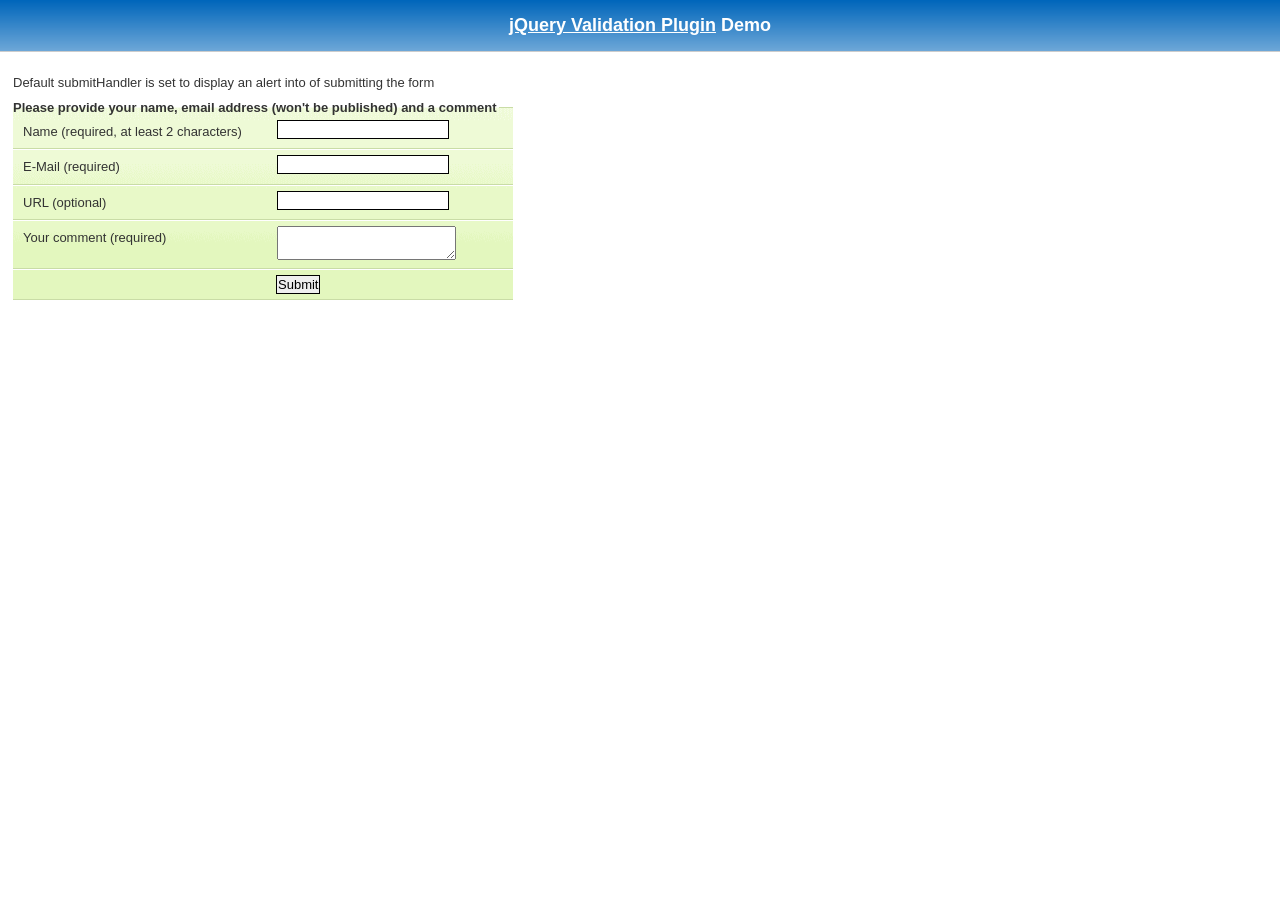
<file: lap/lab1/scripts/jquery-validation-1.14.0/demo/requirejs/index.html>
<!DOCTYPE html>
<html lang="en">
	<head>
		<meta charset="utf-8">
		<title>jQuery validation plug-in - requirejs demo</title>

		<link rel="stylesheet" href="../css/screen.css">

		<style type="text/css">
			#commentForm { width: 500px; }
			#commentForm label { width: 250px; }
			#commentForm label.error, #commentForm input.submit { margin-left: 253px; }
		</style>
</head>
<body>

	<h1 id="banner"><a href="http://jqueryvalidation.org/">jQuery Validation Plugin</a> Demo</h1>
	<div id="main">

		<p>Default submitHandler is set to display an alert into of submitting the form</p>
		<form class="cmxform" id="commentForm" method="get" action="">
			<fieldset>
				<legend>Please provide your name, email address (won't be published) and a comment</legend>
				<p>
					<label for="cname">Name (required, at least 2 characters)</label>
					<input id="cname" name="name" minlength="2" type="text" required>
				</p>
				<p>
					<label for="cemail">E-Mail (required)</label>
					<input id="cemail" type="email" name="email" required>
				</p>
				<p>
					<label for="curl">URL (optional)</label>
					<input id="curl" type="url" name="url">
				</p>
				<p>
					<label for="ccomment">Your comment (required)</label>
					<textarea id="ccomment" name="comment" required></textarea>
				</p>
				<p>
					<input class="submit" type="submit" value="Submit">
				</p>
			</fieldset>
		</form>

		<script>
		var require = {
			paths: {
				"jquery": "../../lib/jquery-1.11.1"
			}
		};
		</script>
		<script src="../../lib/require.js" data-main="app.js"></script>
	</div>
</body>
</html>
</file>
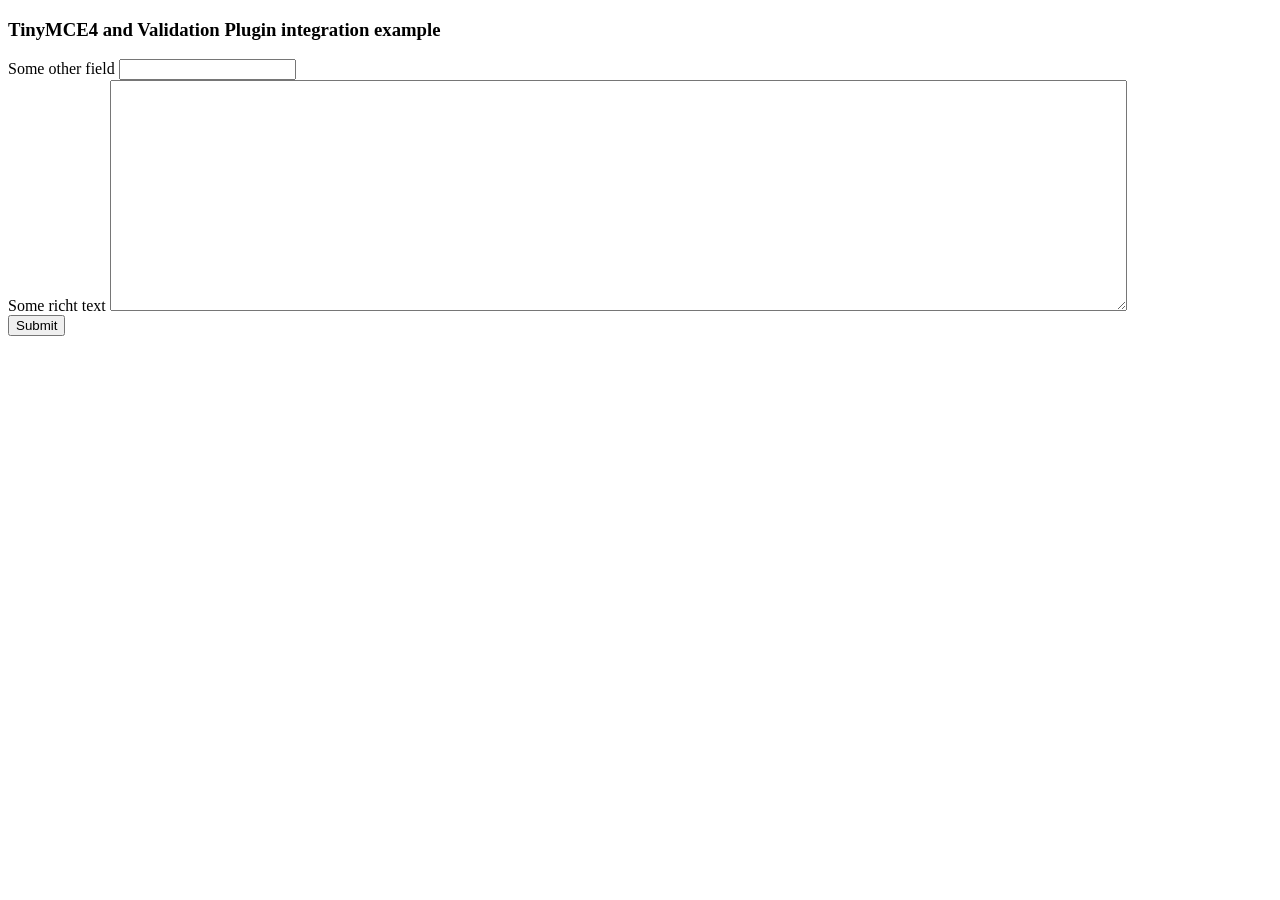
<file: lap/lab1/scripts/jquery-validation-1.14.0/demo/tinymce4/index.html>
<!doctype html>
<html lang="en">
<head>
	<meta charset="utf-8">
	<title>jQuery Validation plugin: integration with TinyMCE</title>
	<script src="../../lib/jquery.js"></script>
	<script src="../../dist/jquery.validate.js"></script>
	<script src="//tinymce.cachefly.net/4.1/tinymce.min.js"></script>
	<script>
	tinymce.init({
		mode: "textareas",

		setup: function(editor) {
			editor.on('change', function(e) {
				tinymce.triggerSave();
				$("#" + editor.id).valid();
			});
		}

	});
	$(function() {
		var validator = $("#myform").submit(function() {
			// update underlying textarea before submit validation
			tinyMCE.triggerSave();
		}).validate({
			ignore: "",
			rules: {
				title: "required",
				content: "required"
			},
			errorPlacement: function(label, element) {
				// position error label after generated textarea
				if (element.is("textarea")) {
					label.insertAfter(element.next());
				} else {
					label.insertAfter(element)
				}
			}
		});
		validator.focusInvalid = function() {
			// put focus on tinymce on submit validation
			if (this.settings.focusInvalid) {
				try {
					var toFocus = $(this.findLastActive() || this.errorList.length && this.errorList[0].element || []);
					if (toFocus.is("textarea")) {
						tinyMCE.get(toFocus.attr("id")).focus();
					} else {
						toFocus.filter(":visible").focus();
					}
				} catch (e) {
					// ignore IE throwing errors when focusing hidden elements
				}
			}
		}
	})
	</script>
	<!-- /TinyMCE -->
</head>
<body>
<form id="myform" action="">
	<h3>TinyMCE4 and Validation Plugin integration example</h3>
	<label>Some other field</label>
	<input name="title">
	<br>
	<label>Some richt text</label>
	<textarea id="content" name="content" rows="15" cols="80" style="width: 80%"></textarea>
	<br>
	<input type="submit" name="save" value="Submit">
</form>
</body>
</html>
</file>
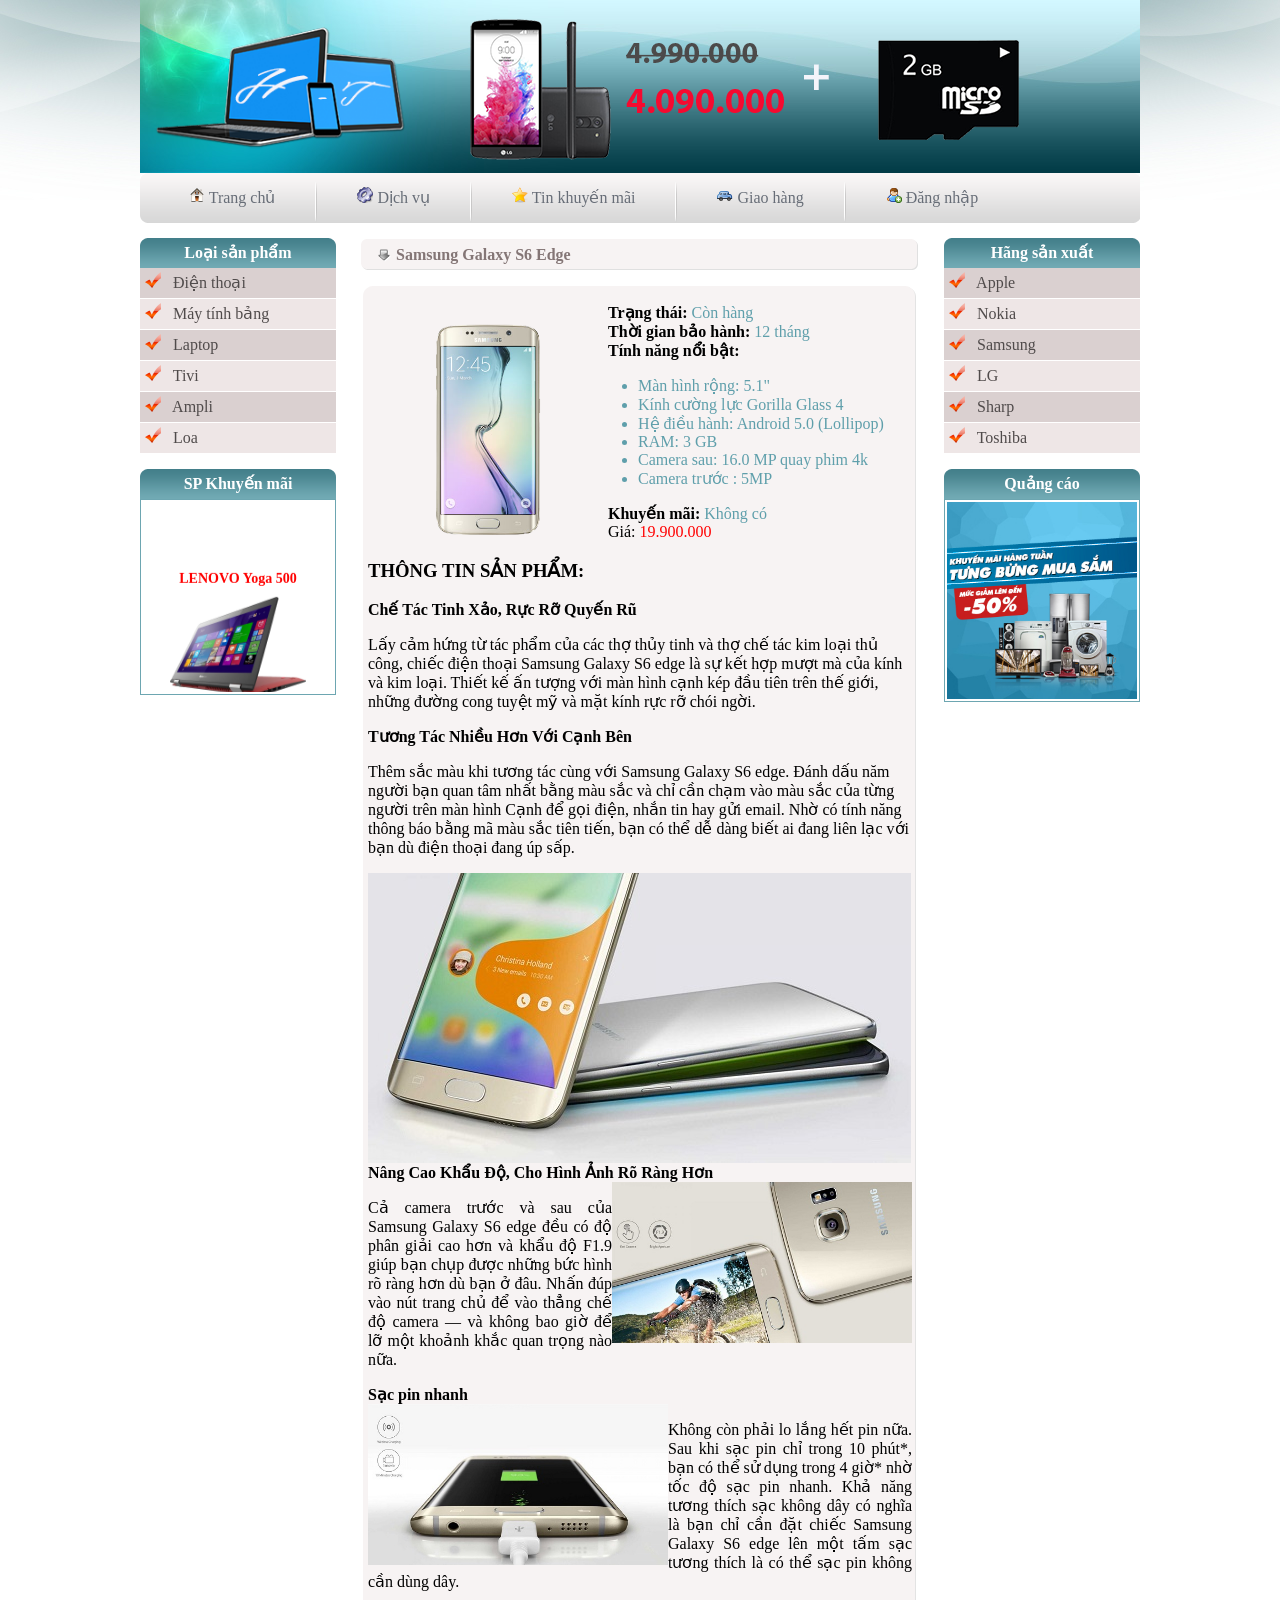
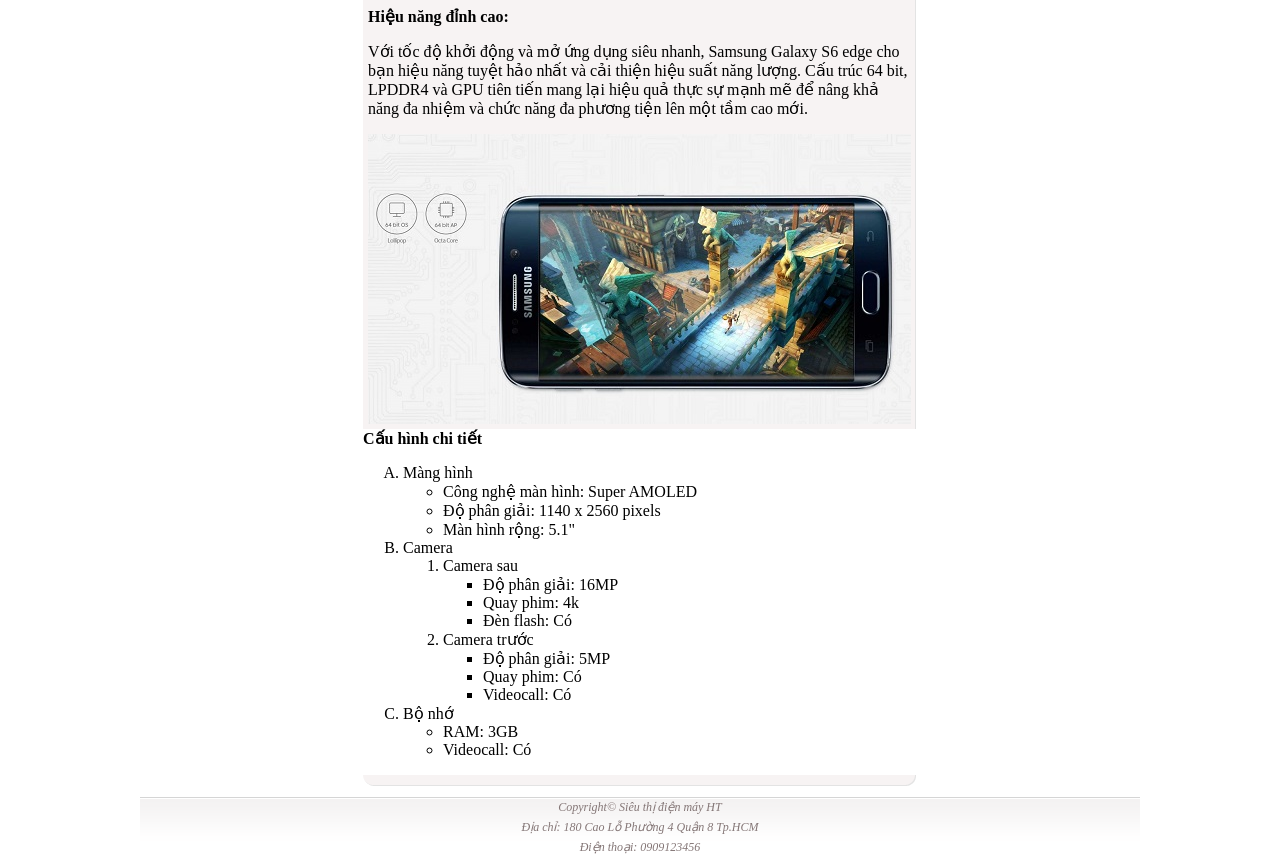
<file: lap/lab1/lab1_Bai4.html>
<!DOCTYPE html PUBLIC "-//W3C//DTD XHTML 1.0 Transitional//EN" "http://www.w3.org/TR/xhtml1/DTD/xhtml1-transitional.dtd">
<html xmlns="http://www.w3.org/1999/xhtml">
<head>
<meta http-equiv="Content-Type" content="text/html; charset=utf-8" />
<title>Siêu thị điện máy</title>
<link rel="stylesheet" href="styles/main.css" />
</head>

<body>
<div id="container">
	<div id="header">
    	<div id="logo"><a href="#"><img src="images/layout/logo.png" /></a></div>
        <div id="banner"><img src="images/layout/banner.png"></div>
    </div>
    <div id="menu">
    	<div id="menu_left_corner"></div>
    	
        <div id="menu_content">
        	<ul id="hmenu">
            <li><a href="#"><img src="images/layout/home.png" /> Trang chủ</a></li>
            <li class="devider">&nbsp;</li>
            <li><a href="#"><img src="images/layout/services.png" /> Dịch vụ</a></li>
            <li class="devider">&nbsp;</li>
            <li><a href="#"><img src="images/layout/favs.png" /> Tin khuyến mãi</a></li>
            <li class="devider">&nbsp;</li>
            <li><a href="#"><img src="images/layout/car.png" /> Giao hàng</a></li>
            <li class="devider">&nbsp;</li>
            <li><a href="#"><img src="images/layout/user_add.png" /> Đăng nhập</a></li>
            </ul>
        </div>
        <div id="menu_right_corner"></div>
        <div style="clear:both"></div>
    </div>
    <div id="path"></div>
    <div id="main">
    	<div id="left">
        <div class="title">Loại sản phẩm</div>
        	<ul class="categories">
            	
                <li class="lmenu1"><a href=""> <img src="images/layout/checked.png" /> &nbsp;&nbsp;Điện thoại</a></li>
                <li class="lmenu2"><a href=""> <img src="images/layout/checked.png" /> &nbsp;&nbsp;Máy tính bảng</a></li>
                <li class="lmenu1"><a href=""> <img src="images/layout/checked.png" /> &nbsp;&nbsp;Laptop</a></li>
                <li class="lmenu2"><a href=""> <img src="images/layout/checked.png" /> &nbsp;&nbsp;Tivi</a></li>
                <li class="lmenu1"><a href=""> <img src="images/layout/checked.png" /> &nbsp;&nbsp;Ampli</a></li>
                <li class="lmenu2"><a href=""> <img src="images/layout/checked.png" /> &nbsp;&nbsp;Loa</a></li>
            </ul>
            <div class="box">
            	<div class="title">SP Khuyến mãi</div>
                <div class="box_content" style="height:190px;">
                <marquee direction="up" height="190">
                	<div class="pro_title">LENOVO Yoga 500 </div>
               		<div style="text-align:center"><img src="images/pro_img/laptops/Yoga 500 14HIW3.png" height="120"/></div>
      				<div class="oldprice">13.990.000</div><div class="pro_price">11.169.000</div>
                	<div style="clear:both"></div><hr color="#6da6b1" />
                    <div class="pro_title">BOSTON AUDIO PA-1400 </div>
               		<div style="text-align:center"><img src="images/pro_img/amplies/BOSTON AUDIO PA-14001.png" height="120" /></div>
      				<div class="oldprice">8.790.000</div><div class="pro_price">6.690.000</div>
                	<div style="clear:both"></div>
                   </marquee>
                </div>
            </div>
        </div>
        <div id="content">
        	<div class="center_title">Samsung Galaxy S6 Edge</div>
            <div class="big_box">
            	<div class="big_box_top"></div>
            	<div class="big_box_mid">
                	<img src="images/pro_img/phones/S6Edge1.png" width="240" alt="S6 Edge" align="left" />
                    
                    <b>Trạng thái: </b><font color="#5F9FAB"> Còn hàng<br /></font>
                    <b>Thời gian bảo hành: </b><font color="#5F9FAB"> 12 tháng<br /></font>
                    <b>Tính năng nổi bật:</b> 
                    <font color="#5F9FAB">
                    <ul type="disc" style="padding-left:270px;">
                        <li>Màn hình rộng: 5.1"</li>	
                        <li>Kính cường lực Gorilla Glass 4</li>
                        <li>Hệ điều hành: Android 5.0 (Lollipop)</li>
                        <li>RAM: 3 GB</li>
                        <li>Camera sau: 16.0 MP quay phim 4k</li>
                        <li>Camera trước : 5MP</li>
                    </ul>
					</font>
                    <b>Khuyến mãi: </b><font color="#5F9FAB">Không có<br /></font>
                    <betail2.jpg>Giá: <font color="red">19.900.000</font></betail2.jpg>
                      
                    
                    
                    <h3>THÔNG TIN SẢN PHẨM: </h3>

					<strong>Chế Tác Tinh Xảo, Rực Rỡ Quyến Rũ</strong>
					<p>Lấy cảm hứng từ tác phẩm của các thợ thủy tinh và thợ chế tác kim loại thủ công, chiếc điện thoại Samsung Galaxy S6 edge là sự kết hợp mượt mà của kính và kim loại. Thiết kế ấn tượng với màn hình cạnh kép đầu tiên trên thế giới, những đường cong tuyệt mỹ và mặt kính rực rỡ chói ngời.</p>
                    <strong>Tương Tác Nhiều Hơn Với Cạnh Bên </strong>
                    <p>Thêm sắc màu khi tương tác cùng với Samsung Galaxy S6 edge. Đánh dấu năm người bạn quan tâm nhất bằng màu sắc và chỉ cần chạm vào màu sắc của từng người trên màn hình Cạnh để gọi điện, nhắn tin hay gửi email. Nhờ có tính năng thông báo bằng mã màu sắc tiên tiến, bạn có thể dễ dàng biết ai đang liên lạc với bạn dù điện thoại đang úp sấp.</p>
                    <img width="543"  alt="Di Động Samsung Galaxy S6 Edge SM-G925F" src="images/pro_img/phones/S6Edge_detail1.jpg">
					<strong>Nâng Cao Khẩu Độ, Cho Hình Ảnh Rõ Ràng Hơn</strong>
                    <img width="300" align="right" alt="Di Động Samsung Galaxy S6 Edge SM-G925F"  src="images/pro_img/phones/S6Edge_detail2.jpg" > 
					<p style="text-align: justify;"> Cả camera trước và sau của Samsung Galaxy S6 edge đều có độ phân giải cao hơn và khẩu độ F1.9 giúp bạn chụp được những bức hình rõ ràng hơn dù bạn ở đâu. Nhấn đúp vào nút trang chủ để vào thẳng chế độ camera ― và không bao giờ để lỡ một khoảnh khắc quan trọng nào nữa.</p>
					
					<strong>Sạc pin nhanh</strong><br />
                    <img alt="Di Động Samsung Galaxy S6 Edge SM-G925F" align ="left" src="images/pro_img/phones/S6Edge_detail3.jpg" width="300">
                    <p style="text-align: justify;" >Không còn phải lo lắng hết pin nữa. Sau khi sạc pin chỉ trong 10 phút*, bạn có thể sử dụng trong 4 giờ* nhờ tốc độ sạc pin nhanh. Khả năng tương thích sạc không dây có nghĩa là bạn chỉ cần đặt chiếc Samsung Galaxy S6 edge lên một tấm sạc tương thích là có thể sạc pin không cần dùng dây.</p>

					
				<strong>Hiệu năng đỉnh cao: </strong>
				<p>Với tốc độ khởi động và mở ứng dụng siêu nhanh, Samsung Galaxy S6 edge cho bạn hiệu năng tuyệt hảo nhất và cải thiện hiệu suất năng lượng. Cấu trúc 64 bit, LPDDR4 và GPU tiên tiến mang lại hiệu quả thực sự mạnh mẽ để nâng khả năng đa nhiệm và chức năng đa phương tiện lên một tầm cao mới.</p>
				<img alt="Di Động Samsung Galaxy S6 Edge SM-G925F" src="images/pro_img/phones/S6Edge_detail4.jpg" width="543"></div>
                <strong>Cấu hình chi tiết</strong><br>
                <ol type="A">
                    <li>Màng hình
                        <ul>
                            <li>Công nghệ màn hình: Super AMOLED</li>
                            <li>Độ phân giải: 1140 x 2560 pixels</li>
                            <li>Màn hình rộng: 5.1"</li>
                        </ul>
                    </li>
                    <li>Camera
                        <ol type="1">
                            <li>Camera sau
                                <ul type="square">
                                    <li>Độ phân giải: 16MP</li>
                                    <li>Quay phim: 4k</li>
                                    <li>Đèn flash: Có</li>
                                </ul>
                            </li>
                            <li>Camera trước
                                <ul type="square">
                                    <li>Độ phân giải: 5MP</li>
                                    <li>Quay phim: Có</li>
                                    <li>Videocall: Có</li>
                                </ul>
                            </li>
                        </ol>
                    </li>
                    <li>Bộ nhớ
                        <ul>
                            <li>RAM: 3GB</li>
                            <li>Videocall: Có</li>
                        </ul>
                    </li>
                </ol>
                <div class="big_box_bot"></div>
            </div>
            
            
            
              
        
        </div>
        <div id="right">
        	<div class="title">Hãng sản xuất</div>
        	<ul class="categories">
            	
                <li class="lmenu1"><a href=""> <img src="images/layout/checked.png" /> &nbsp;&nbsp;Apple</a></li>
                <li class="lmenu2"><a href=""> <img src="images/layout/checked.png" /> &nbsp;&nbsp;Nokia</a></li>
                <li class="lmenu1"><a href=""> <img src="images/layout/checked.png" /> &nbsp;&nbsp;Samsung</a></li>
                <li class="lmenu2"><a href=""> <img src="images/layout/checked.png" /> &nbsp;&nbsp;LG</a></li>
                <li class="lmenu1"><a href=""> <img src="images/layout/checked.png" /> &nbsp;&nbsp;Sharp</a></li>
                <li class="lmenu2"><a href=""> <img src="images/layout/checked.png" /> &nbsp;&nbsp;Toshiba</a></li>
            </ul>
            <div class="box">
            	<div class="title">Quảng cáo</div>
                <div class="box_content">
                <img src="images/news/km.jpg" width="190" />
                </div>
            </div>
        	
        </div>
    </div>
    <div style="clear:both; height:10px;"></div>
    <div id="footer">
    Copyright&copy; Siêu thị điện máy HT<br />
    Địa chỉ: 180 Cao Lỗ Phường 4 Quận 8 Tp.HCM<br />
    Điện thoại: 0909123456
    </div>
</div>
</body>
</html>
</file>
<file: assets/font/themify-icons/demo-files/demo.css>
body {
	font: normal 1em/1.5em Arial, Helvetica, sans-serif;
	max-width: 90%;
	margin: 30px auto 0;
}
h1, h3 {
	font-weight: normal;
}
h3 {
	font-size: 1.4;
	text-transform: uppercase;
	letter-spacing: 1px;
}

.icon-section {
	margin: 0 0 3em;
	clear: both;
	overflow: hidden;
}
.icon-container {
	width: 240px; 
	padding: .7em 0;
	float: left; 
	position: relative;
	text-align: left;
}
.icon-container [class^="ti-"], 
.icon-container [class*=" ti-"] {
	color: #000;
	position: absolute;
	margin-top: 3px;
	transition: .3s;
}
.icon-container:hover [class^="ti-"],
.icon-container:hover [class*=" ti-"] {
	font-size: 2.2em;
	margin-top: -5px;
}
.icon-container:hover .icon-name {
	color: #000;
}
.icon-name {
	color: #aaa;
	margin-left: 35px;
	font-size: .8em;
	transition: .3s;
}
.icon-container:hover .icon-name {
	margin-left: 45px;
}
</file>
<file: assets/font/themify-icons/themify-icons.css>
@font-face {
	font-family: 'themify';
	src:url('fonts/themify.eot?-fvbane');
	src:url('fonts/themify.eot?#iefix-fvbane') format('embedded-opentype'),
		url('fonts/themify.woff?-fvbane') format('woff'),
		url('fonts/themify.ttf?-fvbane') format('truetype'),
		url('fonts/themify.svg?-fvbane#themify') format('svg');
	font-weight: normal;
	font-style: normal;
}

[class^="ti-"], [class*=" ti-"] {
	font-family: 'themify';
	speak: none;
	font-style: normal;
	font-weight: normal;
	font-variant: normal;
	text-transform: none;
	line-height: 1;

	/* Better Font Rendering =========== */
	-webkit-font-smoothing: antialiased;
	-moz-osx-font-smoothing: grayscale;
}

.ti-wand:before {
	content: "\e600";
}
.ti-volume:before {
	content: "\e601";
}
.ti-user:before {
	content: "\e602";
}
.ti-unlock:before {
	content: "\e603";
}
.ti-unlink:before {
	content: "\e604";
}
.ti-trash:before {
	content: "\e605";
}
.ti-thought:before {
	content: "\e606";
}
.ti-target:before {
	content: "\e607";
}
.ti-tag:before {
	content: "\e608";
}
.ti-tablet:before {
	content: "\e609";
}
.ti-star:before {
	content: "\e60a";
}
.ti-spray:before {
	content: "\e60b";
}
.ti-signal:before {
	content: "\e60c";
}
.ti-shopping-cart:before {
	content: "\e60d";
}
.ti-shopping-cart-full:before {
	content: "\e60e";
}
.ti-settings:before {
	content: "\e60f";
}
.ti-search:before {
	content: "\e610";
}
.ti-zoom-in:before {
	content: "\e611";
}
.ti-zoom-out:before {
	content: "\e612";
}
.ti-cut:before {
	content: "\e613";
}
.ti-ruler:before {
	content: "\e614";
}
.ti-ruler-pencil:before {
	content: "\e615";
}
.ti-ruler-alt:before {
	content: "\e616";
}
.ti-bookmark:before {
	content: "\e617";
}
.ti-bookmark-alt:before {
	content: "\e618";
}
.ti-reload:before {
	content: "\e619";
}
.ti-plus:before {
	content: "\e61a";
}
.ti-pin:before {
	content: "\e61b";
}
.ti-pencil:before {
	content: "\e61c";
}
.ti-pencil-alt:before {
	content: "\e61d";
}
.ti-paint-roller:before {
	content: "\e61e";
}
.ti-paint-bucket:before {
	content: "\e61f";
}
.ti-na:before {
	content: "\e620";
}
.ti-mobile:before {
	content: "\e621";
}
.ti-minus:before {
	content: "\e622";
}
.ti-medall:before {
	content: "\e623";
}
.ti-medall-alt:before {
	content: "\e624";
}
.ti-marker:before {
	content: "\e625";
}
.ti-marker-alt:before {
	content: "\e626";
}
.ti-arrow-up:before {
	content: "\e627";
}
.ti-arrow-right:before {
	content: "\e628";
}
.ti-arrow-left:before {
	content: "\e629";
}
.ti-arrow-down:before {
	content: "\e62a";
}
.ti-lock:before {
	content: "\e62b";
}
.ti-location-arrow:before {
	content: "\e62c";
}
.ti-link:before {
	content: "\e62d";
}
.ti-layout:before {
	content: "\e62e";
}
.ti-layers:before {
	content: "\e62f";
}
.ti-layers-alt:before {
	content: "\e630";
}
.ti-key:before {
	content: "\e631";
}
.ti-import:before {
	content: "\e632";
}
.ti-image:before {
	content: "\e633";
}
.ti-heart:before {
	content: "\e634";
}
.ti-heart-broken:before {
	content: "\e635";
}
.ti-hand-stop:before {
	content: "\e636";
}
.ti-hand-open:before {
	content: "\e637";
}
.ti-hand-drag:before {
	content: "\e638";
}
.ti-folder:before {
	content: "\e639";
}
.ti-flag:before {
	content: "\e63a";
}
.ti-flag-alt:before {
	content: "\e63b";
}
.ti-flag-alt-2:before {
	content: "\e63c";
}
.ti-eye:before {
	content: "\e63d";
}
.ti-export:before {
	content: "\e63e";
}
.ti-exchange-vertical:before {
	content: "\e63f";
}
.ti-desktop:before {
	content: "\e640";
}
.ti-cup:before {
	content: "\e641";
}
.ti-crown:before {
	content: "\e642";
}
.ti-comments:before {
	content: "\e643";
}
.ti-comment:before {
	content: "\e644";
}
.ti-comment-alt:before {
	content: "\e645";
}
.ti-close:before {
	content: "\e646";
}
.ti-clip:before {
	content: "\e647";
}
.ti-angle-up:before {
	content: "\e648";
}
.ti-angle-right:before {
	content: "\e649";
}
.ti-angle-left:before {
	content: "\e64a";
}
.ti-angle-down:before {
	content: "\e64b";
}
.ti-check:before {
	content: "\e64c";
}
.ti-check-box:before {
	content: "\e64d";
}
.ti-camera:before {
	content: "\e64e";
}
.ti-announcement:before {
	content: "\e64f";
}
.ti-brush:before {
	content: "\e650";
}
.ti-briefcase:before {
	content: "\e651";
}
.ti-bolt:before {
	content: "\e652";
}
.ti-bolt-alt:before {
	content: "\e653";
}
.ti-blackboard:before {
	content: "\e654";
}
.ti-bag:before {
	content: "\e655";
}
.ti-move:before {
	content: "\e656";
}
.ti-arrows-vertical:before {
	content: "\e657";
}
.ti-arrows-horizontal:before {
	content: "\e658";
}
.ti-fullscreen:before {
	content: "\e659";
}
.ti-arrow-top-right:before {
	content: "\e65a";
}
.ti-arrow-top-left:before {
	content: "\e65b";
}
.ti-arrow-circle-up:before {
	content: "\e65c";
}
.ti-arrow-circle-right:before {
	content: "\e65d";
}
.ti-arrow-circle-left:before {
	content: "\e65e";
}
.ti-arrow-circle-down:before {
	content: "\e65f";
}
.ti-angle-double-up:before {
	content: "\e660";
}
.ti-angle-double-right:before {
	content: "\e661";
}
.ti-angle-double-left:before {
	content: "\e662";
}
.ti-angle-double-down:before {
	content: "\e663";
}
.ti-zip:before {
	content: "\e664";
}
.ti-world:before {
	content: "\e665";
}
.ti-wheelchair:before {
	content: "\e666";
}
.ti-view-list:before {
	content: "\e667";
}
.ti-view-list-alt:before {
	content: "\e668";
}
.ti-view-grid:before {
	content: "\e669";
}
.ti-uppercase:before {
	content: "\e66a";
}
.ti-upload:before {
	content: "\e66b";
}
.ti-underline:before {
	content: "\e66c";
}
.ti-truck:before {
	content: "\e66d";
}
.ti-timer:before {
	content: "\e66e";
}
.ti-ticket:before {
	content: "\e66f";
}
.ti-thumb-up:before {
	content: "\e670";
}
.ti-thumb-down:before {
	content: "\e671";
}
.ti-text:before {
	content: "\e672";
}
.ti-stats-up:before {
	content: "\e673";
}
.ti-stats-down:before {
	content: "\e674";
}
.ti-split-v:before {
	content: "\e675";
}
.ti-split-h:before {
	content: "\e676";
}
.ti-smallcap:before {
	content: "\e677";
}
.ti-shine:before {
	content: "\e678";
}
.ti-shift-right:before {
	content: "\e679";
}
.ti-shift-left:before {
	content: "\e67a";
}
.ti-shield:before {
	content: "\e67b";
}
.ti-notepad:before {
	content: "\e67c";
}
.ti-server:before {
	content: "\e67d";
}
.ti-quote-right:before {
	content: "\e67e";
}
.ti-quote-left:before {
	content: "\e67f";
}
.ti-pulse:before {
	content: "\e680";
}
.ti-printer:before {
	content: "\e681";
}
.ti-power-off:before {
	content: "\e682";
}
.ti-plug:before {
	content: "\e683";
}
.ti-pie-chart:before {
	content: "\e684";
}
.ti-paragraph:before {
	content: "\e685";
}
.ti-panel:before {
	content: "\e686";
}
.ti-package:before {
	content: "\e687";
}
.ti-music:before {
	content: "\e688";
}
.ti-music-alt:before {
	content: "\e689";
}
.ti-mouse:before {
	content: "\e68a";
}
.ti-mouse-alt:before {
	content: "\e68b";
}
.ti-money:before {
	content: "\e68c";
}
.ti-microphone:before {
	content: "\e68d";
}
.ti-menu:before {
	content: "\e68e";
}
.ti-menu-alt:before {
	content: "\e68f";
}
.ti-map:before {
	content: "\e690";
}
.ti-map-alt:before {
	content: "\e691";
}
.ti-loop:before {
	content: "\e692";
}
.ti-location-pin:before {
	content: "\e693";
}
.ti-list:before {
	content: "\e694";
}
.ti-light-bulb:before {
	content: "\e695";
}
.ti-Italic:before {
	content: "\e696";
}
.ti-info:before {
	content: "\e697";
}
.ti-infinite:before {
	content: "\e698";
}
.ti-id-badge:before {
	content: "\e699";
}
.ti-hummer:before {
	content: "\e69a";
}
.ti-home:before {
	content: "\e69b";
}
.ti-help:before {
	content: "\e69c";
}
.ti-headphone:before {
	content: "\e69d";
}
.ti-harddrives:before {
	content: "\e69e";
}
.ti-harddrive:before {
	content: "\e69f";
}
.ti-gift:before {
	content: "\e6a0";
}
.ti-game:before {
	content: "\e6a1";
}
.ti-filter:before {
	content: "\e6a2";
}
.ti-files:before {
	content: "\e6a3";
}
.ti-file:before {
	content: "\e6a4";
}
.ti-eraser:before {
	content: "\e6a5";
}
.ti-envelope:before {
	content: "\e6a6";
}
.ti-download:before {
	content: "\e6a7";
}
.ti-direction:before {
	content: "\e6a8";
}
.ti-direction-alt:before {
	content: "\e6a9";
}
.ti-dashboard:before {
	content: "\e6aa";
}
.ti-control-stop:before {
	content: "\e6ab";
}
.ti-control-shuffle:before {
	content: "\e6ac";
}
.ti-control-play:before {
	content: "\e6ad";
}
.ti-control-pause:before {
	content: "\e6ae";
}
.ti-control-forward:before {
	content: "\e6af";
}
.ti-control-backward:before {
	content: "\e6b0";
}
.ti-cloud:before {
	content: "\e6b1";
}
.ti-cloud-up:before {
	content: "\e6b2";
}
.ti-cloud-down:before {
	content: "\e6b3";
}
.ti-clipboard:before {
	content: "\e6b4";
}
.ti-car:before {
	content: "\e6b5";
}
.ti-calendar:before {
	content: "\e6b6";
}
.ti-book:before {
	content: "\e6b7";
}
.ti-bell:before {
	content: "\e6b8";
}
.ti-basketball:before {
	content: "\e6b9";
}
.ti-bar-chart:before {
	content: "\e6ba";
}
.ti-bar-chart-alt:before {
	content: "\e6bb";
}
.ti-back-right:before {
	content: "\e6bc";
}
.ti-back-left:before {
	content: "\e6bd";
}
.ti-arrows-corner:before {
	content: "\e6be";
}
.ti-archive:before {
	content: "\e6bf";
}
.ti-anchor:before {
	content: "\e6c0";
}
.ti-align-right:before {
	content: "\e6c1";
}
.ti-align-left:before {
	content: "\e6c2";
}
.ti-align-justify:before {
	content: "\e6c3";
}
.ti-align-center:before {
	content: "\e6c4";
}
.ti-alert:before {
	content: "\e6c5";
}
.ti-alarm-clock:before {
	content: "\e6c6";
}
.ti-agenda:before {
	content: "\e6c7";
}
.ti-write:before {
	content: "\e6c8";
}
.ti-window:before {
	content: "\e6c9";
}
.ti-widgetized:before {
	content: "\e6ca";
}
.ti-widget:before {
	content: "\e6cb";
}
.ti-widget-alt:before {
	content: "\e6cc";
}
.ti-wallet:before {
	content: "\e6cd";
}
.ti-video-clapper:before {
	content: "\e6ce";
}
.ti-video-camera:before {
	content: "\e6cf";
}
.ti-vector:before {
	content: "\e6d0";
}
.ti-themify-logo:before {
	content: "\e6d1";
}
.ti-themify-favicon:before {
	content: "\e6d2";
}
.ti-themify-favicon-alt:before {
	content: "\e6d3";
}
.ti-support:before {
	content: "\e6d4";
}
.ti-stamp:before {
	content: "\e6d5";
}
.ti-split-v-alt:before {
	content: "\e6d6";
}
.ti-slice:before {
	content: "\e6d7";
}
.ti-shortcode:before {
	content: "\e6d8";
}
.ti-shift-right-alt:before {
	content: "\e6d9";
}
.ti-shift-left-alt:before {
	content: "\e6da";
}
.ti-ruler-alt-2:before {
	content: "\e6db";
}
.ti-receipt:before {
	content: "\e6dc";
}
.ti-pin2:before {
	content: "\e6dd";
}
.ti-pin-alt:before {
	content: "\e6de";
}
.ti-pencil-alt2:before {
	content: "\e6df";
}
.ti-palette:before {
	content: "\e6e0";
}
.ti-more:before {
	content: "\e6e1";
}
.ti-more-alt:before {
	content: "\e6e2";
}
.ti-microphone-alt:before {
	content: "\e6e3";
}
.ti-magnet:before {
	content: "\e6e4";
}
.ti-line-double:before {
	content: "\e6e5";
}
.ti-line-dotted:before {
	content: "\e6e6";
}
.ti-line-dashed:before {
	content: "\e6e7";
}
.ti-layout-width-full:before {
	content: "\e6e8";
}
.ti-layout-width-default:before {
	content: "\e6e9";
}
.ti-layout-width-default-alt:before {
	content: "\e6ea";
}
.ti-layout-tab:before {
	content: "\e6eb";
}
.ti-layout-tab-window:before {
	content: "\e6ec";
}
.ti-layout-tab-v:before {
	content: "\e6ed";
}
.ti-layout-tab-min:before {
	content: "\e6ee";
}
.ti-layout-slider:before {
	content: "\e6ef";
}
.ti-layout-slider-alt:before {
	content: "\e6f0";
}
.ti-layout-sidebar-right:before {
	content: "\e6f1";
}
.ti-layout-sidebar-none:before {
	content: "\e6f2";
}
.ti-layout-sidebar-left:before {
	content: "\e6f3";
}
.ti-layout-placeholder:before {
	content: "\e6f4";
}
.ti-layout-menu:before {
	content: "\e6f5";
}
.ti-layout-menu-v:before {
	content: "\e6f6";
}
.ti-layout-menu-separated:before {
	content: "\e6f7";
}
.ti-layout-menu-full:before {
	content: "\e6f8";
}
.ti-layout-media-right-alt:before {
	content: "\e6f9";
}
.ti-layout-media-right:before {
	content: "\e6fa";
}
.ti-layout-media-overlay:before {
	content: "\e6fb";
}
.ti-layout-media-overlay-alt:before {
	content: "\e6fc";
}
.ti-layout-media-overlay-alt-2:before {
	content: "\e6fd";
}
.ti-layout-media-left-alt:before {
	content: "\e6fe";
}
.ti-layout-media-left:before {
	content: "\e6ff";
}
.ti-layout-media-center-alt:before {
	content: "\e700";
}
.ti-layout-media-center:before {
	content: "\e701";
}
.ti-layout-list-thumb:before {
	content: "\e702";
}
.ti-layout-list-thumb-alt:before {
	content: "\e703";
}
.ti-layout-list-post:before {
	content: "\e704";
}
.ti-layout-list-large-image:before {
	content: "\e705";
}
.ti-layout-line-solid:before {
	content: "\e706";
}
.ti-layout-grid4:before {
	content: "\e707";
}
.ti-layout-grid3:before {
	content: "\e708";
}
.ti-layout-grid2:before {
	content: "\e709";
}
.ti-layout-grid2-thumb:before {
	content: "\e70a";
}
.ti-layout-cta-right:before {
	content: "\e70b";
}
.ti-layout-cta-left:before {
	content: "\e70c";
}
.ti-layout-cta-center:before {
	content: "\e70d";
}
.ti-layout-cta-btn-right:before {
	content: "\e70e";
}
.ti-layout-cta-btn-left:before {
	content: "\e70f";
}
.ti-layout-column4:before {
	content: "\e710";
}
.ti-layout-column3:before {
	content: "\e711";
}
.ti-layout-column2:before {
	content: "\e712";
}
.ti-layout-accordion-separated:before {
	content: "\e713";
}
.ti-layout-accordion-merged:before {
	content: "\e714";
}
.ti-layout-accordion-list:before {
	content: "\e715";
}
.ti-ink-pen:before {
	content: "\e716";
}
.ti-info-alt:before {
	content: "\e717";
}
.ti-help-alt:before {
	content: "\e718";
}
.ti-headphone-alt:before {
	content: "\e719";
}
.ti-hand-point-up:before {
	content: "\e71a";
}
.ti-hand-point-right:before {
	content: "\e71b";
}
.ti-hand-point-left:before {
	content: "\e71c";
}
.ti-hand-point-down:before {
	content: "\e71d";
}
.ti-gallery:before {
	content: "\e71e";
}
.ti-face-smile:before {
	content: "\e71f";
}
.ti-face-sad:before {
	content: "\e720";
}
.ti-credit-card:before {
	content: "\e721";
}
.ti-control-skip-forward:before {
	content: "\e722";
}
.ti-control-skip-backward:before {
	content: "\e723";
}
.ti-control-record:before {
	content: "\e724";
}
.ti-control-eject:before {
	content: "\e725";
}
.ti-comments-smiley:before {
	content: "\e726";
}
.ti-brush-alt:before {
	content: "\e727";
}
.ti-youtube:before {
	content: "\e728";
}
.ti-vimeo:before {
	content: "\e729";
}
.ti-twitter:before {
	content: "\e72a";
}
.ti-time:before {
	content: "\e72b";
}
.ti-tumblr:before {
	content: "\e72c";
}
.ti-skype:before {
	content: "\e72d";
}
.ti-share:before {
	content: "\e72e";
}
.ti-share-alt:before {
	content: "\e72f";
}
.ti-rocket:before {
	content: "\e730";
}
.ti-pinterest:before {
	content: "\e731";
}
.ti-new-window:before {
	content: "\e732";
}
.ti-microsoft:before {
	content: "\e733";
}
.ti-list-ol:before {
	content: "\e734";
}
.ti-linkedin:before {
	content: "\e735";
}
.ti-layout-sidebar-2:before {
	content: "\e736";
}
.ti-layout-grid4-alt:before {
	content: "\e737";
}
.ti-layout-grid3-alt:before {
	content: "\e738";
}
.ti-layout-grid2-alt:before {
	content: "\e739";
}
.ti-layout-column4-alt:before {
	content: "\e73a";
}
.ti-layout-column3-alt:before {
	content: "\e73b";
}
.ti-layout-column2-alt:before {
	content: "\e73c";
}
.ti-instagram:before {
	content: "\e73d";
}
.ti-google:before {
	content: "\e73e";
}
.ti-github:before {
	content: "\e73f";
}
.ti-flickr:before {
	content: "\e740";
}
.ti-facebook:before {
	content: "\e741";
}
.ti-dropbox:before {
	content: "\e742";
}
.ti-dribbble:before {
	content: "\e743";
}
.ti-apple:before {
	content: "\e744";
}
.ti-android:before {
	content: "\e745";
}
.ti-save:before {
	content: "\e746";
}
.ti-save-alt:before {
	content: "\e747";
}
.ti-yahoo:before {
	content: "\e748";
}
.ti-wordpress:before {
	content: "\e749";
}
.ti-vimeo-alt:before {
	content: "\e74a";
}
.ti-twitter-alt:before {
	content: "\e74b";
}
.ti-tumblr-alt:before {
	content: "\e74c";
}
.ti-trello:before {
	content: "\e74d";
}
.ti-stack-overflow:before {
	content: "\e74e";
}
.ti-soundcloud:before {
	content: "\e74f";
}
.ti-sharethis:before {
	content: "\e750";
}
.ti-sharethis-alt:before {
	content: "\e751";
}
.ti-reddit:before {
	content: "\e752";
}
.ti-pinterest-alt:before {
	content: "\e753";
}
.ti-microsoft-alt:before {
	content: "\e754";
}
.ti-linux:before {
	content: "\e755";
}
.ti-jsfiddle:before {
	content: "\e756";
}
.ti-joomla:before {
	content: "\e757";
}
.ti-html5:before {
	content: "\e758";
}
.ti-flickr-alt:before {
	content: "\e759";
}
.ti-email:before {
	content: "\e75a";
}
.ti-drupal:before {
	content: "\e75b";
}
.ti-dropbox-alt:before {
	content: "\e75c";
}
.ti-css3:before {
	content: "\e75d";
}
.ti-rss:before {
	content: "\e75e";
}
.ti-rss-alt:before {
	content: "\e75f";
}
</file>
<file: assets/font/themify-icons/ie7/ie7.css>
.ti-wand {
	*zoom: expression(this.runtimeStyle['zoom'] = '1', this.innerHTML = '&#xe600;');
}
.ti-volume {
	*zoom: expression(this.runtimeStyle['zoom'] = '1', this.innerHTML = '&#xe601;');
}
.ti-user {
	*zoom: expression(this.runtimeStyle['zoom'] = '1', this.innerHTML = '&#xe602;');
}
.ti-unlock {
	*zoom: expression(this.runtimeStyle['zoom'] = '1', this.innerHTML = '&#xe603;');
}
.ti-unlink {
	*zoom: expression(this.runtimeStyle['zoom'] = '1', this.innerHTML = '&#xe604;');
}
.ti-trash {
	*zoom: expression(this.runtimeStyle['zoom'] = '1', this.innerHTML = '&#xe605;');
}
.ti-thought {
	*zoom: expression(this.runtimeStyle['zoom'] = '1', this.innerHTML = '&#xe606;');
}
.ti-target {
	*zoom: expression(this.runtimeStyle['zoom'] = '1', this.innerHTML = '&#xe607;');
}
.ti-tag {
	*zoom: expression(this.runtimeStyle['zoom'] = '1', this.innerHTML = '&#xe608;');
}
.ti-tablet {
	*zoom: expression(this.runtimeStyle['zoom'] = '1', this.innerHTML = '&#xe609;');
}
.ti-star {
	*zoom: expression(this.runtimeStyle['zoom'] = '1', this.innerHTML = '&#xe60a;');
}
.ti-spray {
	*zoom: expression(this.runtimeStyle['zoom'] = '1', this.innerHTML = '&#xe60b;');
}
.ti-signal {
	*zoom: expression(this.runtimeStyle['zoom'] = '1', this.innerHTML = '&#xe60c;');
}
.ti-shopping-cart {
	*zoom: expression(this.runtimeStyle['zoom'] = '1', this.innerHTML = '&#xe60d;');
}
.ti-shopping-cart-full {
	*zoom: expression(this.runtimeStyle['zoom'] = '1', this.innerHTML = '&#xe60e;');
}
.ti-settings {
	*zoom: expression(this.runtimeStyle['zoom'] = '1', this.innerHTML = '&#xe60f;');
}
.ti-search {
	*zoom: expression(this.runtimeStyle['zoom'] = '1', this.innerHTML = '&#xe610;');
}
.ti-zoom-in {
	*zoom: expression(this.runtimeStyle['zoom'] = '1', this.innerHTML = '&#xe611;');
}
.ti-zoom-out {
	*zoom: expression(this.runtimeStyle['zoom'] = '1', this.innerHTML = '&#xe612;');
}
.ti-cut {
	*zoom: expression(this.runtimeStyle['zoom'] = '1', this.innerHTML = '&#xe613;');
}
.ti-ruler {
	*zoom: expression(this.runtimeStyle['zoom'] = '1', this.innerHTML = '&#xe614;');
}
.ti-ruler-pencil {
	*zoom: expression(this.runtimeStyle['zoom'] = '1', this.innerHTML = '&#xe615;');
}
.ti-ruler-alt {
	*zoom: expression(this.runtimeStyle['zoom'] = '1', this.innerHTML = '&#xe616;');
}
.ti-bookmark {
	*zoom: expression(this.runtimeStyle['zoom'] = '1', this.innerHTML = '&#xe617;');
}
.ti-bookmark-alt {
	*zoom: expression(this.runtimeStyle['zoom'] = '1', this.innerHTML = '&#xe618;');
}
.ti-reload {
	*zoom: expression(this.runtimeStyle['zoom'] = '1', this.innerHTML = '&#xe619;');
}
.ti-plus {
	*zoom: expression(this.runtimeStyle['zoom'] = '1', this.innerHTML = '&#xe61a;');
}
.ti-pin {
	*zoom: expression(this.runtimeStyle['zoom'] = '1', this.innerHTML = '&#xe61b;');
}
.ti-pencil {
	*zoom: expression(this.runtimeStyle['zoom'] = '1', this.innerHTML = '&#xe61c;');
}
.ti-pencil-alt {
	*zoom: expression(this.runtimeStyle['zoom'] = '1', this.innerHTML = '&#xe61d;');
}
.ti-paint-roller {
	*zoom: expression(this.runtimeStyle['zoom'] = '1', this.innerHTML = '&#xe61e;');
}
.ti-paint-bucket {
	*zoom: expression(this.runtimeStyle['zoom'] = '1', this.innerHTML = '&#xe61f;');
}
.ti-na {
	*zoom: expression(this.runtimeStyle['zoom'] = '1', this.innerHTML = '&#xe620;');
}
.ti-mobile {
	*zoom: expression(this.runtimeStyle['zoom'] = '1', this.innerHTML = '&#xe621;');
}
.ti-minus {
	*zoom: expression(this.runtimeStyle['zoom'] = '1', this.innerHTML = '&#xe622;');
}
.ti-medall {
	*zoom: expression(this.runtimeStyle['zoom'] = '1', this.innerHTML = '&#xe623;');
}
.ti-medall-alt {
	*zoom: expression(this.runtimeStyle['zoom'] = '1', this.innerHTML = '&#xe624;');
}
.ti-marker {
	*zoom: expression(this.runtimeStyle['zoom'] = '1', this.innerHTML = '&#xe625;');
}
.ti-marker-alt {
	*zoom: expression(this.runtimeStyle['zoom'] = '1', this.innerHTML = '&#xe626;');
}
.ti-arrow-up {
	*zoom: expression(this.runtimeStyle['zoom'] = '1', this.innerHTML = '&#xe627;');
}
.ti-arrow-right {
	*zoom: expression(this.runtimeStyle['zoom'] = '1', this.innerHTML = '&#xe628;');
}
.ti-arrow-left {
	*zoom: expression(this.runtimeStyle['zoom'] = '1', this.innerHTML = '&#xe629;');
}
.ti-arrow-down {
	*zoom: expression(this.runtimeStyle['zoom'] = '1', this.innerHTML = '&#xe62a;');
}
.ti-lock {
	*zoom: expression(this.runtimeStyle['zoom'] = '1', this.innerHTML = '&#xe62b;');
}
.ti-location-arrow {
	*zoom: expression(this.runtimeStyle['zoom'] = '1', this.innerHTML = '&#xe62c;');
}
.ti-link {
	*zoom: expression(this.runtimeStyle['zoom'] = '1', this.innerHTML = '&#xe62d;');
}
.ti-layout {
	*zoom: expression(this.runtimeStyle['zoom'] = '1', this.innerHTML = '&#xe62e;');
}
.ti-layers {
	*zoom: expression(this.runtimeStyle['zoom'] = '1', this.innerHTML = '&#xe62f;');
}
.ti-layers-alt {
	*zoom: expression(this.runtimeStyle['zoom'] = '1', this.innerHTML = '&#xe630;');
}
.ti-key {
	*zoom: expression(this.runtimeStyle['zoom'] = '1', this.innerHTML = '&#xe631;');
}
.ti-import {
	*zoom: expression(this.runtimeStyle['zoom'] = '1', this.innerHTML = '&#xe632;');
}
.ti-image {
	*zoom: expression(this.runtimeStyle['zoom'] = '1', this.innerHTML = '&#xe633;');
}
.ti-heart {
	*zoom: expression(this.runtimeStyle['zoom'] = '1', this.innerHTML = '&#xe634;');
}
.ti-heart-broken {
	*zoom: expression(this.runtimeStyle['zoom'] = '1', this.innerHTML = '&#xe635;');
}
.ti-hand-stop {
	*zoom: expression(this.runtimeStyle['zoom'] = '1', this.innerHTML = '&#xe636;');
}
.ti-hand-open {
	*zoom: expression(this.runtimeStyle['zoom'] = '1', this.innerHTML = '&#xe637;');
}
.ti-hand-drag {
	*zoom: expression(this.runtimeStyle['zoom'] = '1', this.innerHTML = '&#xe638;');
}
.ti-folder {
	*zoom: expression(this.runtimeStyle['zoom'] = '1', this.innerHTML = '&#xe639;');
}
.ti-flag {
	*zoom: expression(this.runtimeStyle['zoom'] = '1', this.innerHTML = '&#xe63a;');
}
.ti-flag-alt {
	*zoom: expression(this.runtimeStyle['zoom'] = '1', this.innerHTML = '&#xe63b;');
}
.ti-flag-alt-2 {
	*zoom: expression(this.runtimeStyle['zoom'] = '1', this.innerHTML = '&#xe63c;');
}
.ti-eye {
	*zoom: expression(this.runtimeStyle['zoom'] = '1', this.innerHTML = '&#xe63d;');
}
.ti-export {
	*zoom: expression(this.runtimeStyle['zoom'] = '1', this.innerHTML = '&#xe63e;');
}
.ti-exchange-vertical {
	*zoom: expression(this.runtimeStyle['zoom'] = '1', this.innerHTML = '&#xe63f;');
}
.ti-desktop {
	*zoom: expression(this.runtimeStyle['zoom'] = '1', this.innerHTML = '&#xe640;');
}
.ti-cup {
	*zoom: expression(this.runtimeStyle['zoom'] = '1', this.innerHTML = '&#xe641;');
}
.ti-crown {
	*zoom: expression(this.runtimeStyle['zoom'] = '1', this.innerHTML = '&#xe642;');
}
.ti-comments {
	*zoom: expression(this.runtimeStyle['zoom'] = '1', this.innerHTML = '&#xe643;');
}
.ti-comment {
	*zoom: expression(this.runtimeStyle['zoom'] = '1', this.innerHTML = '&#xe644;');
}
.ti-comment-alt {
	*zoom: expression(this.runtimeStyle['zoom'] = '1', this.innerHTML = '&#xe645;');
}
.ti-close {
	*zoom: expression(this.runtimeStyle['zoom'] = '1', this.innerHTML = '&#xe646;');
}
.ti-clip {
	*zoom: expression(this.runtimeStyle['zoom'] = '1', this.innerHTML = '&#xe647;');
}
.ti-angle-up {
	*zoom: expression(this.runtimeStyle['zoom'] = '1', this.innerHTML = '&#xe648;');
}
.ti-angle-right {
	*zoom: expression(this.runtimeStyle['zoom'] = '1', this.innerHTML = '&#xe649;');
}
.ti-angle-left {
	*zoom: expression(this.runtimeStyle['zoom'] = '1', this.innerHTML = '&#xe64a;');
}
.ti-angle-down {
	*zoom: expression(this.runtimeStyle['zoom'] = '1', this.innerHTML = '&#xe64b;');
}
.ti-check {
	*zoom: expression(this.runtimeStyle['zoom'] = '1', this.innerHTML = '&#xe64c;');
}
.ti-check-box {
	*zoom: expression(this.runtimeStyle['zoom'] = '1', this.innerHTML = '&#xe64d;');
}
.ti-camera {
	*zoom: expression(this.runtimeStyle['zoom'] = '1', this.innerHTML = '&#xe64e;');
}
.ti-announcement {
	*zoom: expression(this.runtimeStyle['zoom'] = '1', this.innerHTML = '&#xe64f;');
}
.ti-brush {
	*zoom: expression(this.runtimeStyle['zoom'] = '1', this.innerHTML = '&#xe650;');
}
.ti-briefcase {
	*zoom: expression(this.runtimeStyle['zoom'] = '1', this.innerHTML = '&#xe651;');
}
.ti-bolt {
	*zoom: expression(this.runtimeStyle['zoom'] = '1', this.innerHTML = '&#xe652;');
}
.ti-bolt-alt {
	*zoom: expression(this.runtimeStyle['zoom'] = '1', this.innerHTML = '&#xe653;');
}
.ti-blackboard {
	*zoom: expression(this.runtimeStyle['zoom'] = '1', this.innerHTML = '&#xe654;');
}
.ti-bag {
	*zoom: expression(this.runtimeStyle['zoom'] = '1', this.innerHTML = '&#xe655;');
}
.ti-move {
	*zoom: expression(this.runtimeStyle['zoom'] = '1', this.innerHTML = '&#xe656;');
}
.ti-arrows-vertical {
	*zoom: expression(this.runtimeStyle['zoom'] = '1', this.innerHTML = '&#xe657;');
}
.ti-arrows-horizontal {
	*zoom: expression(this.runtimeStyle['zoom'] = '1', this.innerHTML = '&#xe658;');
}
.ti-fullscreen {
	*zoom: expression(this.runtimeStyle['zoom'] = '1', this.innerHTML = '&#xe659;');
}
.ti-arrow-top-right {
	*zoom: expression(this.runtimeStyle['zoom'] = '1', this.innerHTML = '&#xe65a;');
}
.ti-arrow-top-left {
	*zoom: expression(this.runtimeStyle['zoom'] = '1', this.innerHTML = '&#xe65b;');
}
.ti-arrow-circle-up {
	*zoom: expression(this.runtimeStyle['zoom'] = '1', this.innerHTML = '&#xe65c;');
}
.ti-arrow-circle-right {
	*zoom: expression(this.runtimeStyle['zoom'] = '1', this.innerHTML = '&#xe65d;');
}
.ti-arrow-circle-left {
	*zoom: expression(this.runtimeStyle['zoom'] = '1', this.innerHTML = '&#xe65e;');
}
.ti-arrow-circle-down {
	*zoom: expression(this.runtimeStyle['zoom'] = '1', this.innerHTML = '&#xe65f;');
}
.ti-angle-double-up {
	*zoom: expression(this.runtimeStyle['zoom'] = '1', this.innerHTML = '&#xe660;');
}
.ti-angle-double-right {
	*zoom: expression(this.runtimeStyle['zoom'] = '1', this.innerHTML = '&#xe661;');
}
.ti-angle-double-left {
	*zoom: expression(this.runtimeStyle['zoom'] = '1', this.innerHTML = '&#xe662;');
}
.ti-angle-double-down {
	*zoom: expression(this.runtimeStyle['zoom'] = '1', this.innerHTML = '&#xe663;');
}
.ti-zip {
	*zoom: expression(this.runtimeStyle['zoom'] = '1', this.innerHTML = '&#xe664;');
}
.ti-world {
	*zoom: expression(this.runtimeStyle['zoom'] = '1', this.innerHTML = '&#xe665;');
}
.ti-wheelchair {
	*zoom: expression(this.runtimeStyle['zoom'] = '1', this.innerHTML = '&#xe666;');
}
.ti-view-list {
	*zoom: expression(this.runtimeStyle['zoom'] = '1', this.innerHTML = '&#xe667;');
}
.ti-view-list-alt {
	*zoom: expression(this.runtimeStyle['zoom'] = '1', this.innerHTML = '&#xe668;');
}
.ti-view-grid {
	*zoom: expression(this.runtimeStyle['zoom'] = '1', this.innerHTML = '&#xe669;');
}
.ti-uppercase {
	*zoom: expression(this.runtimeStyle['zoom'] = '1', this.innerHTML = '&#xe66a;');
}
.ti-upload {
	*zoom: expression(this.runtimeStyle['zoom'] = '1', this.innerHTML = '&#xe66b;');
}
.ti-underline {
	*zoom: expression(this.runtimeStyle['zoom'] = '1', this.innerHTML = '&#xe66c;');
}
.ti-truck {
	*zoom: expression(this.runtimeStyle['zoom'] = '1', this.innerHTML = '&#xe66d;');
}
.ti-timer {
	*zoom: expression(this.runtimeStyle['zoom'] = '1', this.innerHTML = '&#xe66e;');
}
.ti-ticket {
	*zoom: expression(this.runtimeStyle['zoom'] = '1', this.innerHTML = '&#xe66f;');
}
.ti-thumb-up {
	*zoom: expression(this.runtimeStyle['zoom'] = '1', this.innerHTML = '&#xe670;');
}
.ti-thumb-down {
	*zoom: expression(this.runtimeStyle['zoom'] = '1', this.innerHTML = '&#xe671;');
}
.ti-text {
	*zoom: expression(this.runtimeStyle['zoom'] = '1', this.innerHTML = '&#xe672;');
}
.ti-stats-up {
	*zoom: expression(this.runtimeStyle['zoom'] = '1', this.innerHTML = '&#xe673;');
}
.ti-stats-down {
	*zoom: expression(this.runtimeStyle['zoom'] = '1', this.innerHTML = '&#xe674;');
}
.ti-split-v {
	*zoom: expression(this.runtimeStyle['zoom'] = '1', this.innerHTML = '&#xe675;');
}
.ti-split-h {
	*zoom: expression(this.runtimeStyle['zoom'] = '1', this.innerHTML = '&#xe676;');
}
.ti-smallcap {
	*zoom: expression(this.runtimeStyle['zoom'] = '1', this.innerHTML = '&#xe677;');
}
.ti-shine {
	*zoom: expression(this.runtimeStyle['zoom'] = '1', this.innerHTML = '&#xe678;');
}
.ti-shift-right {
	*zoom: expression(this.runtimeStyle['zoom'] = '1', this.innerHTML = '&#xe679;');
}
.ti-shift-left {
	*zoom: expression(this.runtimeStyle['zoom'] = '1', this.innerHTML = '&#xe67a;');
}
.ti-shield {
	*zoom: expression(this.runtimeStyle['zoom'] = '1', this.innerHTML = '&#xe67b;');
}
.ti-notepad {
	*zoom: expression(this.runtimeStyle['zoom'] = '1', this.innerHTML = '&#xe67c;');
}
.ti-server {
	*zoom: expression(this.runtimeStyle['zoom'] = '1', this.innerHTML = '&#xe67d;');
}
.ti-quote-right {
	*zoom: expression(this.runtimeStyle['zoom'] = '1', this.innerHTML = '&#xe67e;');
}
.ti-quote-left {
	*zoom: expression(this.runtimeStyle['zoom'] = '1', this.innerHTML = '&#xe67f;');
}
.ti-pulse {
	*zoom: expression(this.runtimeStyle['zoom'] = '1', this.innerHTML = '&#xe680;');
}
.ti-printer {
	*zoom: expression(this.runtimeStyle['zoom'] = '1', this.innerHTML = '&#xe681;');
}
.ti-power-off {
	*zoom: expression(this.runtimeStyle['zoom'] = '1', this.innerHTML = '&#xe682;');
}
.ti-plug {
	*zoom: expression(this.runtimeStyle['zoom'] = '1', this.innerHTML = '&#xe683;');
}
.ti-pie-chart {
	*zoom: expression(this.runtimeStyle['zoom'] = '1', this.innerHTML = '&#xe684;');
}
.ti-paragraph {
	*zoom: expression(this.runtimeStyle['zoom'] = '1', this.innerHTML = '&#xe685;');
}
.ti-panel {
	*zoom: expression(this.runtimeStyle['zoom'] = '1', this.innerHTML = '&#xe686;');
}
.ti-package {
	*zoom: expression(this.runtimeStyle['zoom'] = '1', this.innerHTML = '&#xe687;');
}
.ti-music {
	*zoom: expression(this.runtimeStyle['zoom'] = '1', this.innerHTML = '&#xe688;');
}
.ti-music-alt {
	*zoom: expression(this.runtimeStyle['zoom'] = '1', this.innerHTML = '&#xe689;');
}
.ti-mouse {
	*zoom: expression(this.runtimeStyle['zoom'] = '1', this.innerHTML = '&#xe68a;');
}
.ti-mouse-alt {
	*zoom: expression(this.runtimeStyle['zoom'] = '1', this.innerHTML = '&#xe68b;');
}
.ti-money {
	*zoom: expression(this.runtimeStyle['zoom'] = '1', this.innerHTML = '&#xe68c;');
}
.ti-microphone {
	*zoom: expression(this.runtimeStyle['zoom'] = '1', this.innerHTML = '&#xe68d;');
}
.ti-menu {
	*zoom: expression(this.runtimeStyle['zoom'] = '1', this.innerHTML = '&#xe68e;');
}
.ti-menu-alt {
	*zoom: expression(this.runtimeStyle['zoom'] = '1', this.innerHTML = '&#xe68f;');
}
.ti-map {
	*zoom: expression(this.runtimeStyle['zoom'] = '1', this.innerHTML = '&#xe690;');
}
.ti-map-alt {
	*zoom: expression(this.runtimeStyle['zoom'] = '1', this.innerHTML = '&#xe691;');
}
.ti-loop {
	*zoom: expression(this.runtimeStyle['zoom'] = '1', this.innerHTML = '&#xe692;');
}
.ti-location-pin {
	*zoom: expression(this.runtimeStyle['zoom'] = '1', this.innerHTML = '&#xe693;');
}
.ti-list {
	*zoom: expression(this.runtimeStyle['zoom'] = '1', this.innerHTML = '&#xe694;');
}
.ti-light-bulb {
	*zoom: expression(this.runtimeStyle['zoom'] = '1', this.innerHTML = '&#xe695;');
}
.ti-Italic {
	*zoom: expression(this.runtimeStyle['zoom'] = '1', this.innerHTML = '&#xe696;');
}
.ti-info {
	*zoom: expression(this.runtimeStyle['zoom'] = '1', this.innerHTML = '&#xe697;');
}
.ti-infinite {
	*zoom: expression(this.runtimeStyle['zoom'] = '1', this.innerHTML = '&#xe698;');
}
.ti-id-badge {
	*zoom: expression(this.runtimeStyle['zoom'] = '1', this.innerHTML = '&#xe699;');
}
.ti-hummer {
	*zoom: expression(this.runtimeStyle['zoom'] = '1', this.innerHTML = '&#xe69a;');
}
.ti-home {
	*zoom: expression(this.runtimeStyle['zoom'] = '1', this.innerHTML = '&#xe69b;');
}
.ti-help {
	*zoom: expression(this.runtimeStyle['zoom'] = '1', this.innerHTML = '&#xe69c;');
}
.ti-headphone {
	*zoom: expression(this.runtimeStyle['zoom'] = '1', this.innerHTML = '&#xe69d;');
}
.ti-harddrives {
	*zoom: expression(this.runtimeStyle['zoom'] = '1', this.innerHTML = '&#xe69e;');
}
.ti-harddrive {
	*zoom: expression(this.runtimeStyle['zoom'] = '1', this.innerHTML = '&#xe69f;');
}
.ti-gift {
	*zoom: expression(this.runtimeStyle['zoom'] = '1', this.innerHTML = '&#xe6a0;');
}
.ti-game {
	*zoom: expression(this.runtimeStyle['zoom'] = '1', this.innerHTML = '&#xe6a1;');
}
.ti-filter {
	*zoom: expression(this.runtimeStyle['zoom'] = '1', this.innerHTML = '&#xe6a2;');
}
.ti-files {
	*zoom: expression(this.runtimeStyle['zoom'] = '1', this.innerHTML = '&#xe6a3;');
}
.ti-file {
	*zoom: expression(this.runtimeStyle['zoom'] = '1', this.innerHTML = '&#xe6a4;');
}
.ti-eraser {
	*zoom: expression(this.runtimeStyle['zoom'] = '1', this.innerHTML = '&#xe6a5;');
}
.ti-envelope {
	*zoom: expression(this.runtimeStyle['zoom'] = '1', this.innerHTML = '&#xe6a6;');
}
.ti-download {
	*zoom: expression(this.runtimeStyle['zoom'] = '1', this.innerHTML = '&#xe6a7;');
}
.ti-direction {
	*zoom: expression(this.runtimeStyle['zoom'] = '1', this.innerHTML = '&#xe6a8;');
}
.ti-direction-alt {
	*zoom: expression(this.runtimeStyle['zoom'] = '1', this.innerHTML = '&#xe6a9;');
}
.ti-dashboard {
	*zoom: expression(this.runtimeStyle['zoom'] = '1', this.innerHTML = '&#xe6aa;');
}
.ti-control-stop {
	*zoom: expression(this.runtimeStyle['zoom'] = '1', this.innerHTML = '&#xe6ab;');
}
.ti-control-shuffle {
	*zoom: expression(this.runtimeStyle['zoom'] = '1', this.innerHTML = '&#xe6ac;');
}
.ti-control-play {
	*zoom: expression(this.runtimeStyle['zoom'] = '1', this.innerHTML = '&#xe6ad;');
}
.ti-control-pause {
	*zoom: expression(this.runtimeStyle['zoom'] = '1', this.innerHTML = '&#xe6ae;');
}
.ti-control-forward {
	*zoom: expression(this.runtimeStyle['zoom'] = '1', this.innerHTML = '&#xe6af;');
}
.ti-control-backward {
	*zoom: expression(this.runtimeStyle['zoom'] = '1', this.innerHTML = '&#xe6b0;');
}
.ti-cloud {
	*zoom: expression(this.runtimeStyle['zoom'] = '1', this.innerHTML = '&#xe6b1;');
}
.ti-cloud-up {
	*zoom: expression(this.runtimeStyle['zoom'] = '1', this.innerHTML = '&#xe6b2;');
}
.ti-cloud-down {
	*zoom: expression(this.runtimeStyle['zoom'] = '1', this.innerHTML = '&#xe6b3;');
}
.ti-clipboard {
	*zoom: expression(this.runtimeStyle['zoom'] = '1', this.innerHTML = '&#xe6b4;');
}
.ti-car {
	*zoom: expression(this.runtimeStyle['zoom'] = '1', this.innerHTML = '&#xe6b5;');
}
.ti-calendar {
	*zoom: expression(this.runtimeStyle['zoom'] = '1', this.innerHTML = '&#xe6b6;');
}
.ti-book {
	*zoom: expression(this.runtimeStyle['zoom'] = '1', this.innerHTML = '&#xe6b7;');
}
.ti-bell {
	*zoom: expression(this.runtimeStyle['zoom'] = '1', this.innerHTML = '&#xe6b8;');
}
.ti-basketball {
	*zoom: expression(this.runtimeStyle['zoom'] = '1', this.innerHTML = '&#xe6b9;');
}
.ti-bar-chart {
	*zoom: expression(this.runtimeStyle['zoom'] = '1', this.innerHTML = '&#xe6ba;');
}
.ti-bar-chart-alt {
	*zoom: expression(this.runtimeStyle['zoom'] = '1', this.innerHTML = '&#xe6bb;');
}
.ti-back-right {
	*zoom: expression(this.runtimeStyle['zoom'] = '1', this.innerHTML = '&#xe6bc;');
}
.ti-back-left {
	*zoom: expression(this.runtimeStyle['zoom'] = '1', this.innerHTML = '&#xe6bd;');
}
.ti-arrows-corner {
	*zoom: expression(this.runtimeStyle['zoom'] = '1', this.innerHTML = '&#xe6be;');
}
.ti-archive {
	*zoom: expression(this.runtimeStyle['zoom'] = '1', this.innerHTML = '&#xe6bf;');
}
.ti-anchor {
	*zoom: expression(this.runtimeStyle['zoom'] = '1', this.innerHTML = '&#xe6c0;');
}
.ti-align-right {
	*zoom: expression(this.runtimeStyle['zoom'] = '1', this.innerHTML = '&#xe6c1;');
}
.ti-align-left {
	*zoom: expression(this.runtimeStyle['zoom'] = '1', this.innerHTML = '&#xe6c2;');
}
.ti-align-justify {
	*zoom: expression(this.runtimeStyle['zoom'] = '1', this.innerHTML = '&#xe6c3;');
}
.ti-align-center {
	*zoom: expression(this.runtimeStyle['zoom'] = '1', this.innerHTML = '&#xe6c4;');
}
.ti-alert {
	*zoom: expression(this.runtimeStyle['zoom'] = '1', this.innerHTML = '&#xe6c5;');
}
.ti-alarm-clock {
	*zoom: expression(this.runtimeStyle['zoom'] = '1', this.innerHTML = '&#xe6c6;');
}
.ti-agenda {
	*zoom: expression(this.runtimeStyle['zoom'] = '1', this.innerHTML = '&#xe6c7;');
}
.ti-write {
	*zoom: expression(this.runtimeStyle['zoom'] = '1', this.innerHTML = '&#xe6c8;');
}
.ti-window {
	*zoom: expression(this.runtimeStyle['zoom'] = '1', this.innerHTML = '&#xe6c9;');
}
.ti-widgetized {
	*zoom: expression(this.runtimeStyle['zoom'] = '1', this.innerHTML = '&#xe6ca;');
}
.ti-widget {
	*zoom: expression(this.runtimeStyle['zoom'] = '1', this.innerHTML = '&#xe6cb;');
}
.ti-widget-alt {
	*zoom: expression(this.runtimeStyle['zoom'] = '1', this.innerHTML = '&#xe6cc;');
}
.ti-wallet {
	*zoom: expression(this.runtimeStyle['zoom'] = '1', this.innerHTML = '&#xe6cd;');
}
.ti-video-clapper {
	*zoom: expression(this.runtimeStyle['zoom'] = '1', this.innerHTML = '&#xe6ce;');
}
.ti-video-camera {
	*zoom: expression(this.runtimeStyle['zoom'] = '1', this.innerHTML = '&#xe6cf;');
}
.ti-vector {
	*zoom: expression(this.runtimeStyle['zoom'] = '1', this.innerHTML = '&#xe6d0;');
}
.ti-themify-logo {
	*zoom: expression(this.runtimeStyle['zoom'] = '1', this.innerHTML = '&#xe6d1;');
}
.ti-themify-favicon {
	*zoom: expression(this.runtimeStyle['zoom'] = '1', this.innerHTML = '&#xe6d2;');
}
.ti-themify-favicon-alt {
	*zoom: expression(this.runtimeStyle['zoom'] = '1', this.innerHTML = '&#xe6d3;');
}
.ti-support {
	*zoom: expression(this.runtimeStyle['zoom'] = '1', this.innerHTML = '&#xe6d4;');
}
.ti-stamp {
	*zoom: expression(this.runtimeStyle['zoom'] = '1', this.innerHTML = '&#xe6d5;');
}
.ti-split-v-alt {
	*zoom: expression(this.runtimeStyle['zoom'] = '1', this.innerHTML = '&#xe6d6;');
}
.ti-slice {
	*zoom: expression(this.runtimeStyle['zoom'] = '1', this.innerHTML = '&#xe6d7;');
}
.ti-shortcode {
	*zoom: expression(this.runtimeStyle['zoom'] = '1', this.innerHTML = '&#xe6d8;');
}
.ti-shift-right-alt {
	*zoom: expression(this.runtimeStyle['zoom'] = '1', this.innerHTML = '&#xe6d9;');
}
.ti-shift-left-alt {
	*zoom: expression(this.runtimeStyle['zoom'] = '1', this.innerHTML = '&#xe6da;');
}
.ti-ruler-alt-2 {
	*zoom: expression(this.runtimeStyle['zoom'] = '1', this.innerHTML = '&#xe6db;');
}
.ti-receipt {
	*zoom: expression(this.runtimeStyle['zoom'] = '1', this.innerHTML = '&#xe6dc;');
}
.ti-pin2 {
	*zoom: expression(this.runtimeStyle['zoom'] = '1', this.innerHTML = '&#xe6dd;');
}
.ti-pin-alt {
	*zoom: expression(this.runtimeStyle['zoom'] = '1', this.innerHTML = '&#xe6de;');
}
.ti-pencil-alt2 {
	*zoom: expression(this.runtimeStyle['zoom'] = '1', this.innerHTML = '&#xe6df;');
}
.ti-palette {
	*zoom: expression(this.runtimeStyle['zoom'] = '1', this.innerHTML = '&#xe6e0;');
}
.ti-more {
	*zoom: expression(this.runtimeStyle['zoom'] = '1', this.innerHTML = '&#xe6e1;');
}
.ti-more-alt {
	*zoom: expression(this.runtimeStyle['zoom'] = '1', this.innerHTML = '&#xe6e2;');
}
.ti-microphone-alt {
	*zoom: expression(this.runtimeStyle['zoom'] = '1', this.innerHTML = '&#xe6e3;');
}
.ti-magnet {
	*zoom: expression(this.runtimeStyle['zoom'] = '1', this.innerHTML = '&#xe6e4;');
}
.ti-line-double {
	*zoom: expression(this.runtimeStyle['zoom'] = '1', this.innerHTML = '&#xe6e5;');
}
.ti-line-dotted {
	*zoom: expression(this.runtimeStyle['zoom'] = '1', this.innerHTML = '&#xe6e6;');
}
.ti-line-dashed {
	*zoom: expression(this.runtimeStyle['zoom'] = '1', this.innerHTML = '&#xe6e7;');
}
.ti-layout-width-full {
	*zoom: expression(this.runtimeStyle['zoom'] = '1', this.innerHTML = '&#xe6e8;');
}
.ti-layout-width-default {
	*zoom: expression(this.runtimeStyle['zoom'] = '1', this.innerHTML = '&#xe6e9;');
}
.ti-layout-width-default-alt {
	*zoom: expression(this.runtimeStyle['zoom'] = '1', this.innerHTML = '&#xe6ea;');
}
.ti-layout-tab {
	*zoom: expression(this.runtimeStyle['zoom'] = '1', this.innerHTML = '&#xe6eb;');
}
.ti-layout-tab-window {
	*zoom: expression(this.runtimeStyle['zoom'] = '1', this.innerHTML = '&#xe6ec;');
}
.ti-layout-tab-v {
	*zoom: expression(this.runtimeStyle['zoom'] = '1', this.innerHTML = '&#xe6ed;');
}
.ti-layout-tab-min {
	*zoom: expression(this.runtimeStyle['zoom'] = '1', this.innerHTML = '&#xe6ee;');
}
.ti-layout-slider {
	*zoom: expression(this.runtimeStyle['zoom'] = '1', this.innerHTML = '&#xe6ef;');
}
.ti-layout-slider-alt {
	*zoom: expression(this.runtimeStyle['zoom'] = '1', this.innerHTML = '&#xe6f0;');
}
.ti-layout-sidebar-right {
	*zoom: expression(this.runtimeStyle['zoom'] = '1', this.innerHTML = '&#xe6f1;');
}
.ti-layout-sidebar-none {
	*zoom: expression(this.runtimeStyle['zoom'] = '1', this.innerHTML = '&#xe6f2;');
}
.ti-layout-sidebar-left {
	*zoom: expression(this.runtimeStyle['zoom'] = '1', this.innerHTML = '&#xe6f3;');
}
.ti-layout-placeholder {
	*zoom: expression(this.runtimeStyle['zoom'] = '1', this.innerHTML = '&#xe6f4;');
}
.ti-layout-menu {
	*zoom: expression(this.runtimeStyle['zoom'] = '1', this.innerHTML = '&#xe6f5;');
}
.ti-layout-menu-v {
	*zoom: expression(this.runtimeStyle['zoom'] = '1', this.innerHTML = '&#xe6f6;');
}
.ti-layout-menu-separated {
	*zoom: expression(this.runtimeStyle['zoom'] = '1', this.innerHTML = '&#xe6f7;');
}
.ti-layout-menu-full {
	*zoom: expression(this.runtimeStyle['zoom'] = '1', this.innerHTML = '&#xe6f8;');
}
.ti-layout-media-right-alt {
	*zoom: expression(this.runtimeStyle['zoom'] = '1', this.innerHTML = '&#xe6f9;');
}
.ti-layout-media-right {
	*zoom: expression(this.runtimeStyle['zoom'] = '1', this.innerHTML = '&#xe6fa;');
}
.ti-layout-media-overlay {
	*zoom: expression(this.runtimeStyle['zoom'] = '1', this.innerHTML = '&#xe6fb;');
}
.ti-layout-media-overlay-alt {
	*zoom: expression(this.runtimeStyle['zoom'] = '1', this.innerHTML = '&#xe6fc;');
}
.ti-layout-media-overlay-alt-2 {
	*zoom: expression(this.runtimeStyle['zoom'] = '1', this.innerHTML = '&#xe6fd;');
}
.ti-layout-media-left-alt {
	*zoom: expression(this.runtimeStyle['zoom'] = '1', this.innerHTML = '&#xe6fe;');
}
.ti-layout-media-left {
	*zoom: expression(this.runtimeStyle['zoom'] = '1', this.innerHTML = '&#xe6ff;');
}
.ti-layout-media-center-alt {
	*zoom: expression(this.runtimeStyle['zoom'] = '1', this.innerHTML = '&#xe700;');
}
.ti-layout-media-center {
	*zoom: expression(this.runtimeStyle['zoom'] = '1', this.innerHTML = '&#xe701;');
}
.ti-layout-list-thumb {
	*zoom: expression(this.runtimeStyle['zoom'] = '1', this.innerHTML = '&#xe702;');
}
.ti-layout-list-thumb-alt {
	*zoom: expression(this.runtimeStyle['zoom'] = '1', this.innerHTML = '&#xe703;');
}
.ti-layout-list-post {
	*zoom: expression(this.runtimeStyle['zoom'] = '1', this.innerHTML = '&#xe704;');
}
.ti-layout-list-large-image {
	*zoom: expression(this.runtimeStyle['zoom'] = '1', this.innerHTML = '&#xe705;');
}
.ti-layout-line-solid {
	*zoom: expression(this.runtimeStyle['zoom'] = '1', this.innerHTML = '&#xe706;');
}
.ti-layout-grid4 {
	*zoom: expression(this.runtimeStyle['zoom'] = '1', this.innerHTML = '&#xe707;');
}
.ti-layout-grid3 {
	*zoom: expression(this.runtimeStyle['zoom'] = '1', this.innerHTML = '&#xe708;');
}
.ti-layout-grid2 {
	*zoom: expression(this.runtimeStyle['zoom'] = '1', this.innerHTML = '&#xe709;');
}
.ti-layout-grid2-thumb {
	*zoom: expression(this.runtimeStyle['zoom'] = '1', this.innerHTML = '&#xe70a;');
}
.ti-layout-cta-right {
	*zoom: expression(this.runtimeStyle['zoom'] = '1', this.innerHTML = '&#xe70b;');
}
.ti-layout-cta-left {
	*zoom: expression(this.runtimeStyle['zoom'] = '1', this.innerHTML = '&#xe70c;');
}
.ti-layout-cta-center {
	*zoom: expression(this.runtimeStyle['zoom'] = '1', this.innerHTML = '&#xe70d;');
}
.ti-layout-cta-btn-right {
	*zoom: expression(this.runtimeStyle['zoom'] = '1', this.innerHTML = '&#xe70e;');
}
.ti-layout-cta-btn-left {
	*zoom: expression(this.runtimeStyle['zoom'] = '1', this.innerHTML = '&#xe70f;');
}
.ti-layout-column4 {
	*zoom: expression(this.runtimeStyle['zoom'] = '1', this.innerHTML = '&#xe710;');
}
.ti-layout-column3 {
	*zoom: expression(this.runtimeStyle['zoom'] = '1', this.innerHTML = '&#xe711;');
}
.ti-layout-column2 {
	*zoom: expression(this.runtimeStyle['zoom'] = '1', this.innerHTML = '&#xe712;');
}
.ti-layout-accordion-separated {
	*zoom: expression(this.runtimeStyle['zoom'] = '1', this.innerHTML = '&#xe713;');
}
.ti-layout-accordion-merged {
	*zoom: expression(this.runtimeStyle['zoom'] = '1', this.innerHTML = '&#xe714;');
}
.ti-layout-accordion-list {
	*zoom: expression(this.runtimeStyle['zoom'] = '1', this.innerHTML = '&#xe715;');
}
.ti-ink-pen {
	*zoom: expression(this.runtimeStyle['zoom'] = '1', this.innerHTML = '&#xe716;');
}
.ti-info-alt {
	*zoom: expression(this.runtimeStyle['zoom'] = '1', this.innerHTML = '&#xe717;');
}
.ti-help-alt {
	*zoom: expression(this.runtimeStyle['zoom'] = '1', this.innerHTML = '&#xe718;');
}
.ti-headphone-alt {
	*zoom: expression(this.runtimeStyle['zoom'] = '1', this.innerHTML = '&#xe719;');
}
.ti-hand-point-up {
	*zoom: expression(this.runtimeStyle['zoom'] = '1', this.innerHTML = '&#xe71a;');
}
.ti-hand-point-right {
	*zoom: expression(this.runtimeStyle['zoom'] = '1', this.innerHTML = '&#xe71b;');
}
.ti-hand-point-left {
	*zoom: expression(this.runtimeStyle['zoom'] = '1', this.innerHTML = '&#xe71c;');
}
.ti-hand-point-down {
	*zoom: expression(this.runtimeStyle['zoom'] = '1', this.innerHTML = '&#xe71d;');
}
.ti-gallery {
	*zoom: expression(this.runtimeStyle['zoom'] = '1', this.innerHTML = '&#xe71e;');
}
.ti-face-smile {
	*zoom: expression(this.runtimeStyle['zoom'] = '1', this.innerHTML = '&#xe71f;');
}
.ti-face-sad {
	*zoom: expression(this.runtimeStyle['zoom'] = '1', this.innerHTML = '&#xe720;');
}
.ti-credit-card {
	*zoom: expression(this.runtimeStyle['zoom'] = '1', this.innerHTML = '&#xe721;');
}
.ti-control-skip-forward {
	*zoom: expression(this.runtimeStyle['zoom'] = '1', this.innerHTML = '&#xe722;');
}
.ti-control-skip-backward {
	*zoom: expression(this.runtimeStyle['zoom'] = '1', this.innerHTML = '&#xe723;');
}
.ti-control-record {
	*zoom: expression(this.runtimeStyle['zoom'] = '1', this.innerHTML = '&#xe724;');
}
.ti-control-eject {
	*zoom: expression(this.runtimeStyle['zoom'] = '1', this.innerHTML = '&#xe725;');
}
.ti-comments-smiley {
	*zoom: expression(this.runtimeStyle['zoom'] = '1', this.innerHTML = '&#xe726;');
}
.ti-brush-alt {
	*zoom: expression(this.runtimeStyle['zoom'] = '1', this.innerHTML = '&#xe727;');
}
.ti-youtube {
	*zoom: expression(this.runtimeStyle['zoom'] = '1', this.innerHTML = '&#xe728;');
}
.ti-vimeo {
	*zoom: expression(this.runtimeStyle['zoom'] = '1', this.innerHTML = '&#xe729;');
}
.ti-twitter {
	*zoom: expression(this.runtimeStyle['zoom'] = '1', this.innerHTML = '&#xe72a;');
}
.ti-time {
	*zoom: expression(this.runtimeStyle['zoom'] = '1', this.innerHTML = '&#xe72b;');
}
.ti-tumblr {
	*zoom: expression(this.runtimeStyle['zoom'] = '1', this.innerHTML = '&#xe72c;');
}
.ti-skype {
	*zoom: expression(this.runtimeStyle['zoom'] = '1', this.innerHTML = '&#xe72d;');
}
.ti-share {
	*zoom: expression(this.runtimeStyle['zoom'] = '1', this.innerHTML = '&#xe72e;');
}
.ti-share-alt {
	*zoom: expression(this.runtimeStyle['zoom'] = '1', this.innerHTML = '&#xe72f;');
}
.ti-rocket {
	*zoom: expression(this.runtimeStyle['zoom'] = '1', this.innerHTML = '&#xe730;');
}
.ti-pinterest {
	*zoom: expression(this.runtimeStyle['zoom'] = '1', this.innerHTML = '&#xe731;');
}
.ti-new-window {
	*zoom: expression(this.runtimeStyle['zoom'] = '1', this.innerHTML = '&#xe732;');
}
.ti-microsoft {
	*zoom: expression(this.runtimeStyle['zoom'] = '1', this.innerHTML = '&#xe733;');
}
.ti-list-ol {
	*zoom: expression(this.runtimeStyle['zoom'] = '1', this.innerHTML = '&#xe734;');
}
.ti-linkedin {
	*zoom: expression(this.runtimeStyle['zoom'] = '1', this.innerHTML = '&#xe735;');
}
.ti-layout-sidebar-2 {
	*zoom: expression(this.runtimeStyle['zoom'] = '1', this.innerHTML = '&#xe736;');
}
.ti-layout-grid4-alt {
	*zoom: expression(this.runtimeStyle['zoom'] = '1', this.innerHTML = '&#xe737;');
}
.ti-layout-grid3-alt {
	*zoom: expression(this.runtimeStyle['zoom'] = '1', this.innerHTML = '&#xe738;');
}
.ti-layout-grid2-alt {
	*zoom: expression(this.runtimeStyle['zoom'] = '1', this.innerHTML = '&#xe739;');
}
.ti-layout-column4-alt {
	*zoom: expression(this.runtimeStyle['zoom'] = '1', this.innerHTML = '&#xe73a;');
}
.ti-layout-column3-alt {
	*zoom: expression(this.runtimeStyle['zoom'] = '1', this.innerHTML = '&#xe73b;');
}
.ti-layout-column2-alt {
	*zoom: expression(this.runtimeStyle['zoom'] = '1', this.innerHTML = '&#xe73c;');
}
.ti-instagram {
	*zoom: expression(this.runtimeStyle['zoom'] = '1', this.innerHTML = '&#xe73d;');
}
.ti-google {
	*zoom: expression(this.runtimeStyle['zoom'] = '1', this.innerHTML = '&#xe73e;');
}
.ti-github {
	*zoom: expression(this.runtimeStyle['zoom'] = '1', this.innerHTML = '&#xe73f;');
}
.ti-flickr {
	*zoom: expression(this.runtimeStyle['zoom'] = '1', this.innerHTML = '&#xe740;');
}
.ti-facebook {
	*zoom: expression(this.runtimeStyle['zoom'] = '1', this.innerHTML = '&#xe741;');
}
.ti-dropbox {
	*zoom: expression(this.runtimeStyle['zoom'] = '1', this.innerHTML = '&#xe742;');
}
.ti-dribbble {
	*zoom: expression(this.runtimeStyle['zoom'] = '1', this.innerHTML = '&#xe743;');
}
.ti-apple {
	*zoom: expression(this.runtimeStyle['zoom'] = '1', this.innerHTML = '&#xe744;');
}
.ti-android {
	*zoom: expression(this.runtimeStyle['zoom'] = '1', this.innerHTML = '&#xe745;');
}
.ti-save {
	*zoom: expression(this.runtimeStyle['zoom'] = '1', this.innerHTML = '&#xe746;');
}
.ti-save-alt {
	*zoom: expression(this.runtimeStyle['zoom'] = '1', this.innerHTML = '&#xe747;');
}
.ti-yahoo {
	*zoom: expression(this.runtimeStyle['zoom'] = '1', this.innerHTML = '&#xe748;');
}
.ti-wordpress {
	*zoom: expression(this.runtimeStyle['zoom'] = '1', this.innerHTML = '&#xe749;');
}
.ti-vimeo-alt {
	*zoom: expression(this.runtimeStyle['zoom'] = '1', this.innerHTML = '&#xe74a;');
}
.ti-twitter-alt {
	*zoom: expression(this.runtimeStyle['zoom'] = '1', this.innerHTML = '&#xe74b;');
}
.ti-tumblr-alt {
	*zoom: expression(this.runtimeStyle['zoom'] = '1', this.innerHTML = '&#xe74c;');
}
.ti-trello {
	*zoom: expression(this.runtimeStyle['zoom'] = '1', this.innerHTML = '&#xe74d;');
}
.ti-stack-overflow {
	*zoom: expression(this.runtimeStyle['zoom'] = '1', this.innerHTML = '&#xe74e;');
}
.ti-soundcloud {
	*zoom: expression(this.runtimeStyle['zoom'] = '1', this.innerHTML = '&#xe74f;');
}
.ti-sharethis {
	*zoom: expression(this.runtimeStyle['zoom'] = '1', this.innerHTML = '&#xe750;');
}
.ti-sharethis-alt {
	*zoom: expression(this.runtimeStyle['zoom'] = '1', this.innerHTML = '&#xe751;');
}
.ti-reddit {
	*zoom: expression(this.runtimeStyle['zoom'] = '1', this.innerHTML = '&#xe752;');
}
.ti-pinterest-alt {
	*zoom: expression(this.runtimeStyle['zoom'] = '1', this.innerHTML = '&#xe753;');
}
.ti-microsoft-alt {
	*zoom: expression(this.runtimeStyle['zoom'] = '1', this.innerHTML = '&#xe754;');
}
.ti-linux {
	*zoom: expression(this.runtimeStyle['zoom'] = '1', this.innerHTML = '&#xe755;');
}
.ti-jsfiddle {
	*zoom: expression(this.runtimeStyle['zoom'] = '1', this.innerHTML = '&#xe756;');
}
.ti-joomla {
	*zoom: expression(this.runtimeStyle['zoom'] = '1', this.innerHTML = '&#xe757;');
}
.ti-html5 {
	*zoom: expression(this.runtimeStyle['zoom'] = '1', this.innerHTML = '&#xe758;');
}
.ti-flickr-alt {
	*zoom: expression(this.runtimeStyle['zoom'] = '1', this.innerHTML = '&#xe759;');
}
.ti-email {
	*zoom: expression(this.runtimeStyle['zoom'] = '1', this.innerHTML = '&#xe75a;');
}
.ti-drupal {
	*zoom: expression(this.runtimeStyle['zoom'] = '1', this.innerHTML = '&#xe75b;');
}
.ti-dropbox-alt {
	*zoom: expression(this.runtimeStyle['zoom'] = '1', this.innerHTML = '&#xe75c;');
}
.ti-css3 {
	*zoom: expression(this.runtimeStyle['zoom'] = '1', this.innerHTML = '&#xe75d;');
}
.ti-rss {
	*zoom: expression(this.runtimeStyle['zoom'] = '1', this.innerHTML = '&#xe75e;');
}
.ti-rss-alt {
	*zoom: expression(this.runtimeStyle['zoom'] = '1', this.innerHTML = '&#xe75f;');
}
</file>
<file: lap/lab1/scripts/jquery-validation-1.14.0/demo/css/screen.css>
/**********************************

Use: Main Screen Import

***********************************/

@import "reset.css";
@import "core.css";

@import "cmxformTemplate.css";
@import "cmxform.css";
</file>
<file: lap/lab1/scripts/jquery-validation-1.14.0/test/qunit/qunit.css>
�G˥�	���V��7�/�@�-)���X�hr�:�ݯ\܌J���AG�ӹ�Łcw�'�R���ZeM�� "�y(է�[�a<]����=`�1�.-�ҝ\�Ϊֶ5�LI������0�]��?rL@��fd`��Np�A`���5X%�����.a�z)���sU�q7�Z�k%0�⻦��gnٟ�%�G#K2�Z��kY(����9�E����u��ޢ�����\�<���aQj�-"i j?;`/Bϙx�A�XF�"o|%톭�I��BMU:u��rP|m���{���+Q� m|�hN�v�w�į�u��)�B� Z���|CB��ׅm$��ɤ�.^�n���[|��ӄR��b�.�P�4m��0G���Ϭ����x��fD���y��m��/��6OSI6�T�W�N`>�� "~��U7,��!�`)WfI��2�Go���\����'���HY��qCs�  ��٘�v�i�ѻ�ʞ���s���Y~���S��k��Q�¹W��c������ ��s��u���)����z�.�k�V�'��$��t��ҵ-�~�v}�3\#�gվ�!�S+��[��T1;��f��t�Y�����?�[P�S�\rv��{ґ���~h����;��r���;X�U��n�2G��zٶ �#�"W���<%�p$mM�Ly��
�.���~���ϵK�?���7��܂2:���.� W��	aP��M� N�>�r�g���DE/���k"bb��ra7��p)lC����hX�W:tla*Ѓ�U����>R�.F��1�K6����_���sƉh���k�~�3�d	p�Z+�q���/����;���5b�sC��I-(��Ú�&=e/}haU N.y��͜U^{����?�v�R3٫^[�	�Z���ɜrfa.n��4�k��*�G�pF�]��oJv�"�s����|�^�sfH/Q{a��or=&տ\�#d��z����u
RZO\���^�^�t���*�n��pᢂ�0E�b���(��_vh��m�ܿҠ�:=�`��ҡ��[[ջBAN���q\���#3K���T	:ܶ+��3�>�[��-z���n��P<5Y,
K�2�WB��tt��8�A �m�UkYڂw,R|�9-��Vpo��4����hƫ=�Xn��ӱ��� ��S�ir6Î8���D�������k�pҋ�nB΀�5��;5z�����b:&�ٲ!B٭hM�{v����� �������.�/*�M�1��
�5Uj���@<��"{������� 4�S�wUg��SPz����w&v���Z�AAZKˊ��B?��҆a:Zn��ڨ�DKûm@֭���,��KM���ͤ�Wǭ���h���{G�|4����7g��M燂6��_������U0����.%(eQD�s�� �z�,/��fV�Y%���`-i��H��,���t��Έq�>����jԧ�E"'�zg��"��!��8���\�wي��?C�^Q��PRi{w���d��M"ˣ���odԁJP�^��0�8gv�%^m�����
��s#������F�&���,�b����M �I\]T�Ti�v;��C�D���h�=D�t�xwde���LA�پJ�NV*��+�(���#�w�*o �Ildͻ&)����%�ʁ����
����pu�r,�w\��D|��+�WHחg�$�<��Rˣ<۵s�E�|hX�"������싱C�7��IJ�J�,��ݎAwW�F�n��3�,QzM��L��=���A�Nk���G�)��������/�)�2 hSF�`��L+[2�U2ՅmG�<�rPS�*�3�/=�,Mݐ��8�N�Z�:�T��p�ϻ�qt��u"�l���G�#�����[e"�3�sH/�Ws��i��2��F�~"_��LO�8t�n�m=����s=���w� �˗��m�b<R��c��J��ﾌtL�z��[�do���������_7z�ޝ���~��Jԛ!��1�
5���=C������q)���t��p��ٳYL\>�8mWE�O̓��v�m�z9��㹢Kq&��J�T�๒��~�yv9�#y<����64����Ч��G3�����5���Z���^�5s�l�?�_�kp�|8z3F�x�8�q"8�r� �ӆSݷ<�f���
�#Rb��[s/9�7݊ɿ��lA��<C2ϞN�UܬN��<���@��x��vò�t�߄����zf���I�(Q%x����l��|H��6�{Ҭɝ�0q�0qm���^����1���o�s���(�ի��פɿ!�c��D�_ꩅ�"���i'1f���(��NY��'� ?#p<]�:�I��sj��n�8�ӫ0gK�{��)(�hַ�����*L��hzIzd�a�d7������^HKF�#�8���콐�c�|��p��n����y�sC煚��gμpj���ѨO�5����Ī�Av:49�6�ʈ�	��P��/!�1��?�cj��W&J�}�E��A����O�T�RͤԂ�܎Z��]�yDE���V8����(���a@	˕�\�1Ul������댇F�ܼbs�@�Ū2�OFq�O�C���v�����Č�v�ez�����c*v�h��jێ�Se���`�p,V��``o!�t��7�m�*τ�J���Da{�4K��S��w�p�!.�!�ݳoPq�U֔�dh�J��.��t���6��!�,��P�y�Ȇ(ȹyT
o�U�!� g@��SM���?�Xu*7N��� R�_?���c�[p9æ?��r62��֐�'�h+��fA�p?����d<G�^{1a��:I���-.�ΔhM��E�MC<��.d���bb�c��������6ϛ|�#�BZ���y����֏:�g��*��ǥ�A%(���.M��'���M��`I��Ц�ߜ�3h�
I��N��G�h.���;UF���#s8�G��9zX�0MAi��ߖ'�k�.=�"_�*�F6V߂X�/E[WKG����d�)���+�M#b��*,-�"�Cr�k��{���1^5�7��x�2C����{��C�sD��
H��jn;z`�6N;����P�0������uc�}Z��$H����n����B�:�GW�+B�b�u{G��n����>��4�R��YjPO�hZ��?�`�]H�]���e�My�L�|���Ё42�������H^�?6 ��S#�Jx�J�ȶ^��z7:?&j�K,	�hN��_��� �OnXC�P:��ڄ̉��hqꦥk�H��"��̮4�J��`�B����H�	����q��£�Jl1�E����K��!ˇo�ʾ�	r:j|lD����Ɂ(�����?��xc�9I�8R��׹ f�p�G�`Uw�'ҁΏ�Jۡ�W8�
G̼OIAX�W��U%)Z���v|��&���<&���(�Oy
���{�U��c���p`,�(������r�9�r������ �l�x��L�OF´0M�>�D�D��Z)y�zdQS�2�oA���f.�5���W
��wT���m�Sr*~�C]	vo�U|
r������ J�o����-��<�F��-�y��T��u��S�ڞ ����-*E��~�M���̈́�`�"ɍ�`"��2+��B�b�����_��U }#�9�>9a8��N0٨o�����9�w�@q)p��Y;���'#�-��Bؚ��.E,?�s�,l�����ȥ���ʹ}���pq��t'�	�hˍ��{T�gK�C]��h3�A\��
��"
�+�+y��YefE�;��&SZh�%%����3@Ĉ�5�d�e; �B�"�6��iV_R8L=�0�|�,�)�Ը%��9���5�����{V=g&�a�9s8K:{9ir.����C�e�a��ZNOͦ��k���-��)�����\�h8�s*&_qS�t��Y/辗����B�Þ@�*k�CyLd�Κi
݊Nwp�f��{�R�5n��O)���N�����"�>_\�����dV�k#�e���!+K��r��V�/,�nAa�!e�g:r���NTy�M�vZ�'J��/�,3@n
	>��m��3��&��a��(��)�[��:��+*i!��(;������j��]~�Ӑ�V>��nn�k�V�ݭb��|�n��ܙQU������N_��W�t�F                                                                                                                                                                                                                                                                                                                                                                                                                                                                                                                                                                                                                                                                                                                                                                                                                                                                                                                                                                             
</file>
<file: lap/lab1/scripts/jquery-validation-1.14.0/demo/marketo/stylesheet.css>
:-moz-any-link :focus {
	outline: none;
}

:focus {
	-moz-outline-style: none;
	outline: none;
}

body {
	font-size: 80%;
	margin: 0;
	padding: 0;
	font-family: tahoma, geneva, sans-serif;
	background-color: #000000;
}

a {
	color: #0653AB;
	outline: 0px;
	text-decoration: none;
}

a:hover {
	outline: 0px;
	text-decoration: underline;
}

img {
	border: 0px;
}

/* s1.0 - Page Containers */
#letterbox {
	margin: 10px auto;
	width: 883px;
	background-color: #364158;
	border: 8px solid #D4D4D4;
	padding: 1px 1px 10px 1px;
}

#header-background {
	background: url(images/back_nav_blue.gif) repeat-x;
	margin: 0px auto;
	padding: 0px;
	height: 73px;
	width: 883px;
	border-top: 4px solid #CCEAFE;
	border-bottom: 4px solid #D4D4D4;
}

#page-container {
	width: 866px;
	margin: 0px auto;
	margin-top: 33px; /* pad from top menu to actions buts*/
	margin-bottom: -11px;
	padding-top: 8px;
	padding-bottom: 8px;
	background-color: #D4D4D4; /* light grey*/
	border-right: 1px solid #464646;
}

#page-content-inner {
	width: 849px;
	margin: 0px auto;
	border-top: 1px solid #9F9FA0;
	border-left: 1px solid #A2A09A;
	background-color: #F4F1E9;
	position: relative;
}

#page-content-inner #col-left {
	width: 210px;
	float: left;
	background-color: #F4F1E9;
}

#page-content-inner #col-main {
	width: 639px;
	background-color: #ffffff;
	position: absolute;
	right: 0px;
	top: 0px;
}

#footer-container {
	width: 866px;
	position: relative;
	left: 8px;
	padding: 2px 0px 10px 0px;
	background-color: #D4D4D4; /* light grey*/
}

/* s2.0 - Global navigation bar */
.nav-global-container {
	width: 880px;
	margin: 0px auto;
	position: relative;
}

* html .nav-global-container { /* ie6 fix*/
	margin-bottom: -6px;
}

.login {
	position: absolute;
	right: 20px;
	text-align: center;
}

.login a,.login a span {
	display: block;
	height: 18px;
	font-size: 11px;
	background: url(images/login-sprite.gif) right -5px no-repeat;
	text-decoration: none;
	font-weight: bold;
	padding: 5px 10px 5px 10px;
	position: relative;
}

.login a:hover {
	color: #000000;
	text-decoration: underline;
}

div.login a span {
	background-position: left -105px;
	width: 4px;
	position: absolute;
	top: 0px;
	left: 0px;
	padding: 5px 0px 5px 0px;;
}

div.login a:hover span {

}

.logo {
	float: left;
	margin: 0px 0px -5px 0px; /* neg marging for ie6 */
}

.logo img {
	border: 0px;
	margin-left: -1px;
}

.nav-global {
	float: left;
	width: 645px;
	margin: 40px 0px 0px 40px;
	background-color: transparent;
}

.nav-global ul {
	margin: 0px;
	padding: 0px;
	list-style: none;
}

.nav-global li {
	float: left;
	white-space: nowrap;
}

div.nav-global li a,div.nav-global li a span {
	background-image: url(images/tab-sprite.gif);
	background-position: right 100px;
	background-repeat: no-repeat;
	height: 32px;
	color: #666666;
	text-decoration: none;
	font: bold 16px 'trebuchet ms';
	margin-right: 15px;
	display: block;
	position: relative;
	padding: 7px 15px 0px 15px;
}

div.nav-global li a:hover {
	background-position: right 0px;
	color: #333333;
}

div.nav-global li a:hover span {
	background-position: left -100px;
	display: block !important;
}

div.nav-global li a span {
	background-position: left 150px;
	width: 4px;
	position: absolute;
	left: 0px;
	top: 0px;
	padding: 7px 0px 0px 0px;
}

body.safari div.nav-global li a span {
	display: none;
}

div.nav-global li a.on,div.nav-global li a.on:hover {
	background-position: right -55px;
	color: #FFFFFF;
}

div.nav-global li a.on span,div.nav-global li a.on:hover span {
	background-position: left -155px;
	display: block !important;
}

div.action-container {
	position: relative;
	top: -45px;
	cursor: pointer;
}

div.action-icon-container {
	position: absolute;
	top: -17px;
	left: -17px;
	z-index: 10;
	width: 100px;
	height: 100px;
	overflow: hidden;
}

div.action-icon {
	border: 0px;
	position: absolute;
	top: -0px;
	left: 0px;
}

div.action-button-container {
	height: 106px;
	width: 180px;
	overflow: hidden;
	position: absolute;
	top: 0px;
	left: 0px;
	z-index: 5;
}

img.action-icon {
	border: 0px;
	position: absolute;
	top: 0px;
	left: 0px;
	z-index: 0
}

div.action-text {
	z-index: 20;
	color: #FFFFFF;
	position: absolute;
	left: 40px;
	top: 12px;
	font: 14px tahoma, geneva;
	padding-top: 30px;
}

div.bigbuttons {
	top: -20px;
}

div.action-header {
	z-index: 21;
	position: absolute;
	left: 40px;
	top: 10px;
}

div.action-header b {
	font: bold 17px tahoma, geneva;
	display: block;
	margin-bottom: 10px;
	color: #0b2c89;
	position: absolute;
	top: 0px;
	left: 0px;
	width: 130px;
}

div.action-header b.shadow {
	top: 1px;
	left: 1px;
	color: #d5d5d5;
}

img.action-button {
	position: relative;
}

div.hover img.action-button {
	top: -131px;
}

div.on img.action-button {
	top: -261px;
}

/* s3.0 - top of content Action Buttons */
.action-buttons {
	width: 100%; /* ie6 requires */
}

.action-buttons ul {
	position: relative;
	padding: 0px;
}

.action-buttons li {
	position: relative; /* ie6 fix */
	float: left;
	list-style: none;
	text-align: center;
	line-height: 16px;
	margin: -61px 0px 0px 0px;
}

.action-home li {
	margin: -49px 0px 0px 0px;
}

.action-buttons  a {
	display: block;
	height: 110px;
	width: 175px;
	padding: 14px 0px 0px 25px;
	text-decoration: none;
	font-size: 12px;
	font-weight: bold;
	color: #ffffff;
}

.action-buttons li span {
	color: #053880;
	line-height: 47px;
	font-size: 17px;
}

div.action-bottom {
	margin: 15px 0px 10px 0px;
	float: left;
}

div.action-bottom a {
	height: 61px;
	width: 178px;
	border: 0px;
	background: url(images/action-bottom.gif) no-repeat 0px 0px;
	color: #0b2c89;
	float: left;
	position: relative;
	font: bold 17px tahoma, geneva;
	text-decoration: none;
	margin-right: 10px;
}

div.action-bottom a span {
	position: absolute;
	top: 15px;
	left: 40px;
}

div.action-bottom a span.shadow {
	top: 16px;
	left: 41px;
	color: #d4d4d4;
}

.line-grey {
	background: url(images/line-grey.gif) 0 0 repeat-x;
	height: 2px;
	margin: 8px 25px 20px 0;
}

/* s4.0 - Home Hero Area */
.hero-background {
	position: relative;
	width: 880px;
	background: url(images/back_home-hero.jpg) 10px 0px no-repeat;
	height: 211px;
	margin: -20px 0px 45px 0px;
}

.hero-text {
	float: right;
	width: 626px;
	margin-top: 26px;
}

.hero-text a { /* Sign Up Now Button */
	padding: 5px 32px 0px 0px;
	float: right;
}

.hero-text h1 {
	font-size: 2.3em;
	line-height: 1.2em;
	color: #333333;
	font-family: Trebuchet MS;
	margin: 12px 0px 10px 10px;
}

.hero-text h2 {
	margin: 0px;
	font-weight: normal;
	font-size: 1.35em;
	margin: 5px 0px 13px 10px
}

/* s4.1 - Home Left Header tab */
.col-left-header-tab {
	position: relative; /* ie6 fix */
	background: url(images/tab_green.gif) 0 0 no-repeat;
	height: 30px;
	width: 166px;
	text-align: center;
	color: #ffffff;
	font: 20px 'trebuchet ms';
	padding-top: 2px;
	margin-top: -41px;
	margin-left: 20px;
	line-height: 29px;
	margin-bottom: 8px;
	display: block;
}

.col-left-header-tab a {
	color: #FFFFFF;
}

.callout-green {
	background: url(images/back_green-fade.gif) 0 0 repeat-x;
	font-size: 1.2em;
	padding: 10px 15px 20px 13px;
	color: #303B52;
	line-height: 1.4em;
}

/* s4.2 - Home Left Quote */
.callout-tan {
	color: #666666;
}

.callout-tan h1 {
	background: #F4F1E9 url(images/back_tan-fade.gif) 0 0 repeat-y;
	font-size: 1.1em;
	text-align: center;
	margin: 0px;
	padding: 11px 5px 11px 2px;
	color: #333333;
}

.callout-tan p {
	margin: 0px;
	margin-top: 5px;
	line-height: 1.4em;
	padding: 5px 10px 7px 13px;
}

.callout-tan p img {
	float: left;
	margin: 5px 10px 5px 0px;
}

.callout-tan div {
	text-align: left;
	padding: 5px 10px 7px 0px;
	font-weight: bold;
}

/* s4.3 - purple home boxes */
.box-purple {
	background: #C6C8E3 url(images/back_home-icons.png) 0px 0px repeat-x;
	border-left: 1px solid #ffffff;
	color: #333333;
	width: 581px;
	padding: 10px 15px 20px 15px;
}

div.box-purple a {

}

.box-purple h1 {
	font-size: 1.5em;
	margin: 10px 0px -15px 0px;
}

.box-purple li {
	margin: 0px 0px 0px -23px;
	line-height: 1.6em;
	font-size: 1em;
}

.box-purple  div {
	padding: 0px 0px 0px 110px;
}

.icon-text01 {
	background-image: url(images/icon_search-engine-market.png);
	background-repeat: no-repeat;
}

* html .icon-text01 {
	width: 460px; /* must have a width or heigh tag for ie6*/
	background-image: none;
	filter: progid : DXImageTransform . Microsoft .
		AlphaImageLoader(src = "images/icon_search-engine-market.png",
		sizingMethod = "crop");
}

.icon-text02 {
	background: url(images/icon_landing-pages.png) 0 0 no-repeat;
}

* html .icon-text02 {
	width: 460px; /* must have a width or heigh tag for ie6*/
	background-image: none;
	filter: progid : DXImageTransform . Microsoft .
		AlphaImageLoader(src = "images/icon_landing-pages.png", sizingMethod =
		"crop");
}

.icon-text03 {
	background: url(images/icon_salesforce.png) 0 0 no-repeat;
}

* html .icon-text03 {
	width: 460px; /* must have a width or heigh tag for ie6*/
	background-image: none;
	filter: progid : DXImageTransform . Microsoft .
		AlphaImageLoader(src = "images/icon_salesforce.png", sizingMethod =
		"crop");
}

/* s4.4 - news home boxes */
.callout-news {
	color: #555555;
	float: left;
	width: 49%;
	margin: 10px 1px 0px 0px;
	padding-bottom: 20px;
	text-align: left;
}

.line-news-r {
	border-right: 1px solid #D4D4D4;
}

.callout-news h1 {
	background-color: #EEEEEE;
	font-size: 1.2em;
	margin: 0px;
	padding: 11px 5px 11px 15px;
	color: #333333;
}

.callout-news p {
	margin: 10px 0px 0px 10px;
	padding: 0px 10px 7px 20px;
	background: url(images/news.gif) no-repeat left 1px;
}

.callout-news p a {

}

.callout-news ul {
	list-style-type: none;
	padding: 0;
	margin: 10px 0 0 10px;
}

.callout-news li {
	background: url(images/icon_news.gif) no-repeat left 2px;
	padding: 0px 5px 5px 20px;
}

.callout-news li a {
	display: block;
	margin-bottom: 5px;
}

.callout-news div {
	text-align: right;
}

#scrollup {
	position: relative;
	overflow: hidden;
	height: 440px;
	width: 200px
}

.headline {
	position: absolute;
	top: 600px;
	left: 5px;
	height: 585px;
	width: 190px;
	font: normal 12px tahoma, geneva !important;
}

div.more {
	margin: 5px 0px 0px 0px;
	padding: 0px 10px 0px 0px;
	letter-spacing: inherit;
}

div.more a {
	background: transparent url(images/arrow_r-blue.gif) no-repeat right 2px
		;
	font-weight: bold;
	padding: 0px 20px 0px 0px;
	font-weight: bold;
	text-decoration: none;
}

div.more a:hover {
	text-decoration: underline;
}

/* sX.0 - Left Nav */
.nav-left-back {
	background: url(images/back_nav_side.gif) 0 0 repeat-x;
}

div.empty {
	background: #F1F0E5 url(images/back_green-fade.gif) 0 0 repeat-x;
}

div.empty div.callout-green {

}

.nav-left {
	padding-top: 12px;
	/*background: url(images/logo_marketo_square.gif) 0 0 no-repeat;*/
	width: 210px;
}

.nav-left ul {
	margin: 0px;
	padding: 0px;
	list-style: none;
}

.nav-left li a {
	display: block;
	height: 24px;
	text-decoration: none;
	font-size: 12px;
	font-weight: bold;
	color: #ffffff;
	border-top: 1px solid #B3D38D;
	border-bottom: 1px solid #7CA84E;
	border-left: 1px solid #97B973;
	padding: 6px 0px 0px 20px;
}

.nav-left a:hover,.nav-left a.active:hover,#nav-left-sub a:hover {
	color: #4C6F28;
	background-color: #F4F1E9;
}

.nav-left a.open {
	background-image: url(images/arrow_d-green.gif);
	background-repeat: no-repeat;
	background-position: 6px 11px;
}

.nav-left-header-tab {
	position: relative; /* ie6 fix */
	background: url(images/tab_green.gif) 0 0 no-repeat;
	height: 32px;
	width: 166px;
	text-align: center;
	color: #ffffff;
	margin: -41px 0px 0px 22px;
	line-height: 22px;
	margin-bottom: 8px;
	display: block;
}

div.empty div.nav-left-header-tab {
	background: url(images/tab_green2.gif) 0 0 no-repeat;
}

.nav-left a.active {
	/* background: url(images/arrow_d-green.gif) 5px 10px no-repeat; */
	display: block;
	height: 24px;
	text-decoration: none;
	font-size: 12px;
	font-weight: bold;
	background-color: #F4F1E9;
	color: #4C6F28;
	border-top: 1px solid #D1E5BB;
	border-bottom: 1px solid #B0CB95;
	border-left: 1px solid #DADADA;
	padding: 6px 0px 0px 20px;
}

#nav-left-sub a {
	display: block;
	height: 24px;
	text-decoration: none;
	font-size: 12px;
	font-weight: bold;
	background-color: #D6E8C4;
	color: #4C6F28;
	border-top: 1px solid #D6E8C4;
	border-bottom: 1px solid #B0CB95;
	border-left: 1px solid #97B973;
	border-right: 1px solid #8DBE5A;
	padding: 6px 0px 0px 30px;
}

* html #nav-left-sub { /* ie6 fix */
	margin-top: -1px;
}

*+html #nav-left-sub { /* ie7 fix */
	margin-top: -1px;
}

#nav-left-sub a.active-page {
	display: block;
	height: 24px;
	text-decoration: none;
	font-size: 12px;
	font-weight: bold;
	background-color: #ffffff;
	color: #666666;
	border-top: 0px solid #7CA84E;
	border-bottom: 1px solid #B0CB95;
	border-left: 1px solid #97B973;
	border-right: 0px solid #8DBE5A;
	padding: 6px 0px 0px 30px;
	cursor: default; /* turns off hand icon for link */
}

/* sX.0 -  Main Content */
.main-content {
	color: #666666;
	position: absolute;
	right: 20px;
	padding-top: 20px;
	width: 585px;
	padding-bottom: 20px;
}

div.main-content div.main-content {

}

.main-content h1 {
	color: #5890D1;
	font-size: 1.9em;
	font-family: Trebuchet MS;
	border-bottom: 1px solid #cccccc;
	margin: 0px 10px 0px 0px;
}

.main-content h2 {
	color: #666666;
	font-size: 1.3em;
	font-weight: normal;
	margin: 10px 10px 5px 0px;
}

.main-content p {
	margin: 10px 10px 10px 0px;
	line-height: 1.55em;
}

/* sX.1 -  Main Content Sub Styles */
.sub-grey {
	border-top: 1px solid #D4D4D4;
	border-bottom: 1px solid #D4D4D4;
	background-color: #F4F4F4;
	margin: 10px 10px 0px 0px;
	padding: 0px 10px 20px 15px;
}

.sub-white {
	margin: 10px 10px 0px 0px;
	padding: 0px 10px 20px 15px;
}

img.screen-grab-r {
	margin-right: -8px;
	text-align: right;
	padding: 0px 0px 0px 10px;
}

div.main-content a.screenshot {
	float: right;
	padding: 10px 10px 0px 0px
}

.content-foot {
	border-top: 1px solid #D4D4D4;
	font-size: .9em;
	line-height: 1.45em;
	margin: 10px 20px 0px 0px;
	padding: 10px 10px 30px 0px;
}

div.main-content ul {
	position: relative;
	left: -25px;
}

div.main-content li {
	margin-bottom: 5px;
	list-style-type: disc
}

div.main-content li a {
	color: #6A6CB0;
}

/* sX.0 - Footer */
div.footer {
	color: #666666;
	font-size: .85em;
	font-weight: normal;
	height: 18px;
	margin: 0px auto;
	font-family: Tahoma, Geneva, sans-serif;
	margin-top: 10px;
}

.footer ul {
	list-style-type: none;
}

.footer li {
	float: left;
	border-right: 1px solid #666666;
	padding: 0px 7px 0px 7px;
	margin-top: 3px;
}

.footer a {
	color: #666666;
	text-decoration: none;
}

.footer a:hover {
	color: #0653AB;
	text-decoration: none;
}

.footer li.line-off {
	border-right: 0px solid #ffffff;
}

div.footer strong {
	font-weight: normal;
}

/* sX.0 - General Colors */
.line-grey,.line-grey-tier {
	border-top: 1px solid #A3A3A2;
}

.line-grey-tier {
	padding-bottom: 25px;
}

.bottom {
	height: 10px;
}

div.p10bottom {
	padding-bottom: 10px;
}

.clear {
	clear: both;
}

table.grid {
	background: #EEEEEE;
}

table.grid th {
	background-color: #F4F4F4;
}

table.grid td {
	background-color: #FFFFFF;
}

div.buttonSubmit {
	position: relative;
}

div.buttonSubmit input,div.buttonSubmit span {
	height: 36px;
	position: relative;
	background-image: url(images/button-submit.gif);
	background-repeat: no-repeat;
	background-position: right 0px;
	float: left;
	color: #FFFFFF;
	font-weight: bold;
	padding: 0px 15px 2px 15px;
	margin: 20px 0px 20px 0px;
	border: 0px;
	cursor: pointer;
	z-index: 5;
}

div.buttonSubmit input {
	width: auto;
}

div.buttonSubmit span {
	width: 4px;
	position: absolute;
	left: 0px;
	top: 0px;
	background-position: left -36px;
	padding: 0px 0px 0px 0px;
	z-index: 10;
}

body.safari div.buttonSubmit span {
	display: none
}

div.buttonSubmitHover input {
	background-position: right -72px;
}

div.buttonSubmitHover span {
	background-position: left -108px;
}

a.demoLink {
	padding: 1px 10px 0px 17px;
	height: 24px;
	background: url(images/bullet_triangle_blue.gif) no-repeat 0px 4px;
	display: block;
	float: left;
}

div.callout-tan a {
	background: none;
	color: #0653AB;
	margin: auto;
	display: block;
}

div.callout-tan a:hover {
	background: none;
	color: #0653AB;
}

label.error {
	display: block;
	color: red;
	font-style: italic;
	font-weight: normal;
}

input.error {
	border: 2px solid red;
}

p.demoBlock {
	border-bottom: 1px solid #DDDDDD;
	padding-bottom: 10px;
}

div.left-nav-callout {
	height: 200px;
	width: 190px;
	top: 55px;
	left: 5px;
	position: relative;
	padding-left: 9px;
	padding-top: 13px;
}

div.left-nav-callout img.png {
	position: absolute;
	z-index: 0;
	top: 0px;
	left: 0px;
}

div.left-nav-callout h6 {
	font: bold 14px tahoma, geneva;
	color: #333333;
	height: 36px;
	padding-left: 5px;
	margin: 0px;
	position: relative;
	z-index: 10;
}

div.left-nav-callout a {
	background: url(images/monitor24.gif) no-repeat 0px center;
	padding: 5px 0px 5px 30px;
	display: block;
	font: bold 12px tahoma, geneva;
	color: #336699;
	margin-bottom: 5px;
	position: relative;
	z-index: 10;
	width: 140px;
}

form table td {
	padding: 5px;
}

form table input {
	width: 200px;
	padding: 3px;
	margin: 0px;
}

textarea {
	width: 400px
}

td.label {
	width: 150px;
}

tr.required td.label {
	font-weight: bold;
	background: url(/images/forms/backRequiredGray.gif) no-repeat right
		center;
}

div.subTableDiv {
	width: 500px;
}

div.subTableDiv td.label {
	width: 135px;
}

ul#homeBlog li div.description {
	display: none;
}

td.field input.error, td.field select.error, tr.errorRow td.field input,tr.errorRow td.field select {
	border: 2px solid red;
	background-color: #FFFFD5;
	margin: 0px;
	color: red;
}

tr td.field div.formError {
	display: none;
	color: #FF0000;
}

tr.errorRow td.field div.formError {
	display: block;
	font-weight: normal;
}

div.error {
	color: red;
}

div.error a {
	color: #336699;
	font-size: 12px;
	text-decoration: underline
}

div.tooltip {
	position: absolute;
	left: 30px;
	bottom: 0px;
	display: none; /* in case javascript is disabled */
	width: 170px;
	background-color: #F4F1E9;
	z-index: 100;
	padding: 10px;
	border: 1px solid #CCCCCC;
}

div.offerbox {
	width: 125px;
	float: left;
	position: relative;
}

div.offerbox h3 {
	font: bold 17px tahoma, geneva;
	color: #333333;
	height: 55px;
	margin: 0px auto;
	text-align: center;
}

div.offerbox h4 {
	height: 100px;
	font: normal 13px tahoma, geneva;
	margin: 0px;
}

div.offerbox h5 {
	font: bold 14px tahoma, geneva;
	margin: 0px;
	height: 55px;
}

div.offerbox h5 small {
	float: left;
	font-weight: normal;
	font-size: 10px;
}

div.offerbox div.learnmore {
	padding-left: 25px;
}

div#marketoEditions {
	background: url(images/buynowBack.gif) no-repeat;
	width: 584px;
	height: 376px;
	float: left;
	position: relative;
	margin-bottom: 10px;
}

div.offerHeader {
	background: #0D8BBD;
	position: absolute;
	top: 20px;
	width: 266px;
	height: 34px;
	border: 1px solid #e1e4e2;
}

div.offerHeader span {
	font: 20px 'trebuchet ms';
	color: #FFFFFF;
	position: absolute;
	left: 0px;
	top: 0px;
}

div.offerHeader span.shadow {
	font: 20px 'trebuchet ms';
	color: #333333;
	position: absolute;
}

div.offerbox div.buttonSubmit {
	margin: 5px 0px 0px 10px;
}

div.footerAddress {
	position: absolute;
	bottom: 30px;
	left: 20px;
	color: #666666;
	font-size: 11px;
	display: none;
}
</file>
<file: lap/lab1/scripts/jquery-validation-1.14.0/demo/milk/milk.css>
/* GENERAL ELEMENTS */

* { margin: 0; padding: 0; }

body, input, select, textarea { font-family: verdana, arial, helvetica, sans-serif; font-size: 11px; }
body { color: #333;  background-color: #fff; text-align: center; }

a:link { color:#0060BF; text-decoration: underline; }
a:visited { color:#0060BF; text-decoration: underline; }
a:active { color:#0060BF; text-decoration: underline; }
a:hover { color:#000000; text-decoration: underline; }
	
h1, h2, h3, h4, h5, h6 { font-family: "Lucida Grande", "Lucida Sans Unicode", geneva, verdana, arial, helvetica, sans-serif; font-weight: bold; color: #666; }
h1 { font-size: 1.8em; margin: 0em 0em 0.6em 0em; color: #EC5800; }
h2 { font-size: 1.5em; margin: 1.2em 0em 0.4em 0em; }
h3 { font-size: 1.4em; margin: 1.2em 0em 0.4em 0em; color: #EC5800; }
h4 { font-size: 1.2em; margin: 1.2em 0em 0.4em 0em; }
h5 { font-size: 1.0em; margin: 1.2em 0em 0.4em 0em; }
h6 { font-size: 0.8em; margin: 1.2em 0em 0.4em 0em; }

img { border: 0px; }

p { font-size: 1.0em; line-height: 1.3em; margin: 1.2em 0em 1.2em 0em; }
li > p { margin-top: 0.2em; }
pre { font-family: monospace; font-size: 1.0em; }
strong, b { font-weight: bold; }

/* PAGE ELEMENTS */

/* Content */

#content { margin: 0em auto; width: 765px; padding: 10px 0 10px 0; text-align: left; /* Win IE5 */ }
.content { margin-left: 4.5em; margin-right: 4.5em; }
.content ol, .content ul, .content li { font-size: 1.0em; line-height: 1.3em; margin: 0.2em 0 0.1em 1.5em; }
.content ol.terms li { margin-bottom: 1em; }

/* Header */

#header { padding-bottom: 10em; }
#headerlogo { float: left; }
#headerlogo img { width: 188px; height: 83px;  }
#headernav { float: right; }

label { font-weight: bold; }
#reminders label { font-weight: normal; }

table.tabbedtable { padding-left: 3em; }
table.tabbedtable td { padding-bottom: 5px; }
table.tabbedtable label { text-align: right; padding-right: 9px; }
.hiddenlabel { visibility: hidden; }
.largelink { border: 1px solid #cacaca; padding: 10px; background-color: #E8EEF7; font-size: 1.2em; font-weight: bold; }
.largelinkwrap { padding-top: 10px; padding-bottom: 10px; }



#signuptab {
  float:left;
  width:100%;
  background:#fff url("bg.gif") repeat-x bottom;
  font-size: 1.0em;
  line-height: normal;
}
#signuptab ul {
  margin:0;
  padding: 0px 10px 0px 10px;
  list-style:none;
}
#signuptab li {
  float:left;
  background:url("left_white.png") no-repeat left top;
  margin:0;
  padding:0 3px 0 9px;
  border-bottom:1px solid #CACACA;
}
#signuptab a {
  float:left;
  display:block;
  width:.1em;
  background:url("right_white.png") no-repeat right top;
  padding:2px 15px 0px 6px;
  text-decoration:none;
  font-weight:bold;
  color:#fff;
  white-space: nowrap;
}
#signuptab > ul a {width:auto;}
/* Commented Backslash Hack hides rule from IE5-Mac \*/
#signuptab a {float:none;}
/* End IE5-Mac hack */
#signuptab a:hover {
  color:#333;
}
#signuptab #signupcurrent {
  background-position:0 -150px;
  border-width:0;
}
#signuptab #signupcurrent a {
  background-position:100% -150px;
  padding-bottom:1px;
  color:#000;
}
#signuptab li:hover, #signuptab li:hover a {
  background-position:0% -150px;
  color:#000;
}
#signuptab li:hover a {
  background-position:100% -150px;
}

/* Signup box */

#signupbox {
  width: 100%;
  text-align: center;
  margin: 0em auto;
}

#signupwrap {
  border: 1px solid #CACACA;
  border-top: 0;
  text-align: left;
  padding: 35px 10px 20px 30px;
  clear: both;
}

/* Unsupported browsers */

.orange_rbcontent { padding: 0.4em; }
.orange_rbroundbox { width: 100%; }

#unsupported {
  font-weight: bold;
  text-align: left;
}

/*#content {
  padding-top: 15px;
}*/

/* Signup form */

#signupform table {
  border-spacing: 0px;
  border-collapse: collapse;
  empty-cells: show;
}

#signupform .label {
  padding-top: 2px;
  padding-right: 8px;
  vertical-align: top;
  text-align: right;
  width: 125px;
  white-space: nowrap;
}

#signupform .field {
  padding-bottom: 10px;
  white-space: nowrap;
}

#signupform .status {
  padding-top: 2px;
  padding-left: 8px;
  vertical-align: top;
  width: 246px;
  white-space: nowrap;
}

#signupform .textfield {
  width: 150px;
}

#signupform label.error {
  background:url("../images/unchecked.gif") no-repeat 0px 0px;
  padding-left: 16px;
  padding-bottom: 2px;
  font-weight: bold;
  color: #EA5200;
}

#signupform label.checked {
  background:url("../images/checked.gif") no-repeat 0px 0px;
}

#signupform .success_msg {
  font-weight: bold;
  color: #0060BF;
  margin-left: 19px;
}

#signupform #dateformatStatus, #signupform #termsStatus {
  margin-left: 6px;
}

#signupform #dateformat_eu {
 vertical-align: middle;
}

#signupform #ldateformat_eu {
  font-weight: normal;
  vertical-align: middle;
}

#signupform #dateformat_am {
  vertical-align: middle;
}

#signupform #ldateformat_am {
  font-weight: normal;
  vertical-align: middle;
}

#signupform #termswrap {
  float: left;
}

#signupform #terms {
  vertical-align: middle;
  float: left;
  display: block;
  margin-right: 5px;
}

#signupform #lterms {
  font-weight: normal;
  vertical-align: middle;
  float: left;
  display: block;
  width: 350px;
  white-space: normal;
}

#signupform #lsignupsubmit {
  visibility: hidden;
}
</file>
<file: lap/lab1/styles/main.css>
@charset "utf-8";
/* CSS Document */
body
{
	background-image:url(../images/layout/bg.jpg);
	background-position:top;
	background-repeat:repeat-x;
	margin:0;
}

#container
{
	width:1000px;
	margin:0 auto;
}

#header
{
	height:173px;
	background-image:url(../images/layout/header_bg.jpg);
}
#logo
{
	float:left;
	padding-left:15px;
	padding-top:10px;
	
}
#logo img
{
	height:153px;
	width:250px;
}
#banner
{
	height:173px;
	width:600px;
	float:right;
	margin-right:100px;
	
}
#menu
{
	height:50px;
	
}
#menu_left_corner
{
	float:left;
	width:9px;
	height:50px;
	background-image:url(../images/layout/menu_left.gif);
}
#menu_content
{
	width:983px;
	height:50px;
	background-image:url(../images/layout/menu_bg.gif);
	float:left;
	
}
#menu_right_corner
{
	float:left;
	width:8px;
	height:50px;
	background-image:url(../images/layout/menu_right.gif);
}
#hmenu
{
	list-style-type:none;
	margin-left:-20px;
	margin-top:0px;
}
#hmenu li
{
	float:left;
	margin-left:20px;
	margin-right:20px;
	line-height:50px;
	
}
#hmenu li a
{
	color:#676d77;
	text-decoration:none;
	line-height:50px;
	display:block;
	
}
#hmenu li a:hover
{
	color:#000
	
}
.devider
{
	background-image:url(../images/layout/menu_divider.gif);
	width:2px;
}
#path
{
	height:15px;
}
#left
{
	width:196px;
	float:left;
	
}
#content
{
	width:588px;
	float:left;
	margin-left:10px;
}
#right
{
	width:196px;
	float:right;
	

}
#cart
{
	width:195px;
	height:84px;
	background-image:url(../images/layout/cart_bg.gif);
	
}
#cart-title
{
	text-align:center;
	font-size:18px;
	color:#847676;
}
#cart-detail
{
	font-size:16px;
	width:135px;
	float:left;
	padding-left:10px;
}
#cart-detail span
{
	color:#F00;
}
#cart-img
{
	width:48px;
	height:48px;
	float:left;
	background-image:url(../images/layout/shoppingcart.png)
}
#footer
{
	height:60px;
	color:#847676;
	font-size:12px;
	text-align:center;
	line-height:20px;
	font-style:italic;
	background-image:url(../images/layout/footer_bg.gif);

}
.categories
{
	list-style-type:none;
	margin-top:0px;
	margin-left:-40px;
}

.categories li a
{
	text-decoration:none;
	color:#504b4b;
	line-height:30px;
	display:block;
}
.categories li a:hover
{
	font-weight:bold;
}
.title
{
	line-height:30px;
	background-image:url(../images/layout/menu_title_bg.gif);
	text-align:center;
	color:#FFF;
	font-weight:bold;

}
.lmenu1
{
	background-color:#dad0d0;
	padding-left:5px;
	margin-bottom:1px;	
}
.lmenu2
{
	background-color:#eee6e6;
	padding-left:5px;
	margin-bottom:1px;
}
.box_content
{
	text-align:center;
	border:1px solid #6da6b1;
	padding:2px;
}

.center_title
{
	line-height:33px;
	color:#847676;
	font-weight:bold;
	padding-left:50px;
	background:url(../images/layout/bar_bg.gif) no-repeat center;
}
.center_content
{
	padding:7px;
}
.product_box
{
	width:173px;
	height:auto;
	float:left;
	padding:9px;
}
.pro_box_top
{
	height:12px;
	background-image:url(../images/layout/product_box_top.gif);
	
}
.pro_box_bot
{
	height:10px;
	background-image:url(../images/layout/product_box_bottom.gif);
}
.pro_box_mid
{
	background-image:url(../images/layout/product_box_center.gif);
}

.pro_title
{
	text-align:center;
	font-weight:bold;
	color:#F00;
	font-size:14px;
}
.pro_title a
{
	text-decoration:none;
	color:#F00;
}
.pro_price
{
	text-align:center;
	color:#F00;
	font-weight:bold;
	width:50%;
	float:left;
	font-size:14px;
}
.oldprice
{
	text-align:center;
	color:#847676;
	text-decoration:line-through;
	width:50%;
	float:right;
	font-size:14px;
}
.pro_cart
{
	width:50%;
	float:right;
	font-size:14px;
	text-align:center;
}
.pro_cart a
{
	text-decoration:none;
	color:#0fa0dd;
}

.pro_img
{
	text-align:center;
	padding:5px 0px;
}
.pro_img img
{
	height:100px;
}
.big_box
{
	width:554px;
	margin-left:17px;
	margin-top:15px;
}
.big_box_top
{
	background-image:url(../images/layout/details_box_top.gif);
	height:12px;
}
.big_box_bot
{
	background-image:url(../images/layout/details_box_bottom.gif);
	height:12px;
}
.big_box_mid
{
	background-image:url(../images/layout/details_box_center.gif);
	padding:5px;
}
.big_box_img
{
	width:200px;
	float:left;
	text-align:center;
}
.big_box_img img
{
	width:200px;
	height:200px;
}
.big_box_detail
{
	width:350px;
	float:right;
}
.thumb img
{
	width:50px;
	height:40px;
	padding:5px 0px;
}

.add_cart img
{
	width:16px;
	height:16px;
}
.add_cart a
{
	text-decoration:none;
	color:#006;
}
.pro_title_big
{
	color:#F00;
	font-weight:bold;
}
.spec_value
{
	color:#5F9FAB;
}
.price
{
	color:#F00;
	font-weight:bold;
}
.detail
{
	margin-top:10px;
	text-align:justify;
}
.detail img
{
	width:100%;
	margin-top:10px;
	margin-bottom:10px;
}
.detail span
{
	font-size:18px;
	line-height:35px;
	font-weight:bold;
}
</file>
